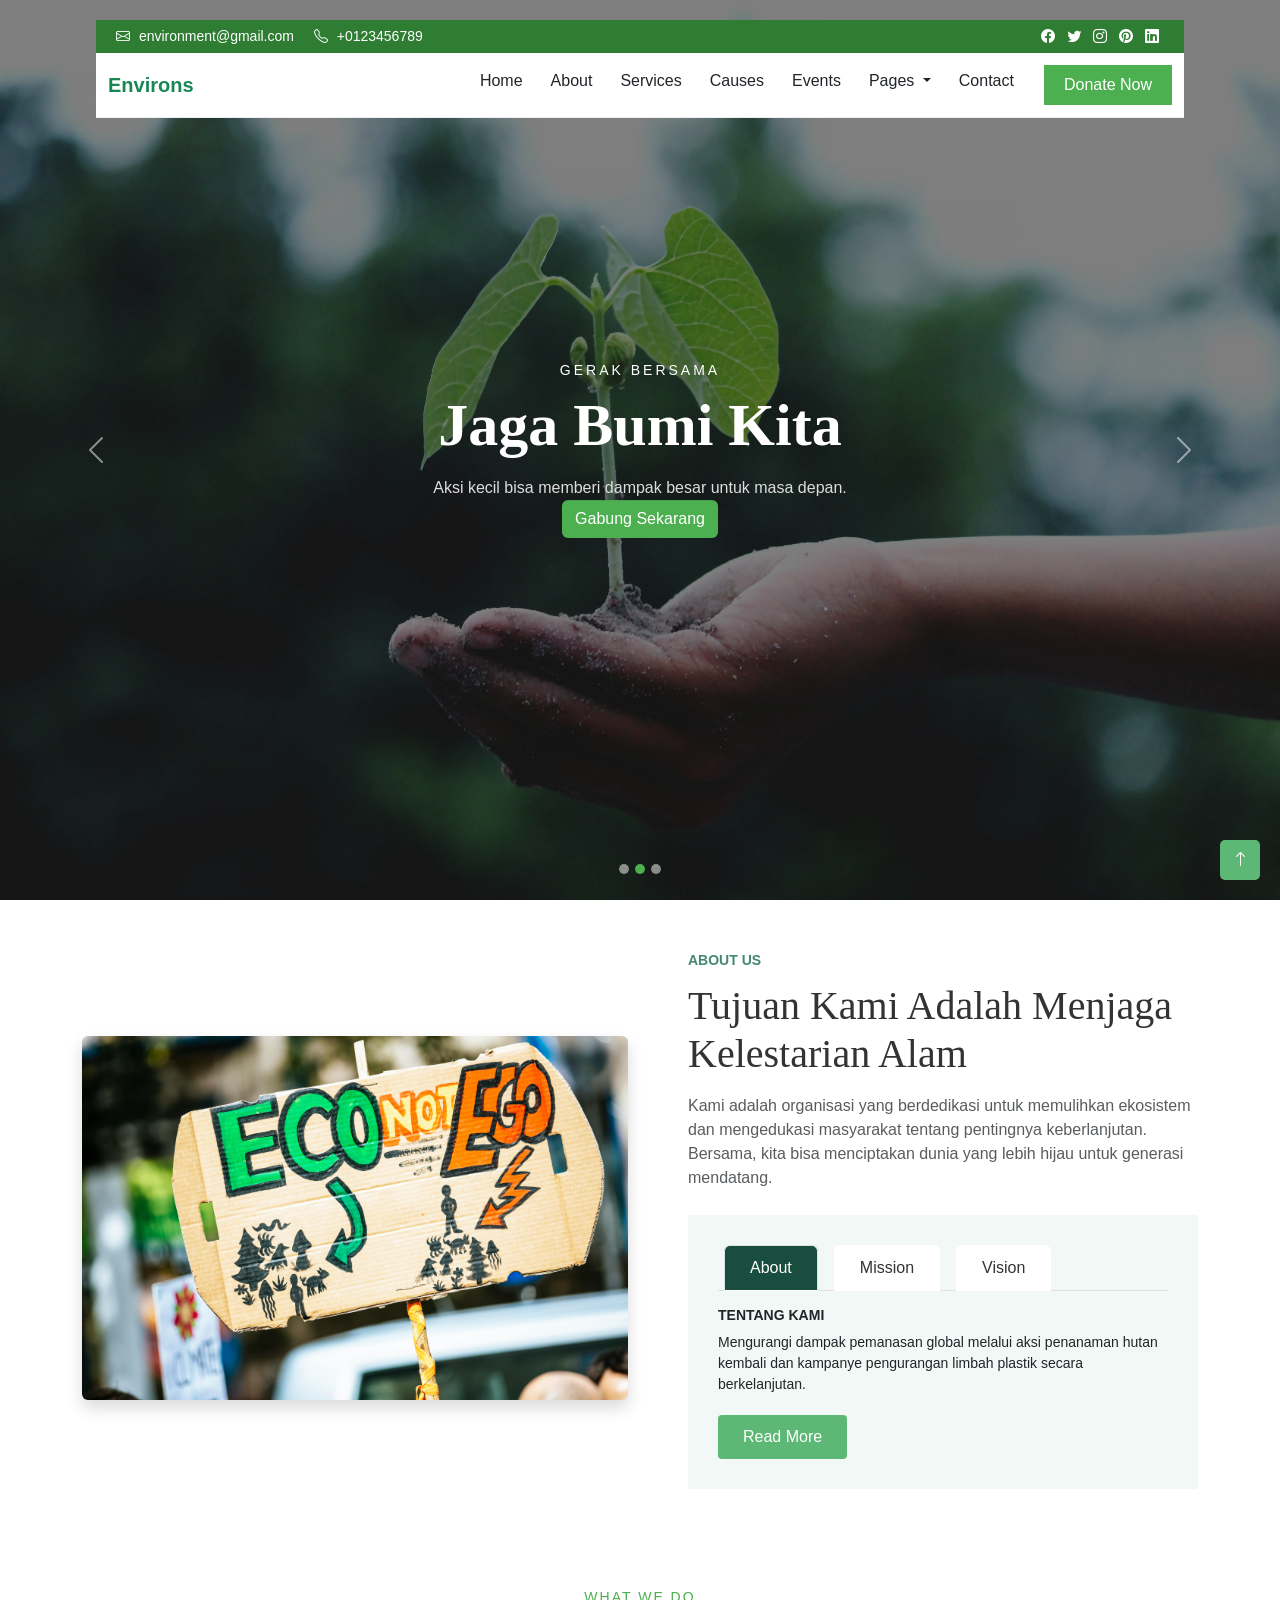
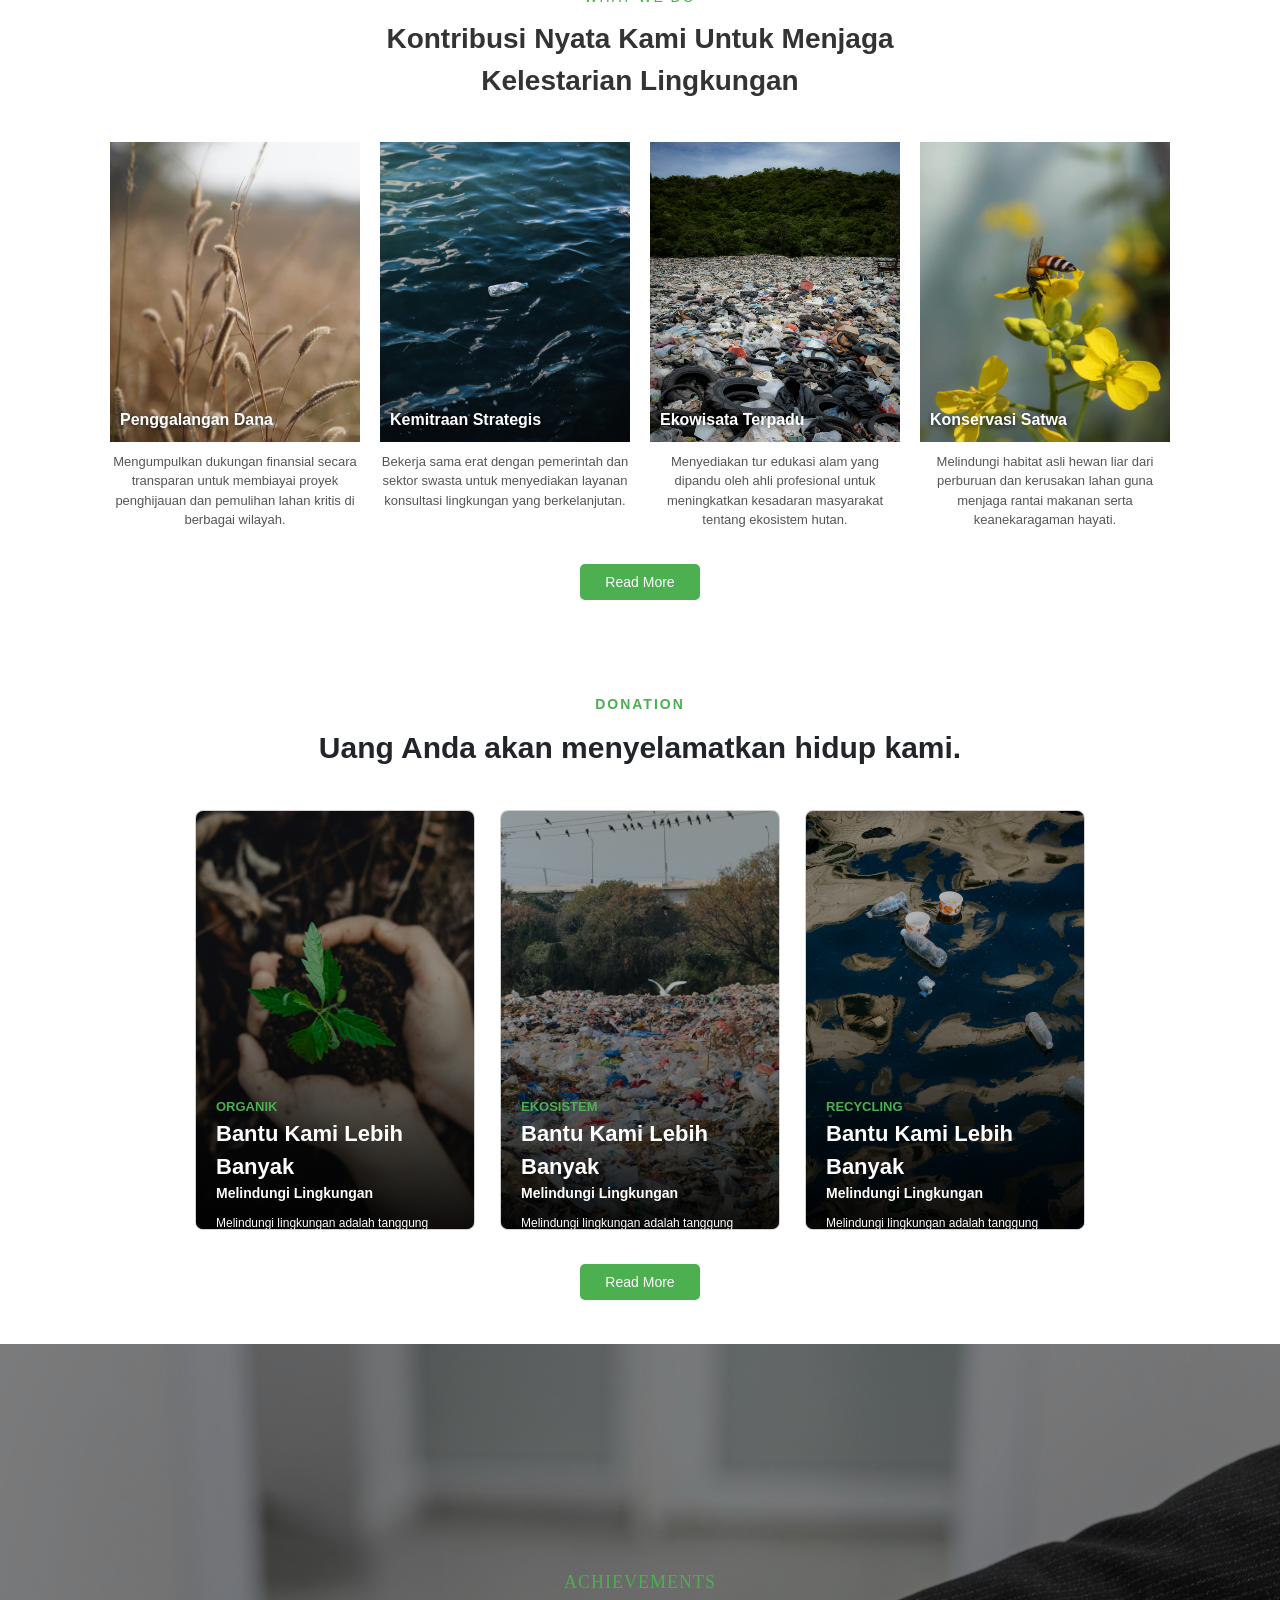
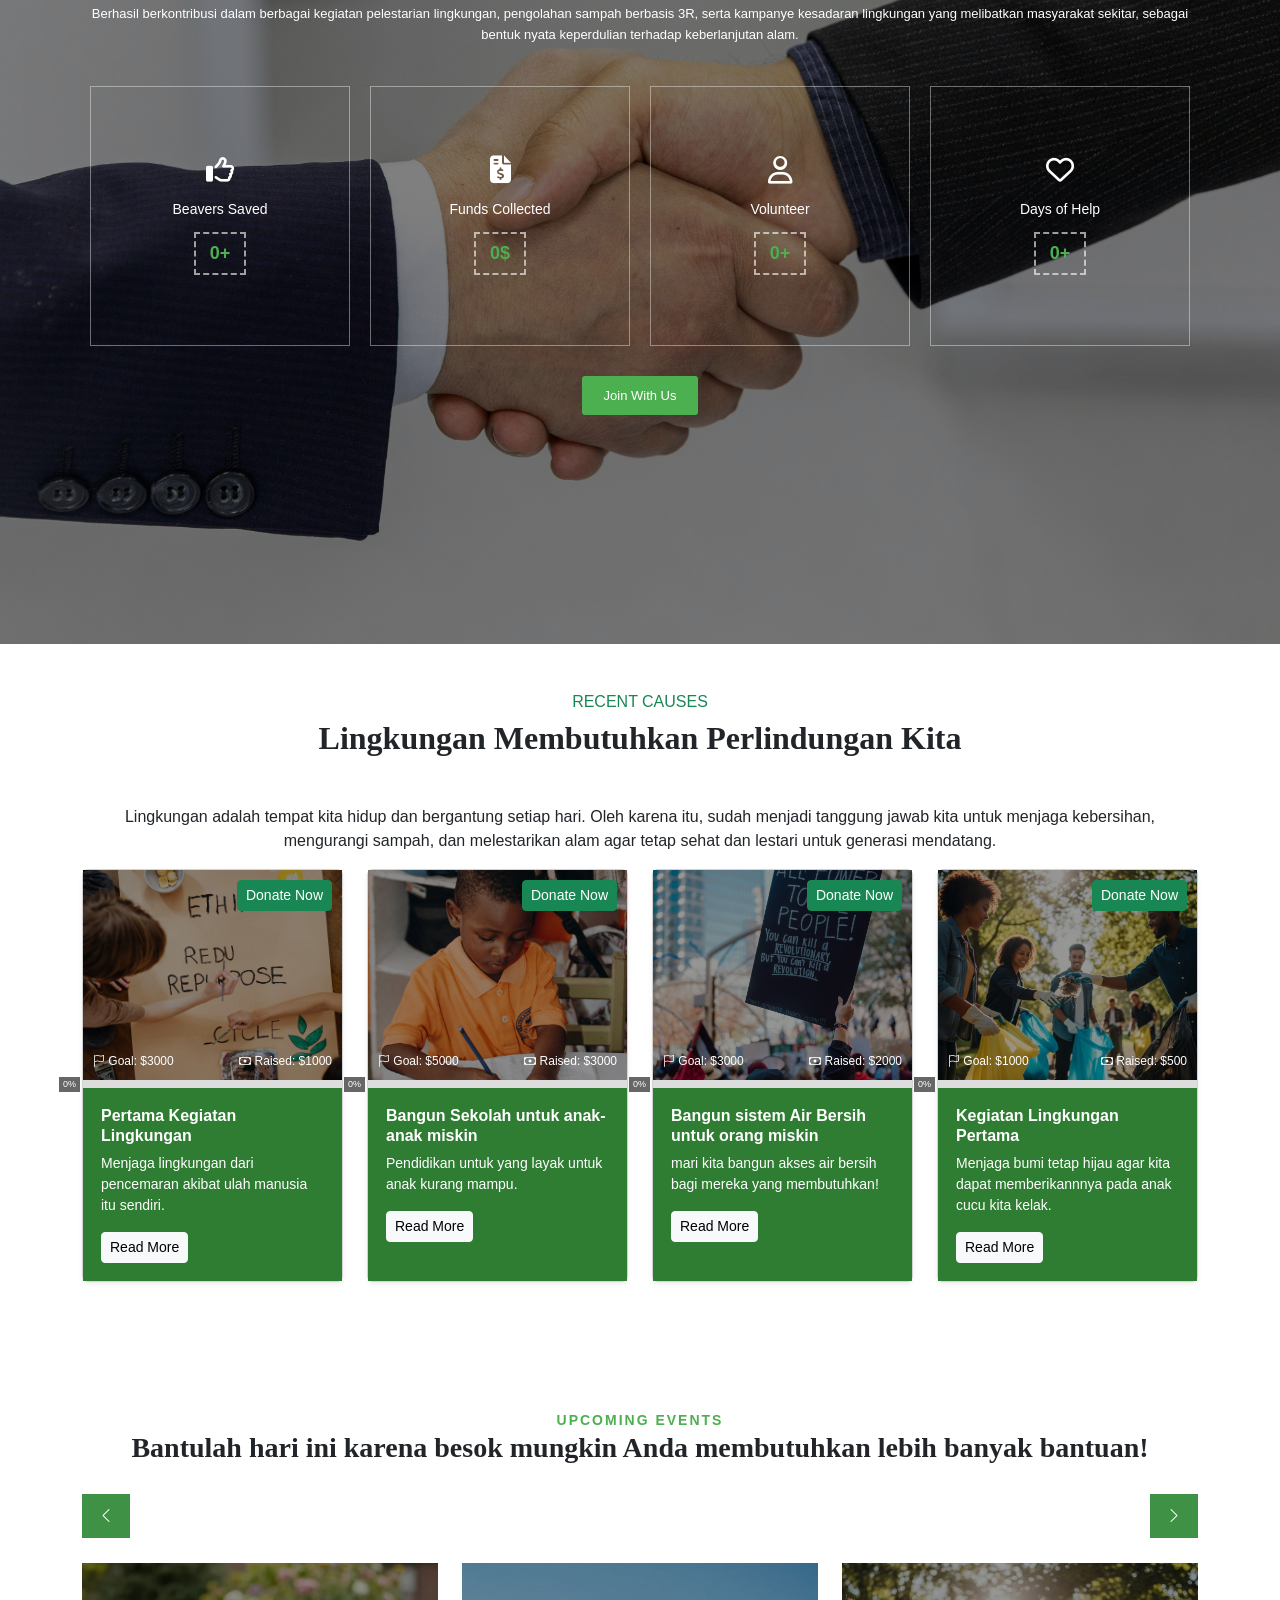
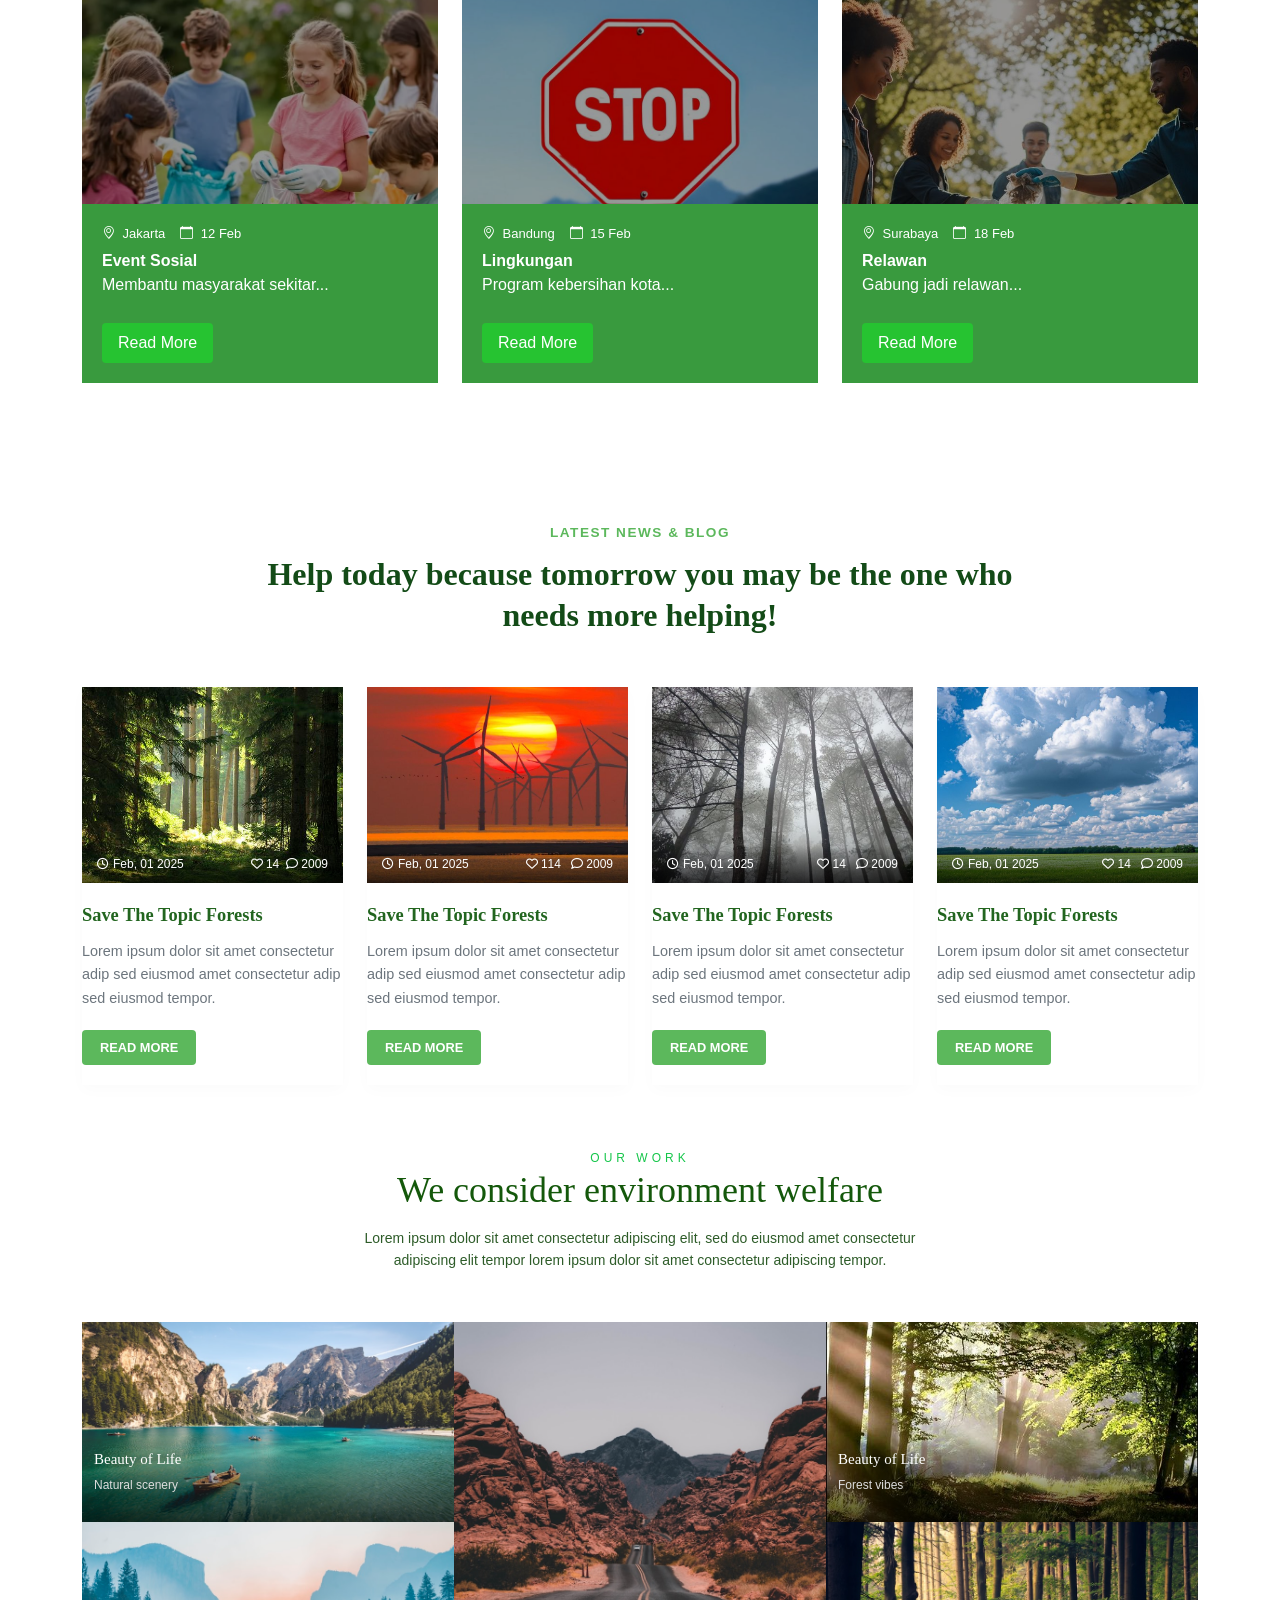
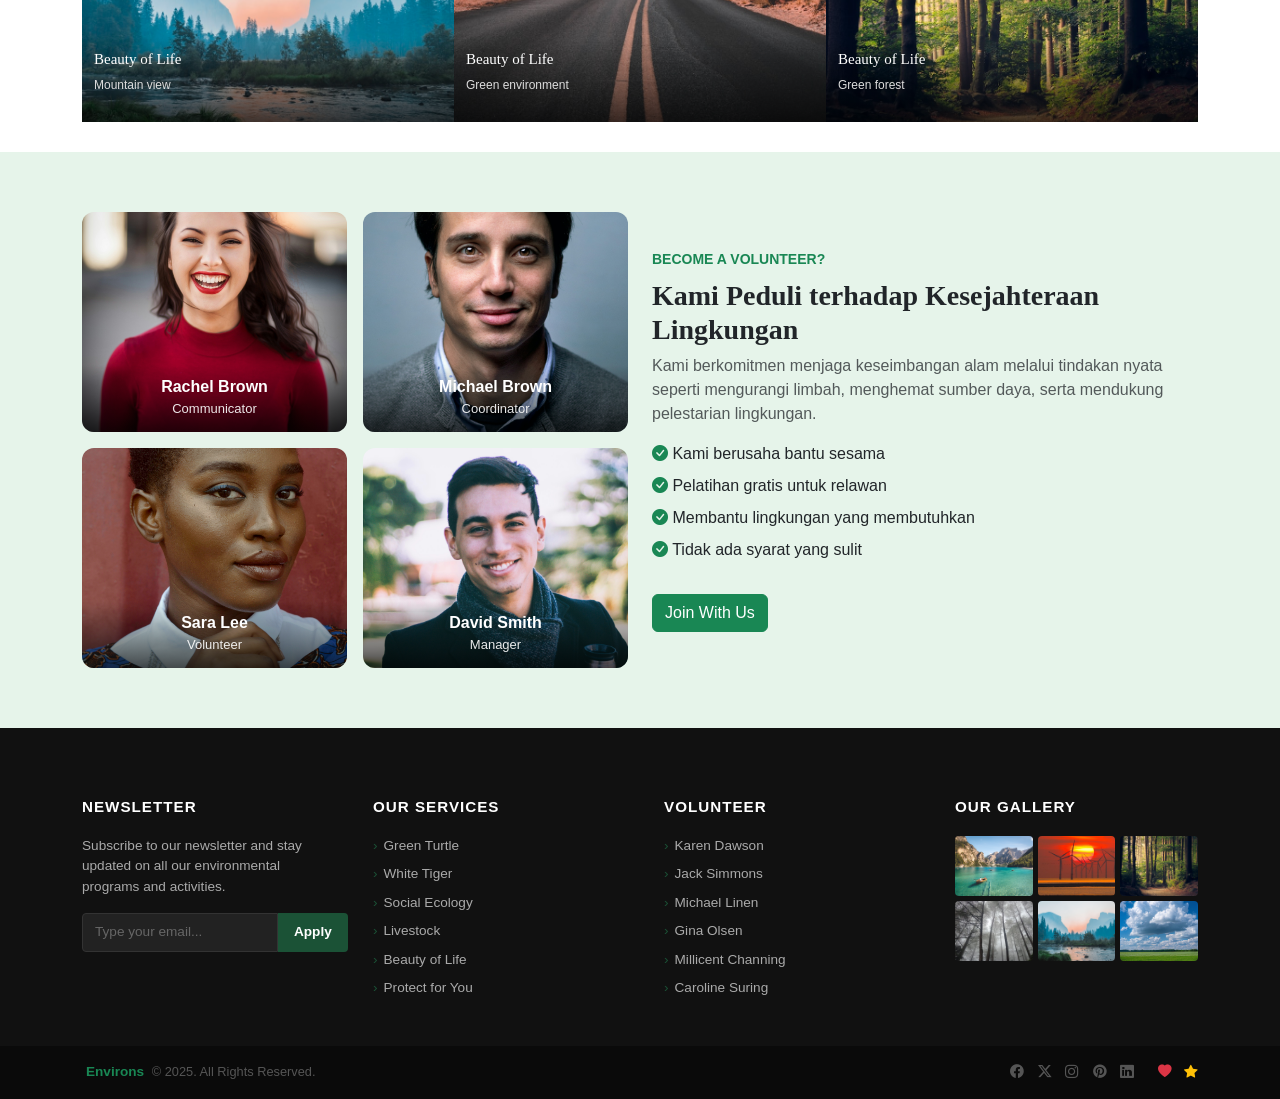
<file: index.html>
<!DOCTYPE html>
<html lang="en">
<head>
    <meta charset="UTF-8">
    <meta name="viewport" content="width=device-width, initial-scale=1.0">
    <title>environment</title>
    <link rel="stylesheet" href="style.css">
    <link href="https://cdn.jsdelivr.net/npm/bootstrap@5.3.0/dist/css/bootstrap.min.css" rel="stylesheet">
    <link rel="stylesheet" href="https://cdnjs.cloudflare.com/ajax/libs/font-awesome/6.5.0/css/all.min.css">
    <link href="https://cdn.jsdelivr.net/npm/bootstrap-icons@1.11.3/font/bootstrap-icons.css" rel="stylesheet">
    <script src="https://cdn.jsdelivr.net/npm/bootstrap@5.3.2/dist/js/bootstrap.bundle.min.js"></script>
</head>
<body>
    <div class="hero">
        <div id="navWrap" class="nav-wrapper">
            
        <!-- TOPBAR -->
         <div class="topbar d-flex justify-content-between align-items-center">
        <!-- KIRI -->
         <div>
            <i class="bi bi-envelope"></i> environment@gmail.com
            <i class="bi bi-telephone ms-3"></i> +0123456789
        </div>
        <!-- KANAN -->
         <div>
            <i class="bi bi-facebook me-2"></i>
            <i class="bi bi-twitter me-2"></i>
            <i class="bi bi-instagram me-2"></i>
            <i class="bi bi-pinterest me-2"></i>
            <i class="bi bi-linkedin"></i>
        </div>
    </div>

    <!-- NAVBAR -->
    <nav class="navbar navbar-expand-lg navbar-custom">
      <div class="container-fluid">

        <!-- LOGO -->
        <a href="index.html" class="navbar-brand fw-bold text-success">Environs</a>
        <button class="navbar-toggler" data-bs-toggle="collapse" data-bs-target="#menu">
          <span class="navbar-toggler-icon"></span>
        </button>

        <div class="collapse navbar-collapse" id="menu">

          <!-- MENU -->
          <ul class="navbar-nav ms-auto me-3">
            <li class="nav-item">
              <a href="index.html" class="nav-link text-dark">Home</a>
            </li>
            <li class="nav-item">
              <a href="about.html" class="nav-link text-dark">About</a>
            </li>
            <li class="nav-item">
              <a href="services.html" class="nav-link text-dark">Services</a>
            </li>
            <li class="nav-item">
              <a href="causes.html" class="nav-link text-dark">Causes</a>
            </li>
            <li class="nav-item">
              <a href="events.html" class="nav-link text-dark">Events</a>
            </li>

            <!-- DROPDOWN -->
            <li class="nav-item dropdown">
              <a class="nav-link dropdown-toggle text-dark" href="#" data-bs-toggle="dropdown">
                Pages
              </a>
              <ul class="dropdown-menu">
                <li><a class="dropdown-item" href="blog.html">Blog</a></li>
                <li><a class="dropdown-item" href="gallery.html">Gallery</a></li>
                <li><a class="dropdown-item" href="volunteer.html">Volunteer</a></li>
                <li><a class="dropdown-item" href="donation.html">Donation</a></li>
                <li><a class="dropdown-item" href="error.html">404 Error</a></li>
              </ul>
            </li>

            <li class="nav-item">
              <a href="contact.html" class="nav-link text-dark">Contact</a>
            </li>
          </ul>

          <!-- BUTTON -->
          <a href="#" class="btn-donate">Donate Now</a>

        </div>
      </div>
    </nav>
  </div>
</div>

  <!-- CAROUSEL -->
  <div id="carouselExampleCaptions" class="carousel slide" data-bs-ride="carousel">

  <!--indicator-->
  <div class="carousel-indicators">
    <button type="button" data-bs-target="#carouselExampleCaptions" data-bs-slide-to="0" class="active"></button>
    <button type="button" data-bs-target="#carouselExampleCaptions" data-bs-slide-to="1"></button>
    <button type="button" data-bs-target="#carouselExampleCaptions" data-bs-slide-to="2"></button>
  </div>

  <!--slide-->
  <div class="carousel-inner">

    <div class="carousel-item active">
      <img src="asset/environs1.jpg">

      <div class="carousel-caption">
        <h6>WARISAN MASA DEPAN</h6>
        <h1>Edukasi Untuk<br>Perubahan</h1>
        <p>Membangun kesadaran lingkungan sejak dini melalui workshop dan kelas alam. Jadilah mentor bagi para calon bumi.</p>
        <a href="#" class="btn btn-hero">Daftar Relawan</a>
      </div>
    </div>

    <div class="carousel-item">
      <img src="asset/environs2.jpg">

      <div class="carousel-caption">
        <h6>GERAK BERSAMA</h6>
        <h1>Jaga Bumi Kita</h1>
        <p>Aksi kecil bisa memberi dampak besar untuk masa depan.</p>
        <a href="#" class="btn btn-hero">Gabung Sekarang</a>
      </div>
    </div>

    <div class="carousel-item">
      <img src="asset/environs3.jpg">

      <div class="carousel-caption">
        <h6>LINDUNGI LAUTAN</h6>
        <h1>Jaga Laut Kita</h1>
        <p>Langkah kecil hari ini menentukan masa depan bumi.</p>
        <a href="#" class="btn btn-hero">Ikut Aksi</a>
      </div>
    </div>
  </div>

  <!--button-->
  <button class="carousel-control-prev" type="button" data-bs-target="#carouselExampleCaptions" data-bs-slide="prev">
    <span class="carousel-control-prev-icon"></span>
  </button>

  <button class="carousel-control-next" type="button" data-bs-target="#carouselExampleCaptions" data-bs-slide="next">
    <span class="carousel-control-next-icon"></span>
  </button>
</div>
<script>
window.addEventListener("scroll", function() {
  let nav = document.getElementById("navWrap");

  if (window.scrollY > 100) {
    nav.classList.add("scrolled");
  } else {
    nav.classList.remove("scrolled");
  }
});
</script> 

<section class="about-section py-5" id="about">
        <div class="container">
            <div class="row align-items-center">
                <div class="col-lg-6">
                    <img src="asset/econotego.jpg" class="img-fluid rounded shadow" alt="Eco Sign">
                </div>
                <div class="col-lg-6 ps-lg-5">
                    <span class="about-badge">About Us</span>
                    <h2 class="about-title display-6">Tujuan Kami Adalah Menjaga Kelestarian Alam</h2>
                    <p class="text-muted mt-3">Kami adalah organisasi yang berdedikasi untuk memulihkan ekosistem dan mengedukasi masyarakat tentang pentingnya keberlanjutan. Bersama, kita bisa menciptakan dunia yang lebih hijau untuk generasi mendatang.</p>
                    
                    <div class="tab-box">
                        <nav class="nav nav-tabs nav-tabs-custom mb-3" id="nav-tab" role="tablist">
                            <button class="nav-link active" data-bs-toggle="tab" data-bs-target="#tab-about">About</button>
                            <button class="nav-link" data-bs-toggle="tab" data-bs-target="#tab-mission">Mission</button>
                            <button class="nav-link" data-bs-toggle="tab" data-bs-target="#tab-vision">Vision</button>
                        </nav>
                        <div class="tab-content" id="nav-tabContent">
                          <div class="tab-pane fade show active" id="tab-about">
                            <h6 class="fw-bold text-uppercase small">Tentang Kami</h6>
                            <p class="small mb-0">
                              Mengurangi dampak pemanasan global melalui aksi penanaman hutan kembali dan kampanye pengurangan limbah plastik secara berkelanjutan.
                            </p>
                          </div>
                          <div class="tab-pane fade" id="tab-mission">
                            <h6 class="fw-bold text-uppercase small">Misi Kami</h6>
                            <p class="small mb-0">
                              Mendorong aksi nyata dalam pelestarian lingkungan melalui program penanaman pohon.
                            </p>
                          </div>
                          <div class="tab-pane fade" id="tab-vision">
                            <h6 class="fw-bold text-uppercase small">Visi Kami</h6>
                            <p class="small mb-0">
                              Mewujudkan dunia yang lebih hijau, bersih, dan berkelanjutan untuk generasi mendatang.
                            </p>
                          </div>
                        </div>
                        <button class="btn-readmore">Read More</button>
                    </div>
                </div>
            </div>
        </div>
    </section>

    <div class="wwd-container">
  <div class="wwd-subtitle">WHAT WE DO</div>
  <div class="wwd-title">
    Kontribusi Nyata Kami Untuk Menjaga<br>
    Kelestarian Lingkungan
  </div>

  <div class="wwd-grid">

    <!-- Card 1 -->
    <div class="wwd-card">
      <div class="wwd-img">
        <img src="asset/environs4.jpg" alt="">
        <div class="wwd-overlay">Penggalangan Dana</div>
      </div>
      <div class="wwd-desc">
        Mengumpulkan dukungan finansial secara transparan untuk membiayai proyek penghijauan dan pemulihan lahan kritis di berbagai wilayah.
      </div>
    </div>
    <!-- Card 2 -->
    <div class="wwd-card">
      <div class="wwd-img">
        <img src="asset/environs5.jpg" alt="">
        <div class="wwd-overlay">Kemitraan Strategis</div>
      </div>
      <div class="wwd-desc">
        Bekerja sama erat dengan pemerintah dan sektor swasta untuk menyediakan layanan konsultasi lingkungan yang berkelanjutan.
      </div>
    </div>
    <!-- Card 3 -->
    <div class="wwd-card">
      <div class="wwd-img">
        <img src="asset/environs6.jpg" alt="">
        <div class="wwd-overlay">Ekowisata Terpadu</div>
      </div>
      <div class="wwd-desc">
        Menyediakan tur edukasi alam yang dipandu oleh ahli profesional untuk meningkatkan kesadaran masyarakat tentang ekosistem hutan.
      </div>
    </div>
    <!-- Card 4 -->
    <div class="wwd-card">
      <div class="wwd-img">
        <img src="asset/environs7.jpg" alt="">
        <div class="wwd-overlay">Konservasi Satwa</div>
      </div>
      <div class="wwd-desc">
        Melindungi habitat asli hewan liar dari perburuan dan kerusakan lahan guna menjaga rantai makanan serta keanekaragaman hayati.
      </div>
    </div>
  </div>

  <div class="wwd-btn">
    <a href="#">Read More</a>
  </div>
</div>

<section class="donation">

  <div class="judul-atas">DONATION</div>
  <div class="judul">Uang Anda akan menyelamatkan hidup kami.</div>

  <div class="container">

    <div class="card">
      <img src="asset/environs8.jpg">
      <div class="overlay">
        <div class="text">
          <div class="small-title">ORGANIK</div>
          <div class="big-title">Bantu Kami Lebih Banyak</div>
          <div class="subtitle">Melindungi Lingkungan</div>
          <div class="desc">Melindungi lingkungan adalah tanggung jawab kita bersama.</div>
        </div>
        <div class="btn-card">
          <button>Donasi Sekarang</button>
        </div>
      </div>
    </div>

    <div class="card">
      <img src="asset/environs9.jpg">
      <div class="overlay">
        <div class="text">
          <div class="small-title">EKOSISTEM</div>
          <div class="big-title">Bantu Kami Lebih Banyak</div>
          <div class="subtitle">Melindungi Lingkungan</div>
          <div class="desc">Melindungi lingkungan adalah tanggung jawab kita bersama.</div>
        </div>
        <div class="btn-card">
          <button>Donasi Sekarang</button>
        </div>
      </div>
    </div>

    <div class="card">
      <img src="asset/environs10.jpg">
      <div class="overlay">
        <div class="text">
          <div class="small-title">RECYCLING</div>
          <div class="big-title">Bantu Kami Lebih Banyak</div>
          <div class="subtitle">Melindungi Lingkungan</div>
          <div class="desc">Melindungi lingkungan adalah tanggung jawab kita bersama.</div>
        </div>
        <div class="btn-card">
          <button>Donasi Sekarang</button>
        </div>
      </div>
    </div>

  </div>
<div class="wwd-btn">
    <a href="#">Read More</a>
  </div>
</section>

<div id="salam"></div>
<section class="achievement">
  <div class="content">

    <h2>ACHIEVEMENTS</h2>
    <p>
      Berhasil berkontribusi dalam berbagai kegiatan pelestarian lingkungan,
      pengolahan sampah berbasis 3R, serta kampanye kesadaran lingkungan yang melibatkan masyarakat sekitar, sebagai bentuk nyata keperdulian terhadap keberlanjutan alam.
    </p>

    <div class="box-container">

      <div class="box">
        <div class="icon"><i class="fa-regular fa-thumbs-up"></i></div>
        <div class="box-title">Beavers Saved</div>
        <div class="number-box"><span id="num1">0</span>+</div>
      </div>

      <div class="box">
        <div class="icon"><i class="fa-solid fa-file-invoice-dollar"></i></div>
        <div class="box-title">Funds Collected</div>
        <div class="number-box"><span id="num2">0</span>$</div>
      </div>

      <div class="box">
        <div class="icon"><i class="fa-regular fa-user"></i></div>
        <div class="box-title">Volunteer</div>
        <div class="number-box"><span id="num3">0</span>+</div>
      </div>

      <div class="box">
        <div class="icon"><i class="fa-regular fa-heart"></i></div>
        <div class="box-title">Days of Help</div>
        <div class="number-box"><span id="num4">0</span>+</div>
      </div>

    </div>

    <a href="#" class="join-btn">Join With Us</a>

  </div>
</section>

<script>
let started = false;

function animateNumber(id, start, end, duration) {
  let obj = document.getElementById(id);
  let range = end - start;
  let current = start;
  let increment = end > start ? 1 : -1;
  let stepTime = Math.abs(Math.floor(duration / range));

  let timer = setInterval(function () {
    current += increment;
    obj.innerHTML = current;
    if (current == end) clearInterval(timer);
  }, stepTime);
}

window.addEventListener("scroll", function () {
  let section = document.querySelector(".achievement");
  let position = section.getBoundingClientRect().top;
  let screenPosition = window.innerHeight / 1.3;

  if (position < screenPosition && !started) {
    animateNumber("num1", 0, 1600, 2000);
    animateNumber("num2", 0, 513, 2000);
    animateNumber("num3", 0, 713, 2000);
    animateNumber("num4", 0, 487, 2000);
    started = true;
  }
});
</script>

<section class="py-5 text-center causes">
<div class="container">

<h6 class="text-success">RECENT CAUSES</h6>
<h2 class="fw-bold mb-5">Lingkungan Membutuhkan Perlindungan Kita</h2>
<p>Lingkungan adalah tempat kita hidup dan bergantung setiap hari. Oleh karena itu, sudah menjadi tanggung jawab kita untuk menjaga kebersihan, mengurangi sampah, dan melestarikan alam agar tetap sehat dan lestari untuk generasi mendatang.</p>

<div class="row g-4">

<!-- CARD -->
<div class="col-md-3">
<div class="card cause-card shadow-sm">

<div class="img-wrap">
<img src="asset/environs11.jpg" class="cause-img">

<button class="btn btn-success btn-sm donate-btn">Donate Now</button>

<div class="overlay-info">
<span><i class="bi bi-flag"></i> Goal: $3000</span>
<span><i class="bi bi-cash"></i> Raised: $1000</span>
</div>
</div>

<div class="bar-container">
  <div class="bar" data-progress="47">
    <div class="label">0%</div>
  </div>
</div>

<div class="cause-body text-start">
<h6 class="fw-bold">Pertama Kegiatan Lingkungan</h6>
<p class="small">Menjaga lingkungan dari pencemaran akibat ulah manusia itu sendiri.</p>
<button class="btn btn-light btn-sm">Read More</button>
</div>

</div>
</div>

<!-- CARD 2 -->
<div class="col-md-3">
<div class="card cause-card shadow-sm">

<div class="img-wrap">
<img src="asset/child.jpg" class="cause-img">

<button class="btn btn-success btn-sm donate-btn">Donate Now</button>

<div class="overlay-info">
<span><i class="bi bi-flag"></i> Goal: $5000</span>
<span><i class="bi bi-cash"></i> Raised: $3000</span>
</div>
</div>

<div class="bar-container">
  <div class="bar" data-progress="60">
    <div class="label">0%</div>
  </div>
</div>

<div class="cause-body text-start">
<h6 class="fw-bold">Bangun Sekolah untuk anak-anak miskin</h6>
<p class="small">Pendidikan untuk yang layak untuk anak kurang mampu.</p>
<button class="btn btn-light btn-sm">Read More</button>
</div>

</div>
</div>

<!-- CARD 3 -->
<div class="col-md-3">
<div class="card cause-card shadow-sm">

<div class="img-wrap">
<img src="asset/demo1.jpg" class="cause-img">

<button class="btn btn-success btn-sm donate-btn">Donate Now</button>

<div class="overlay-info">
<span><i class="bi bi-flag"></i> Goal: $3000</span>
<span><i class="bi bi-cash"></i> Raised: $2000</span>
</div>
</div>

<div class="bar-container">
  <div class="bar" data-progress="70">
    <div class="label">0%</div>
  </div>
</div>

<div class="cause-body text-start">
<h6 class="fw-bold">Bangun sistem Air Bersih untuk orang miskin</h6>
<p class="small">mari kita bangun akses air bersih bagi mereka yang membutuhkan!</p>
<button class="btn btn-light btn-sm">Read More</button>
</div>

</div>
</div>

<!-- CARD 4 -->
<div class="col-md-3">
<div class="card cause-card shadow-sm">

<div class="img-wrap">
<img src="asset/environs13.jpg" class="cause-img">

<button class="btn btn-success btn-sm donate-btn">Donate Now</button>

<div class="overlay-info">
<span><i class="bi bi-flag"></i> Goal: $1000</span>
<span><i class="bi bi-cash"></i> Raised: $500</span>
</div>
</div>

<div class="bar-container">
  <div class="bar" data-progress="50">
    <div class="label">0%</div>
  </div>
</div>

<div class="cause-body text-start">
<h6 class="fw-bold">Kegiatan Lingkungan Pertama</h6>
<p class="small">Menjaga bumi tetap hijau agar kita dapat memberikannnya pada anak cucu kita kelak.</p>
<button class="btn btn-light btn-sm">Read More</button>
</div>

</div>
</div>

</div>
</div>
</section>

<script>
const bars = document.querySelectorAll(".bar");

function animateBars(){
  bars.forEach(bar=>{
    let val = bar.getAttribute("data-progress");
    let label = bar.querySelector(".label");

    let percent = 0;

    let interval = setInterval(()=>{
      if(percent >= val){
        clearInterval(interval);
      } else {
        percent++;
        bar.style.width = percent + "%";
        label.innerText = percent + "%";
      }
    }, 15);
  });
}

window.addEventListener("scroll", function(){
  let sec = document.querySelector(".causes");
  let pos = sec.getBoundingClientRect().top;
  let screen = window.innerHeight;

  if(pos < screen - 100){
    animateBars();
  }
});
</script>

<section id="events">
<div class="container">


<div class="header-text">
  <div class="section-label">UPCOMING EVENTS</div>
  <h3>Bantulah hari ini karena besok mungkin Anda membutuhkan lebih banyak bantuan!</h3>
</div>

<div class="icha-nav">
  <button onclick="prevSlide()">
    <i class="bi bi-chevron-left"></i>
  </button>
  <button onclick="nextSlide()">
    <i class="bi bi-chevron-right"></i>
  </button>
</div>


<div class="icha-container">
<div class="icha-track" id="track">

<div class="icha-slide">
<div class="row g-4">

<div class="col-md-4">
<div class="event-card">
<img src="asset/environs12.jpg">
<div class="event-overlay">
<div class="meta">
<span><i class="bi bi-geo-alt"></i> Jakarta</span>
<span><i class="bi bi-calendar"></i> 12 Feb</span>
</div>
<div class="event-title">Event Sosial</div>
<p>Membantu masyarakat sekitar...</p>
<button class="btn-read">Read More</button>
</div>
</div>
</div>

<div class="col-md-4">
<div class="event-card">
<img src="asset/stop.jpg">
<div class="event-overlay">
<div class="meta">
<span><i class="bi bi-geo-alt"></i> Bandung</span>
<span><i class="bi bi-calendar"></i> 15 Feb</span>
</div>
<div class="event-title">Lingkungan</div>
<p>Program kebersihan kota...</p>
<button class="btn-read">Read More</button>
</div>
</div>
</div>

<div class="col-md-4">
<div class="event-card">
<img src="asset/environs13.jpg">
<div class="event-overlay">
<div class="meta">
<span><i class="bi bi-geo-alt"></i> Surabaya</span>
<span><i class="bi bi-calendar"></i> 18 Feb</span>
</div>
<div class="event-title">Relawan</div>
<p>Gabung jadi relawan...</p>
<button class="btn-read">Read More</button>
</div>
</div>
</div>

</div>
</div>


<div class="icha-slide">
<div class="row g-4">

<div class="col-md-4">
<div class="event-card">
<img src="asset/environs12.jpg">
<div class="event-overlay">
<div class="meta">
<span><i class="bi bi-geo-alt"></i> Bali</span>
<span><i class="bi bi-calendar"></i> 20 Feb</span>
</div>
<div class="event-title">Donasi</div>
<p>Berbagi makanan...</p>
<button class="btn-read">Read More</button>
</div>
</div>
</div>

<div class="col-md-4">
<div class="event-card">
<img src="asset/environs10.jpg">
<div class="event-overlay">
<div class="meta">
<span><i class="bi bi-geo-alt"></i> Jogja</span>
<span><i class="bi bi-calendar"></i> 22 Feb</span>
</div>
<div class="event-title">Program Sosial</div>
<p>Kegiatan berbagi...</p>
<button class="btn-read">Read More</button>
</div>
</div>
</div>

<div class="col-md-4">
<div class="event-card">
<img src="asset/environs11.jpg">
<div class="event-overlay">
<div class="meta">
<span><i class="bi bi-geo-alt"></i> Medan</span>
<span><i class="bi bi-calendar"></i> 25 Feb</span>
</div>
<div class="event-title">Bantuan</div>
<p>Membantu yang membutuhkan...</p>
<button class="btn-read">Read More</button>
</div>
</div>
</div>

</div>
</div>

</div>
</div>

</div>
</section>

<script>
let index = 0;
const track = document.getElementById("track");
const slides = document.querySelectorAll(".icha-slide");

function updateSlide(){
  track.style.transform = "translateX(-" + (index * 100) + "%)";
}

function nextSlide(){
  index = (index + 1) % slides.length;
  updateSlide();
}

function prevSlide(){
  index = (index - 1 + slides.length) % slides.length;
  updateSlide();
}
</script>

<div class="ln-section-wrapper">
    <div class="container">
        
        <div class="ln-header-group">
            <span class="ln-tagline">LATEST NEWS & BLOG</span>
            <h2 class="ln-main-title">Help today because tomorrow you may be the one who needs more helping!</h2>
        </div>

        <div class="row g-4">
            
            <div class="col-lg-3 col-md-6">
                <div class="ln-card-item">
                    <div class="ln-img-container">
                        <img src="asset/forest1.jpg" alt="News">
                        <div class="ln-img-overlay">
                            <span><i class="far fa-clock me-1"></i>Feb, 01 2025</span>
                            <span>
                                <i class="far fa-heart"></i> 14&nbsp;
                                <i class="far fa-comment"></i> 2009
                            </span>
                        </div>
                    </div>
                    <div class="ln-content-body">
                        <h3 class="ln-post-title">Save The Topic Forests</h3>
                        <p class="ln-post-excerpt">Lorem ipsum dolor sit amet consectetur adip sed eiusmod amet consectetur adip sed eiusmod tempor.</p>
                        <a href="#" class="ln-btn-action">Read More</a>
                    </div>
                </div>
            </div>

            <div class="col-lg-3 col-md-6">
                <div class="ln-card-item">
                    <div class="ln-img-container">
                        <img src="asset/forest2.jpg" alt="News">
                        <div class="ln-img-overlay">
                            <span><i class="far fa-clock me-1"></i>Feb, 01 2025</span>
                            <span><i class="far fa-heart"></i> 114 &nbsp; 
                                <i class="far fa-comment"></i> 2009</span>
                        </div>
                    </div>
                    <div class="ln-content-body">
                        <h3 class="ln-post-title">Save The Topic Forests</h3>
                        <p class="ln-post-excerpt">Lorem ipsum dolor sit amet consectetur adip sed eiusmod amet consectetur adip sed eiusmod tempor.</p>
                        <a href="#" class="ln-btn-action">Read More</a>
                    </div>
                </div>
            </div>

            <div class="col-lg-3 col-md-6">
                <div class="ln-card-item">
                    <div class="ln-img-container">
                        <img src="asset/forest3.jpg" alt="News">
                        <div class="ln-img-overlay">
                            <span><i class="far fa-clock me-1"></i>Feb, 01 2025</span>
                            <span><i class="far fa-heart"></i> 14 &nbsp; 
                                <i class="far fa-comment"></i> 2009</span>
                        </div>
                    </div>
                    <div class="ln-content-body">
                        <h3 class="ln-post-title">Save The Topic Forests</h3>
                        <p class="ln-post-excerpt">Lorem ipsum dolor sit amet consectetur adip sed eiusmod amet consectetur adip sed eiusmod tempor.</p>
                        <a href="#" class="ln-btn-action">Read More</a>
                    </div>
                </div>
            </div>

            <div class="col-lg-3 col-md-6">
                <div class="ln-card-item">
                    <div class="ln-img-container">
                        <img src="asset/forest4.jpg" alt="News">
                        <div class="ln-img-overlay">
                            <span><i class="far fa-clock me-1"></i>Feb, 01 2025</span>
                            <span><i class="far fa-heart"></i> 14 &nbsp; 
                                <i class="far fa-comment"></i> 2009</span>
                        </div>
                    </div>
                    <div class="ln-content-body">
                        <h3 class="ln-post-title">Save The Topic Forests</h3>
                        <p class="ln-post-excerpt">Lorem ipsum dolor sit amet consectetur adip sed eiusmod amet consectetur adip sed eiusmod tempor.</p>
                        <a href="#" class="ln-btn-action">Read More</a>
                    </div>
                </div>
            </div>

        </div>
    </div>
</div> 

<div class="gallery-header">
  <span class="sub">OUR WORK</span>
  <h2>We consider environment welfare</h2>
  <p class="desc">
    Lorem ipsum dolor sit amet consectetur adipiscing elit, sed do eiusmod amet
    consectetur adipiscing elit tempor lorem ipsum dolor sit amet consectetur adipiscing
    tempor.
  </p>
</div>
<section id="gallery">
  <div class="container">

    <div class="gallery-grid">

      <!-- 1 -->
      <div class="gallery-item">
        <img src="asset/gallery1.jpg">
        <div class="gallery-overlay"><i class="bi bi-plus"></i></div>
        <div class="gallery-text">
          <h4>Beauty of Life</h4>
          <p>Natural scenery</p>
        </div>
      </div>

      <!-- 2 (TENGAH PANJANG) -->
      <div class="gallery-item">
        <img src="asset/gallery4.jpg">
        <div class="gallery-overlay"><i class="bi bi-plus"></i></div>
        <div class="gallery-text">
          <h4>Beauty of Life</h4>
          <p>Green environment</p>
        </div>
      </div>

      <!-- 3 -->
      <div class="gallery-item">
        <img src="asset/gallery5.jpg">
        <div class="gallery-overlay"><i class="bi bi-plus"></i></div>
        <div class="gallery-text">
          <h4>Beauty of Life</h4>
          <p>Forest vibes</p>
        </div>
      </div>

      <!-- 4 -->
      <div class="gallery-item">
        <img src="asset/gallery3.jpg">
        <div class="gallery-overlay"><i class="bi bi-plus"></i></div>
        <div class="gallery-text">
          <h4>Beauty of Life</h4>
          <p>Mountain view</p>
        </div>
      </div>

      <!-- 5 -->
      <div class="gallery-item">
        <img src="asset/gallery2.jpg">
        <div class="gallery-overlay"><i class="bi bi-plus"></i></div>
        <div class="gallery-text">
          <h4>Beauty of Life</h4>
          <p>Green forest</p>
        </div>
      </div>

    </div>

  </div>
</section>


<section class="section-bg">
  <div class="container">
    <div class="row align-items-center">

      <!-- GRID FOTO -->
      <div class="col-md-6">
        <div class="row g-3">

          <!-- CARD 1 -->
          <div class="col-6">
            <div class="team-card">
              <img src="asset/rachel.jpg">

              <div class="overlay">
                <div class="social-icons">
                  <i class="bi bi-facebook"></i>
                  <i class="bi bi-instagram"></i>
                  <i class="bi bi-twitter"></i>
                </div>
              </div>

              <div class="team-info">
                <h6>Rachel Brown</h6>
                <small>Communicator</small>
              </div>
            </div>
          </div>

          <!-- CARD 2 -->
          <div class="col-6">
            <div class="team-card">
              <img src="asset/michael.jpg">

              <div class="overlay">
                <div class="social-icons">
                  <i class="bi bi-facebook"></i>
                  <i class="bi bi-instagram"></i>
                  <i class="bi bi-twitter"></i>
                </div>
              </div>

              <div class="team-info">
                <h6>Michael Brown</h6>
                <small>Coordinator</small>
              </div>
            </div>
          </div>

          <!-- CARD 3 -->
          <div class="col-6">
            <div class="team-card">
              <img src="asset/sara.jpg">

              <div class="overlay">
                <div class="social-icons">
                  <i class="bi bi-facebook"></i>
                  <i class="bi bi-instagram"></i>
                  <i class="bi bi-twitter"></i>
                </div>
              </div>

              <div class="team-info">
                <h6>Sara Lee</h6>
                <small>Volunteer</small>
              </div>
            </div>
          </div>

          <!-- CARD 4 -->
          <div class="col-6">
            <div class="team-card">
              <img src="asset/david.jpg">

              <div class="overlay">
                <div class="social-icons">
                  <i class="bi bi-facebook"></i>
                  <i class="bi bi-instagram"></i>
                  <i class="bi bi-twitter"></i>
                </div>
              </div>

              <div class="team-info">
                <h6>David Smith</h6>
                <small>Manager</small>
              </div>
            </div>
          </div>

        </div>
      </div>

      <!-- TEXT -->
      <div class="col-md-6">
        <small class="text-success fw-bold">BECOME A VOLUNTEER?</small>
        <h3 class="fw-bold mt-2">Kami Peduli terhadap Kesejahteraan Lingkungan</h3>
        <p class="text-muted">
          Kami berkomitmen menjaga keseimbangan alam melalui tindakan nyata seperti mengurangi limbah,
          menghemat sumber daya, serta mendukung pelestarian lingkungan.
        </p>

        <ul class="list-unstyled">
          <li><i class="bi bi-check-circle-fill text-success"></i> Kami berusaha bantu sesama</li>
          <li><i class="bi bi-check-circle-fill text-success"></i> Pelatihan gratis untuk relawan</li>
          <li><i class="bi bi-check-circle-fill text-success"></i> Membantu lingkungan yang membutuhkan</li>
          <li><i class="bi bi-check-circle-fill text-success"></i> Tidak ada syarat yang sulit</li>
        </ul>

        <button class="btn btn-success mt-3">Join With Us</button>
      </div>

    </div>
  </div>
</section>

<footer id="footer">
  <div id="footer-main">
    <div class="container">
      <div class="row g-5">
       
        <div class="col-md-3">
          <h6>Newsletter</h6>
          <p>Subscribe to our newsletter and stay updated on all our environmental programs and activities.</p>
          <div class="footer-newsletter d-flex mt-3">
            <input type="email" placeholder="Type your email..." />
            <button>Apply</button>
          </div>
        </div>
        
        <div class="col-md-3">
          <h6>Our Services</h6>
          <ul>
            <li><a href="#">Green Turtle</a></li>
            <li><a href="#">White Tiger</a></li>
            <li><a href="#">Social Ecology</a></li>
            <li><a href="#">Livestock</a></li>
            <li><a href="#">Beauty of Life</a></li>
            <li><a href="#">Protect for You</a></li>
          </ul>
        </div>
        
        <div class="col-md-3">
          <h6>Volunteer</h6>
          <ul>
            <li><a href="#">Karen Dawson</a></li>
            <li><a href="#">Jack Simmons</a></li>
            <li><a href="#">Michael Linen</a></li>
            <li><a href="#">Gina Olsen</a></li>
            <li><a href="#">Millicent Channing</a></li>
            <li><a href="#">Caroline Suring</a></li>
          </ul>
        </div>
        
        <div class="col-md-3">
          <h6>Our Gallery</h6>
          <div class="footer-gallery">
            <img src="asset/gallery1.jpg" alt="g1" />
            <img src="asset/forest2.jpg" alt="g2" />
            <img src="asset/gallery2.jpg" alt="g3" />
            <img src="asset/forest3.jpg" alt="g4" />
            <img src="asset/gallery3.jpg" alt="g5" />
            <img src="asset/forest4.jpg" alt="g6" />
          </div>
        </div>
      </div>
    </div>
  </div>

  <div id="footer-bottom">
    <div class="container d-flex justify-content-between align-items-center flex-wrap gap-2">
      <div>
        <a href="#" class="text-success fw-bold text-decoration-none me-1"><i class="bi bi-leaf-fill me-1"></i>Environs</a>
        &copy; 2025. All Rights Reserved.
      </div>
      <div class="d-flex align-items-center">
        <div class="footer-social">
          <a href="#"><i class="bi bi-facebook"></i></a>
          <a href="#"><i class="bi bi-twitter-x"></i></a>
          <a href="#"><i class="bi bi-instagram"></i></a>
          <a href="#"><i class="bi bi-pinterest"></i></a>
          <a href="#"><i class="bi bi-linkedin"></i></a>
        </div>
        <div class="ms-4">
          <a href="#" class="me-2"><i class="bi bi-heart-fill text-danger"></i></a>
          <a href="#"><i class="bi bi-star-fill text-warning"></i></a>
        </div>
      </div>
    </div>
  </div>
</footer>

    <a href="#" class="btn-up"><i class="bi bi-arrow-up"></i></a>

    <script src="https://cdn.jsdelivr.net/npm/bootstrap@5.3.0/dist/js/bootstrap.bundle.min.js"></script>
    <script>
        window.onscroll = function() {
            var header = document.getElementById("mainHeader");
            if (window.pageYOffset > 80) {
                header.classList.add("scrolled");
            } else {
                header.classList.remove("scrolled");
            }
        };
    </script>



<script src="https://cdn.jsdelivr.net/npm/bootstrap@5.3.2/dist/js/bootstrap.bundle.min.js"></script>


</body>
</html>
</file>
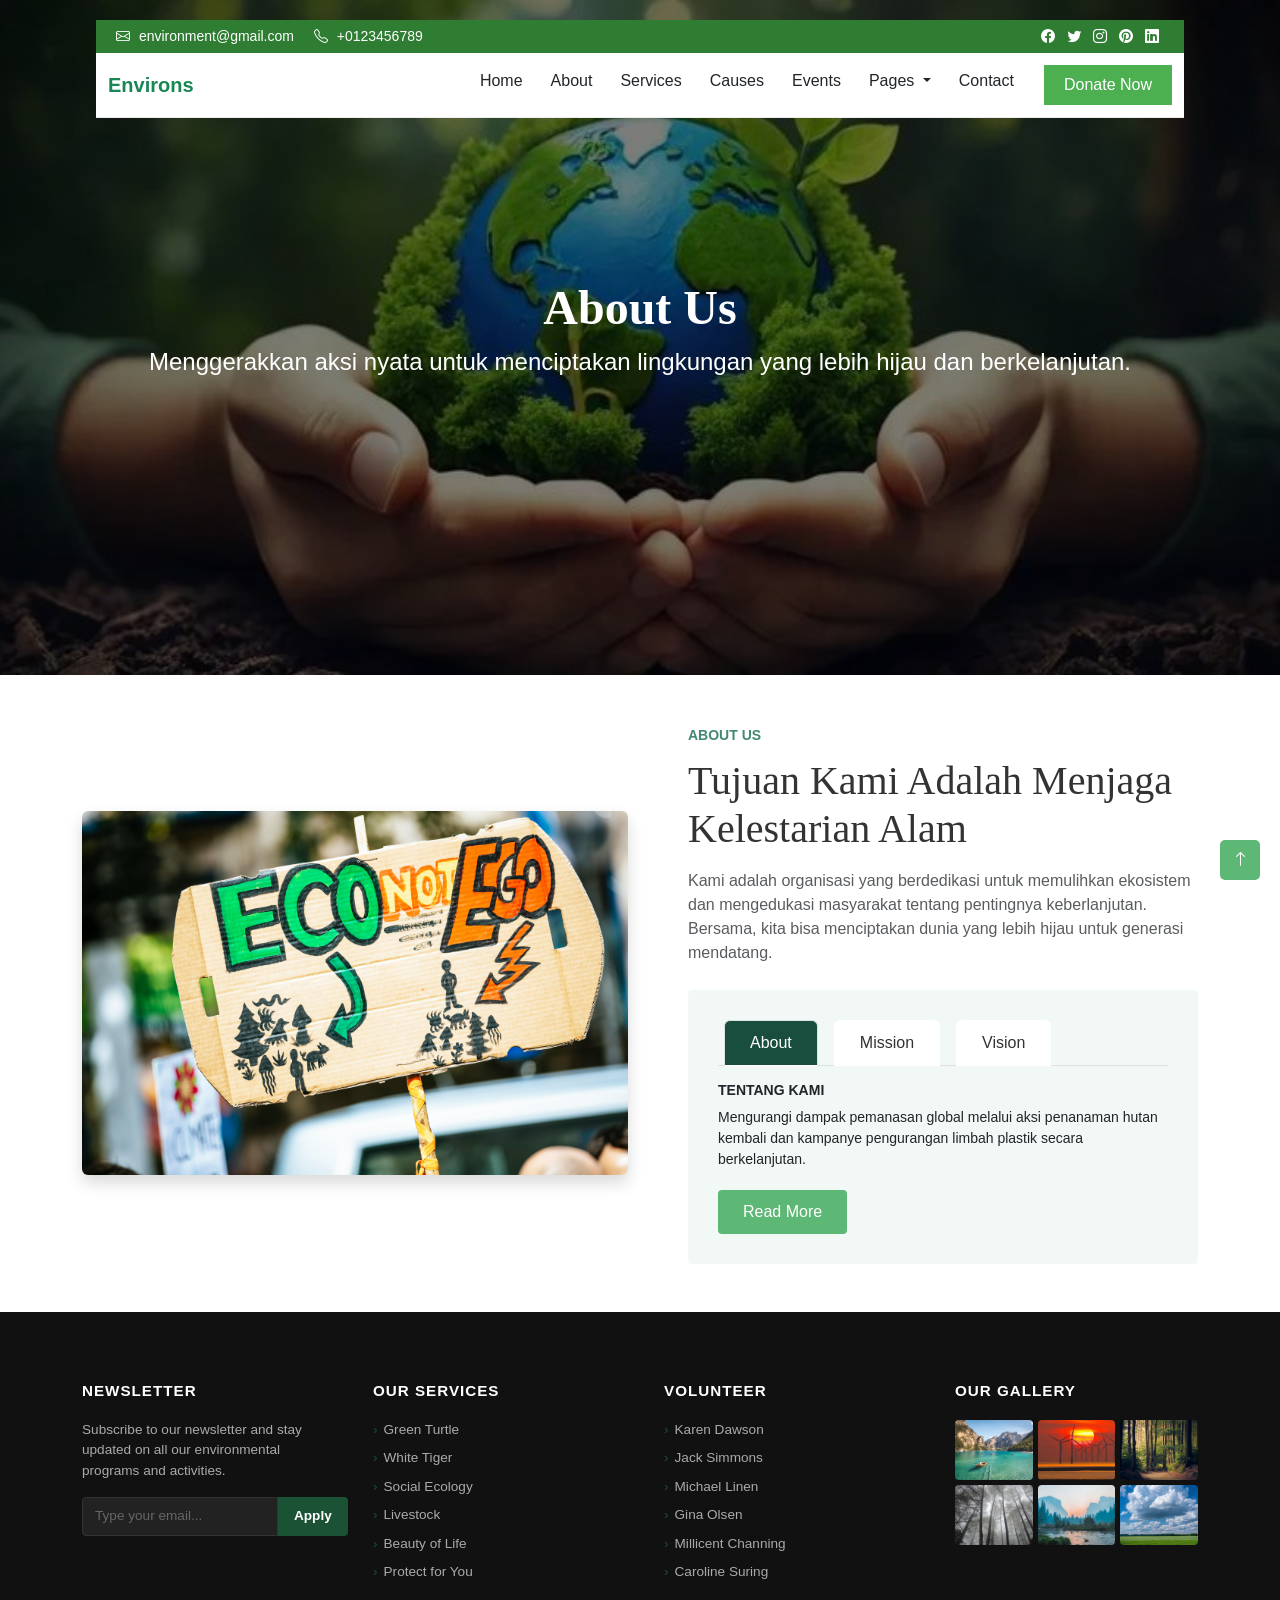
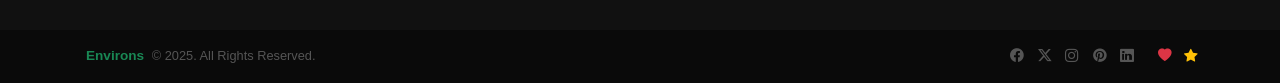
<file: about.html>
<!DOCTYPE html>
<html lang="en">
<head>
    <meta charset="UTF-8">
    <meta name="viewport" content="width=device-width, initial-scale=1.0">
    <title>about</title>
    <link rel="stylesheet" href="style.css">
    <link href="https://cdn.jsdelivr.net/npm/bootstrap@5.3.0/dist/css/bootstrap.min.css" rel="stylesheet">
    <link rel="stylesheet" href="https://cdnjs.cloudflare.com/ajax/libs/font-awesome/6.5.0/css/all.min.css">
    <link href="https://cdn.jsdelivr.net/npm/bootstrap-icons@1.11.3/font/bootstrap-icons.css" rel="stylesheet">
    <script src="https://cdn.jsdelivr.net/npm/bootstrap@5.3.2/dist/js/bootstrap.bundle.min.js"></script>
    <style>
        .hero.section {
            background-image: url(asset/earth.jpg);
            background-size: cover;
            background-position: center;
            min-height: 75vh;
        }

        .overlay {
            background-color: rgba(0, 0, 0, 0.5);
            min-height: 75vh;
        }
    </style>
</head>
<body>
    <div class="hero">
        <div id="navWrap" class="nav-wrapper">
            
        <!-- TOPBAR -->
         <div class="topbar d-flex justify-content-between align-items-center">
        <!-- KIRI -->
         <div>
            <i class="bi bi-envelope"></i> environment@gmail.com
            <i class="bi bi-telephone ms-3"></i> +0123456789
        </div>
        <!-- KANAN -->
         <div>
            <i class="bi bi-facebook me-2"></i>
            <i class="bi bi-twitter me-2"></i>
            <i class="bi bi-instagram me-2"></i>
            <i class="bi bi-pinterest me-2"></i>
            <i class="bi bi-linkedin"></i>
        </div>
    </div>

    <!-- NAVBAR -->
    <nav class="navbar navbar-expand-lg navbar-custom">
      <div class="container-fluid">

        <!-- LOGO -->
        <a href="index.html" class="navbar-brand fw-bold text-success">Environs</a>
        <button class="navbar-toggler" data-bs-toggle="collapse" data-bs-target="#menu">
          <span class="navbar-toggler-icon"></span>
        </button>

        <div class="collapse navbar-collapse" id="menu">

          <!-- MENU -->
          <ul class="navbar-nav ms-auto me-3">
            <li class="nav-item">
              <a href="index.html" class="nav-link text-dark">Home</a>
            </li>
            <li class="nav-item">
              <a href="about.html" class="nav-link text-dark">About</a>
            </li>
            <li class="nav-item">
              <a href="services.html" class="nav-link text-dark">Services</a>
            </li>
            <li class="nav-item">
              <a href="causes.html" class="nav-link text-dark">Causes</a>
            </li>
            <li class="nav-item">
              <a href="events.html" class="nav-link text-dark">Events</a>
            </li>

            <!-- DROPDOWN -->
            <li class="nav-item dropdown">
              <a class="nav-link dropdown-toggle text-dark" href="#" data-bs-toggle="dropdown">
                Pages
              </a>
              <ul class="dropdown-menu">
                <li><a class="dropdown-item" href="blog.html">Blog</a></li>
                <li><a class="dropdown-item" href="gallery.html">Gallery</a></li>
                <li><a class="dropdown-item" href="volunteer.html">Volunteer</a></li>
                <li><a class="dropdown-item" href="donation.html">Donation</a></li>
                <li><a class="dropdown-item" href="error.html">404 Error</a></li>
              </ul>
            </li>

            <li class="nav-item">
              <a href="contact.html" class="nav-link text-dark">Contact</a>
            </li>
          </ul>

          <!-- BUTTON -->
          <a href="#" class="btn-donate">Donate Now</a>

        </div>
      </div>
    </nav>
  </div>
</div>

    <div class="hero section" id="beranda">
        <div class="overlay d-flex justify-content-center align-items-center text-center">
            <div class="text-white">
                <h1 class="display-5 fw-bold">About Us</h1>
                <p class="fs-4">Menggerakkan aksi nyata untuk menciptakan lingkungan yang lebih hijau dan berkelanjutan.</p>
            </div>
        </div> 
    </div>
    <script>
window.addEventListener("scroll", function() {
  let nav = document.getElementById("navWrap");

  if (window.scrollY > 100) {
    nav.classList.add("scrolled");
  } else {
    nav.classList.remove("scrolled");
  }
});
</script>

<section class="about-section py-5" id="about">
        <div class="container">
            <div class="row align-items-center">
                <div class="col-lg-6">
                    <img src="asset/econotego.jpg" class="img-fluid rounded shadow" alt="Eco Sign">
                </div>
                <div class="col-lg-6 ps-lg-5">
                    <span class="about-badge">About Us</span>
                    <h2 class="about-title display-6">Tujuan Kami Adalah Menjaga Kelestarian Alam</h2>
                    <p class="text-muted mt-3">Kami adalah organisasi yang berdedikasi untuk memulihkan ekosistem dan mengedukasi masyarakat tentang pentingnya keberlanjutan. Bersama, kita bisa menciptakan dunia yang lebih hijau untuk generasi mendatang.</p>
                    
                    <div class="tab-box">
                        <nav class="nav nav-tabs nav-tabs-custom mb-3" id="nav-tab" role="tablist">
                            <button class="nav-link active" data-bs-toggle="tab" data-bs-target="#tab-about">About</button>
                            <button class="nav-link" data-bs-toggle="tab" data-bs-target="#tab-mission">Mission</button>
                            <button class="nav-link" data-bs-toggle="tab" data-bs-target="#tab-vision">Vision</button>
                        </nav>
                        <div class="tab-content" id="nav-tabContent">
                          <div class="tab-pane fade show active" id="tab-about">
                            <h6 class="fw-bold text-uppercase small">Tentang Kami</h6>
                            <p class="small mb-0">
                              Mengurangi dampak pemanasan global melalui aksi penanaman hutan kembali dan kampanye pengurangan limbah plastik secara berkelanjutan.
                            </p>
                          </div>
                          <div class="tab-pane fade" id="tab-mission">
                            <h6 class="fw-bold text-uppercase small">Misi Kami</h6>
                            <p class="small mb-0">
                              Mendorong aksi nyata dalam pelestarian lingkungan melalui program penanaman pohon.
                            </p>
                          </div>
                          <div class="tab-pane fade" id="tab-vision">
                            <h6 class="fw-bold text-uppercase small">Visi Kami</h6>
                            <p class="small mb-0">
                              Mewujudkan dunia yang lebih hijau, bersih, dan berkelanjutan untuk generasi mendatang.
                            </p>
                          </div>
                        </div>
                        <button class="btn-readmore">Read More</button>
                    </div>
                </div>
            </div>
        </div>
    </section>

<footer id="footer">
  <div id="footer-main">
    <div class="container">
      <div class="row g-5">
       
        <div class="col-md-3">
          <h6>Newsletter</h6>
          <p>Subscribe to our newsletter and stay updated on all our environmental programs and activities.</p>
          <div class="footer-newsletter d-flex mt-3">
            <input type="email" placeholder="Type your email..." />
            <button>Apply</button>
          </div>
        </div>
        
        <div class="col-md-3">
          <h6>Our Services</h6>
          <ul>
            <li><a href="#">Green Turtle</a></li>
            <li><a href="#">White Tiger</a></li>
            <li><a href="#">Social Ecology</a></li>
            <li><a href="#">Livestock</a></li>
            <li><a href="#">Beauty of Life</a></li>
            <li><a href="#">Protect for You</a></li>
          </ul>
        </div>
        
        <div class="col-md-3">
          <h6>Volunteer</h6>
          <ul>
            <li><a href="#">Karen Dawson</a></li>
            <li><a href="#">Jack Simmons</a></li>
            <li><a href="#">Michael Linen</a></li>
            <li><a href="#">Gina Olsen</a></li>
            <li><a href="#">Millicent Channing</a></li>
            <li><a href="#">Caroline Suring</a></li>
          </ul>
        </div>
        
        <div class="col-md-3">
          <h6>Our Gallery</h6>
          <div class="footer-gallery">
            <img src="asset/gallery1.jpg" alt="g1" />
            <img src="asset/forest2.jpg" alt="g2" />
            <img src="asset/gallery2.jpg" alt="g3" />
            <img src="asset/forest3.jpg" alt="g4" />
            <img src="asset/gallery3.jpg" alt="g5" />
            <img src="asset/forest4.jpg" alt="g6" />
          </div>
        </div>
      </div>
    </div>
  </div>

  <div id="footer-bottom">
    <div class="container d-flex justify-content-between align-items-center flex-wrap gap-2">
      <div>
        <a href="#" class="text-success fw-bold text-decoration-none me-1"><i class="bi bi-leaf-fill me-1"></i>Environs</a>
        &copy; 2025. All Rights Reserved.
      </div>
      <div class="d-flex align-items-center">
        <div class="footer-social">
          <a href="#"><i class="bi bi-facebook"></i></a>
          <a href="#"><i class="bi bi-twitter-x"></i></a>
          <a href="#"><i class="bi bi-instagram"></i></a>
          <a href="#"><i class="bi bi-pinterest"></i></a>
          <a href="#"><i class="bi bi-linkedin"></i></a>
        </div>
        <div class="ms-4">
          <a href="#" class="me-2"><i class="bi bi-heart-fill text-danger"></i></a>
          <a href="#"><i class="bi bi-star-fill text-warning"></i></a>
        </div>
      </div>
    </div>
  </div>
</footer>

    <a href="#" class="btn-up"><i class="bi bi-arrow-up"></i></a>

    <script src="https://cdn.jsdelivr.net/npm/bootstrap@5.3.0/dist/js/bootstrap.bundle.min.js"></script>
    <script>
        window.onscroll = function() {
            var header = document.getElementById("mainHeader");
            if (window.pageYOffset > 80) {
                header.classList.add("scrolled");
            } else {
                header.classList.remove("scrolled");
            }
        };
    </script>

<script src="https://cdn.jsdelivr.net/npm/bootstrap@5.3.2/dist/js/bootstrap.bundle.min.js"></script>

</body>
</html>
</file>
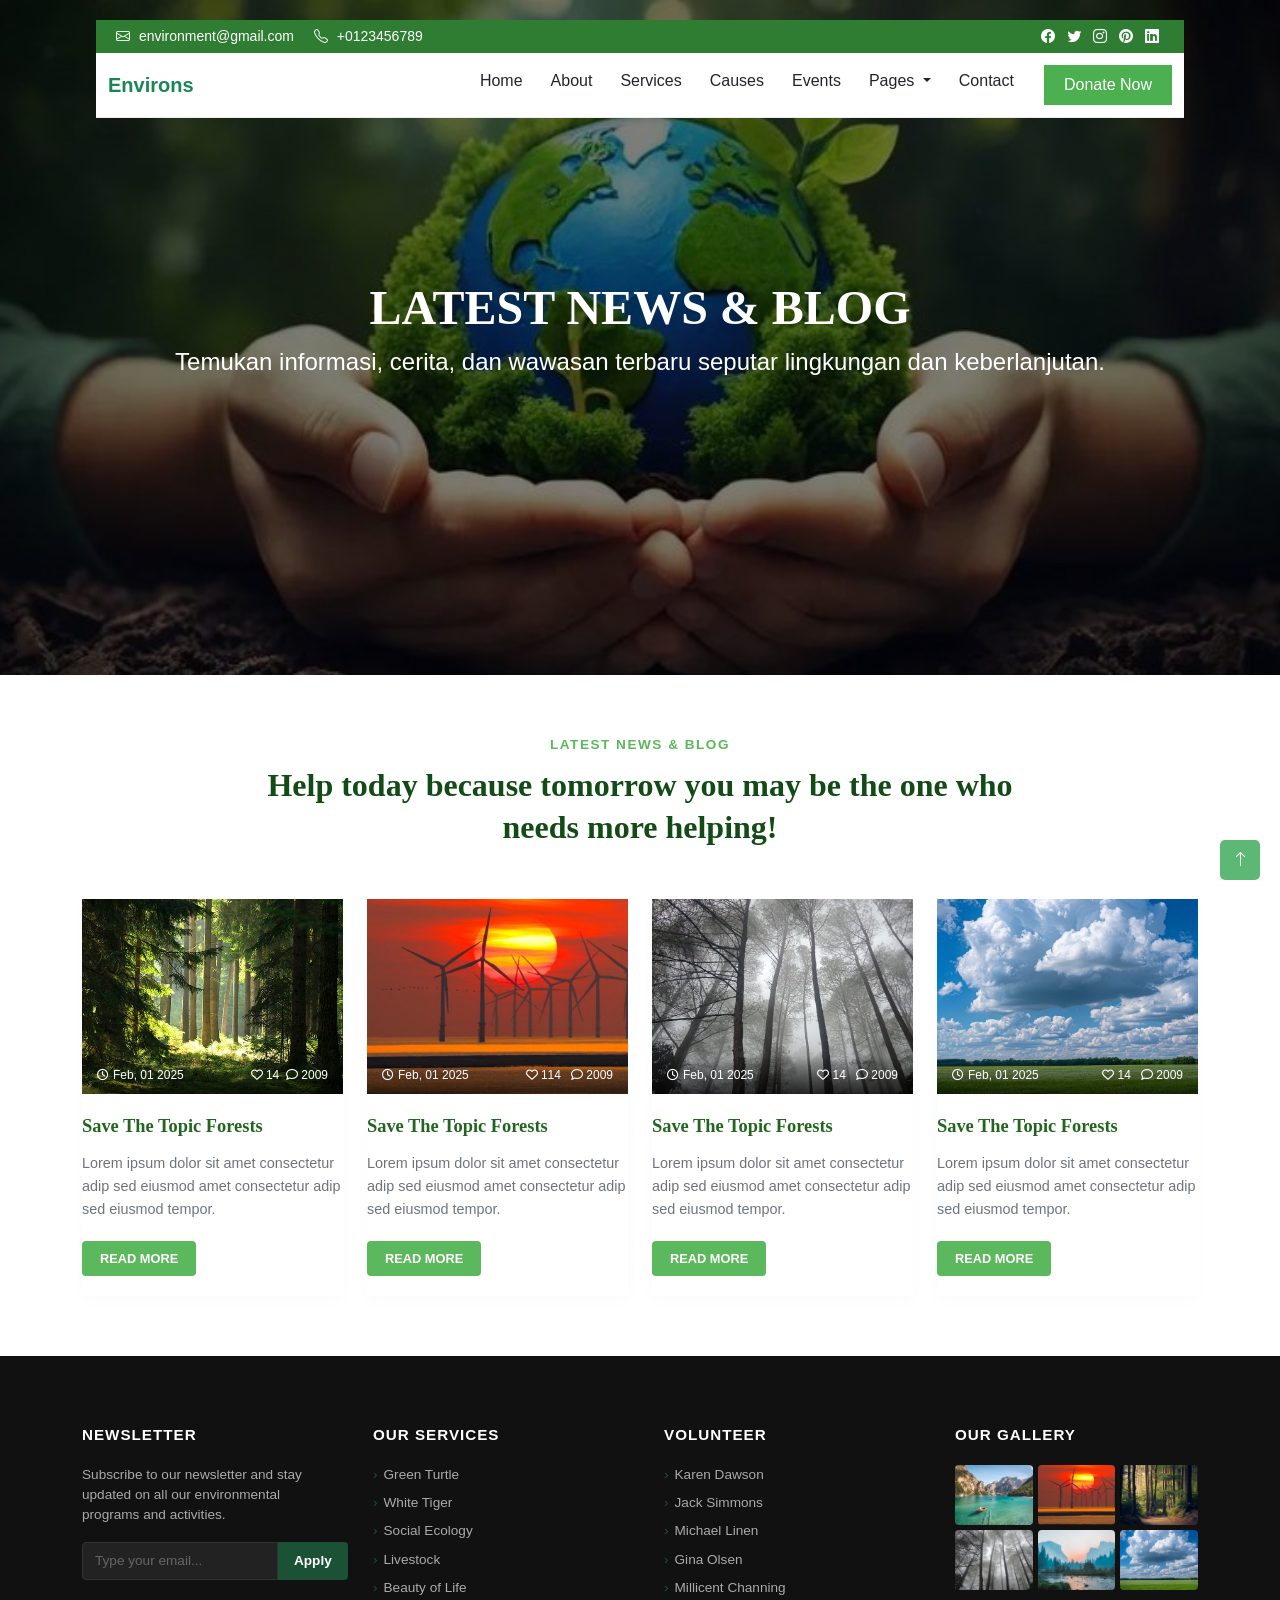
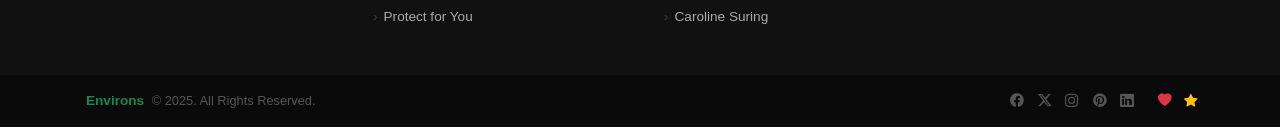
<file: blog.html>
<!DOCTYPE html>
<html lang="en">
<head>
    <meta charset="UTF-8">
    <meta name="viewport" content="width=device-width, initial-scale=1.0">
    <title>blog</title>
    <link rel="stylesheet" href="style.css">
    <link href="https://cdn.jsdelivr.net/npm/bootstrap@5.3.0/dist/css/bootstrap.min.css" rel="stylesheet">
    <link rel="stylesheet" href="https://cdnjs.cloudflare.com/ajax/libs/font-awesome/6.5.0/css/all.min.css">
    <link href="https://cdn.jsdelivr.net/npm/bootstrap-icons@1.11.3/font/bootstrap-icons.css" rel="stylesheet">
    <script src="https://cdn.jsdelivr.net/npm/bootstrap@5.3.2/dist/js/bootstrap.bundle.min.js"></script>
    <style>
        .hero.section {
            background-image: url(asset/earth.jpg);
            background-size: cover;
            background-position: center;
            min-height: 75vh;
        }

        .overlay {
            background-color: rgba(0, 0, 0, 0.5);
            min-height: 75vh;
        }
    </style>
</head>
<body>
    <div class="hero">
        <div id="navWrap" class="nav-wrapper">
            
        <!-- TOPBAR -->
         <div class="topbar d-flex justify-content-between align-items-center">
        <!-- KIRI -->
         <div>
            <i class="bi bi-envelope"></i> environment@gmail.com
            <i class="bi bi-telephone ms-3"></i> +0123456789
        </div>
        <!-- KANAN -->
         <div>
            <i class="bi bi-facebook me-2"></i>
            <i class="bi bi-twitter me-2"></i>
            <i class="bi bi-instagram me-2"></i>
            <i class="bi bi-pinterest me-2"></i>
            <i class="bi bi-linkedin"></i>
        </div>
    </div>

    <!-- NAVBAR -->
    <nav class="navbar navbar-expand-lg navbar-custom">
      <div class="container-fluid">

        <!-- LOGO -->
        <a href="index.html" class="navbar-brand fw-bold text-success">Environs</a>
        <button class="navbar-toggler" data-bs-toggle="collapse" data-bs-target="#menu">
          <span class="navbar-toggler-icon"></span>
        </button>

        <div class="collapse navbar-collapse" id="menu">

          <!-- MENU -->
          <ul class="navbar-nav ms-auto me-3">
            <li class="nav-item">
              <a href="index.html" class="nav-link text-dark">Home</a>
            </li>
            <li class="nav-item">
              <a href="about.html" class="nav-link text-dark">About</a>
            </li>
            <li class="nav-item">
              <a href="services.html" class="nav-link text-dark">Services</a>
            </li>
            <li class="nav-item">
              <a href="causes.html" class="nav-link text-dark">Causes</a>
            </li>
            <li class="nav-item">
              <a href="events.html" class="nav-link text-dark">Events</a>
            </li>

            <!-- DROPDOWN -->
            <li class="nav-item dropdown">
              <a class="nav-link dropdown-toggle text-dark" href="#" data-bs-toggle="dropdown">
                Pages
              </a>
              <ul class="dropdown-menu">
                <li><a class="dropdown-item" href="blog.html">Blog</a></li>
                <li><a class="dropdown-item" href="gallery.html">Gallery</a></li>
                <li><a class="dropdown-item" href="volunteer.html">Volunteer</a></li>
                <li><a class="dropdown-item" href="donation.html">Donation</a></li>
                <li><a class="dropdown-item" href="error.html">404 Error</a></li>
              </ul>
            </li>

            <li class="nav-item">
              <a href="contact.html" class="nav-link text-dark">Contact</a>
            </li>
          </ul>

          <!-- BUTTON -->
          <a href="#" class="btn-donate">Donate Now</a>

        </div>
      </div>
    </nav>
  </div>
</div>

    <div class="hero section" id="beranda">
        <div class="overlay d-flex justify-content-center align-items-center text-center">
            <div class="text-white">
                <h1 class="display-5 fw-bold">LATEST NEWS & BLOG</h1>
                <p class="fs-4">Temukan informasi, cerita, dan wawasan terbaru seputar lingkungan dan keberlanjutan.</p>
            </div>
        </div> 
    </div>
    <script>
window.addEventListener("scroll", function() {
  let nav = document.getElementById("navWrap");

  if (window.scrollY > 100) {
    nav.classList.add("scrolled");
  } else {
    nav.classList.remove("scrolled");
  }
});
</script>

<div class="ln-section-wrapper">
    <div class="container">
        
        <div class="ln-header-group">
            <span class="ln-tagline">LATEST NEWS & BLOG</span>
            <h2 class="ln-main-title">Help today because tomorrow you may be the one who needs more helping!</h2>
        </div>

        <div class="row g-4">
            
            <div class="col-lg-3 col-md-6">
                <div class="ln-card-item">
                    <div class="ln-img-container">
                        <img src="asset/forest1.jpg" alt="News">
                        <div class="ln-img-overlay">
                            <span><i class="far fa-clock me-1"></i>Feb, 01 2025</span>
                            <span>
                                <i class="far fa-heart"></i> 14&nbsp;
                                <i class="far fa-comment"></i> 2009
                            </span>
                        </div>
                    </div>
                    <div class="ln-content-body">
                        <h3 class="ln-post-title">Save The Topic Forests</h3>
                        <p class="ln-post-excerpt">Lorem ipsum dolor sit amet consectetur adip sed eiusmod amet consectetur adip sed eiusmod tempor.</p>
                        <a href="#" class="ln-btn-action">Read More</a>
                    </div>
                </div>
            </div>

            <div class="col-lg-3 col-md-6">
                <div class="ln-card-item">
                    <div class="ln-img-container">
                        <img src="asset/forest2.jpg" alt="News">
                        <div class="ln-img-overlay">
                            <span><i class="far fa-clock me-1"></i>Feb, 01 2025</span>
                            <span><i class="far fa-heart"></i> 114 &nbsp; 
                                <i class="far fa-comment"></i> 2009</span>
                        </div>
                    </div>
                    <div class="ln-content-body">
                        <h3 class="ln-post-title">Save The Topic Forests</h3>
                        <p class="ln-post-excerpt">Lorem ipsum dolor sit amet consectetur adip sed eiusmod amet consectetur adip sed eiusmod tempor.</p>
                        <a href="#" class="ln-btn-action">Read More</a>
                    </div>
                </div>
            </div>

            <div class="col-lg-3 col-md-6">
                <div class="ln-card-item">
                    <div class="ln-img-container">
                        <img src="asset/forest3.jpg" alt="News">
                        <div class="ln-img-overlay">
                            <span><i class="far fa-clock me-1"></i>Feb, 01 2025</span>
                            <span><i class="far fa-heart"></i> 14 &nbsp; 
                                <i class="far fa-comment"></i> 2009</span>
                        </div>
                    </div>
                    <div class="ln-content-body">
                        <h3 class="ln-post-title">Save The Topic Forests</h3>
                        <p class="ln-post-excerpt">Lorem ipsum dolor sit amet consectetur adip sed eiusmod amet consectetur adip sed eiusmod tempor.</p>
                        <a href="#" class="ln-btn-action">Read More</a>
                    </div>
                </div>
            </div>

            <div class="col-lg-3 col-md-6">
                <div class="ln-card-item">
                    <div class="ln-img-container">
                        <img src="asset/forest4.jpg" alt="News">
                        <div class="ln-img-overlay">
                            <span><i class="far fa-clock me-1"></i>Feb, 01 2025</span>
                            <span><i class="far fa-heart"></i> 14 &nbsp; 
                                <i class="far fa-comment"></i> 2009</span>
                        </div>
                    </div>
                    <div class="ln-content-body">
                        <h3 class="ln-post-title">Save The Topic Forests</h3>
                        <p class="ln-post-excerpt">Lorem ipsum dolor sit amet consectetur adip sed eiusmod amet consectetur adip sed eiusmod tempor.</p>
                        <a href="#" class="ln-btn-action">Read More</a>
                    </div>
                </div>
            </div>

        </div>
    </div>
</div>

<footer id="footer">
  <div id="footer-main">
    <div class="container">
      <div class="row g-5">
       
        <div class="col-md-3">
          <h6>Newsletter</h6>
          <p>Subscribe to our newsletter and stay updated on all our environmental programs and activities.</p>
          <div class="footer-newsletter d-flex mt-3">
            <input type="email" placeholder="Type your email..." />
            <button>Apply</button>
          </div>
        </div>
        
        <div class="col-md-3">
          <h6>Our Services</h6>
          <ul>
            <li><a href="#">Green Turtle</a></li>
            <li><a href="#">White Tiger</a></li>
            <li><a href="#">Social Ecology</a></li>
            <li><a href="#">Livestock</a></li>
            <li><a href="#">Beauty of Life</a></li>
            <li><a href="#">Protect for You</a></li>
          </ul>
        </div>
        
        <div class="col-md-3">
          <h6>Volunteer</h6>
          <ul>
            <li><a href="#">Karen Dawson</a></li>
            <li><a href="#">Jack Simmons</a></li>
            <li><a href="#">Michael Linen</a></li>
            <li><a href="#">Gina Olsen</a></li>
            <li><a href="#">Millicent Channing</a></li>
            <li><a href="#">Caroline Suring</a></li>
          </ul>
        </div>
        
        <div class="col-md-3">
          <h6>Our Gallery</h6>
          <div class="footer-gallery">
            <img src="asset/gallery1.jpg" alt="g1" />
            <img src="asset/forest2.jpg" alt="g2" />
            <img src="asset/gallery2.jpg" alt="g3" />
            <img src="asset/forest3.jpg" alt="g4" />
            <img src="asset/gallery3.jpg" alt="g5" />
            <img src="asset/forest4.jpg" alt="g6" />
          </div>
        </div>
      </div>
    </div>
  </div>

  <div id="footer-bottom">
    <div class="container d-flex justify-content-between align-items-center flex-wrap gap-2">
      <div>
        <a href="#" class="text-success fw-bold text-decoration-none me-1"><i class="bi bi-leaf-fill me-1"></i>Environs</a>
        &copy; 2025. All Rights Reserved.
      </div>
      <div class="d-flex align-items-center">
        <div class="footer-social">
          <a href="#"><i class="bi bi-facebook"></i></a>
          <a href="#"><i class="bi bi-twitter-x"></i></a>
          <a href="#"><i class="bi bi-instagram"></i></a>
          <a href="#"><i class="bi bi-pinterest"></i></a>
          <a href="#"><i class="bi bi-linkedin"></i></a>
        </div>
        <div class="ms-4">
          <a href="#" class="me-2"><i class="bi bi-heart-fill text-danger"></i></a>
          <a href="#"><i class="bi bi-star-fill text-warning"></i></a>
        </div>
      </div>
    </div>
  </div>
</footer>

    <a href="#" class="btn-up"><i class="bi bi-arrow-up"></i></a>

    <script src="https://cdn.jsdelivr.net/npm/bootstrap@5.3.0/dist/js/bootstrap.bundle.min.js"></script>
    <script>
        window.onscroll = function() {
            var header = document.getElementById("mainHeader");
            if (window.pageYOffset > 80) {
                header.classList.add("scrolled");
            } else {
                header.classList.remove("scrolled");
            }
        };
    </script>

<script src="https://cdn.jsdelivr.net/npm/bootstrap@5.3.2/dist/js/bootstrap.bundle.min.js"></script>

</body>
</html>
</file>
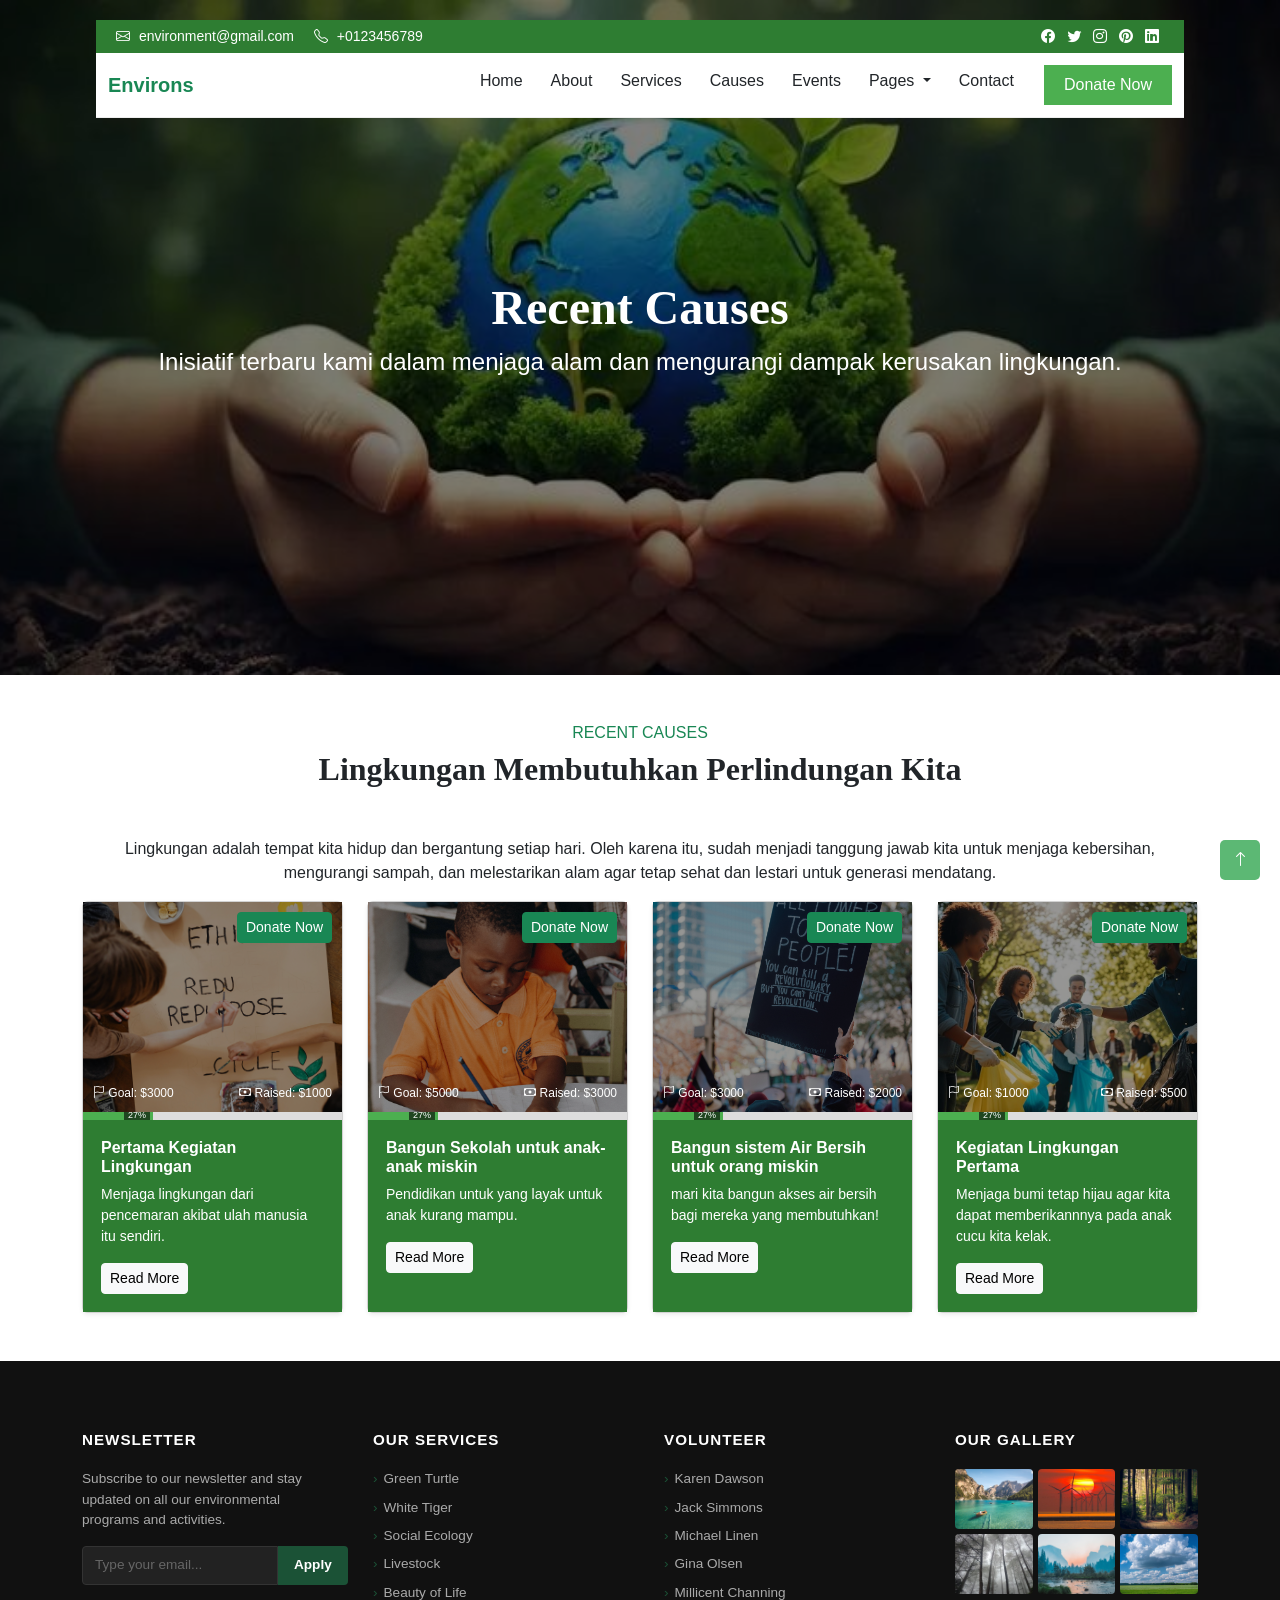
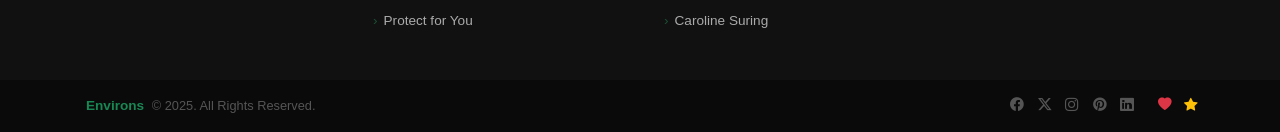
<file: causes.html>
<!DOCTYPE html>
<html lang="en">
<head>
    <meta charset="UTF-8">
    <meta name="viewport" content="width=device-width, initial-scale=1.0">
    <title>causes</title>
    <link rel="stylesheet" href="style.css">
    <link href="https://cdn.jsdelivr.net/npm/bootstrap@5.3.0/dist/css/bootstrap.min.css" rel="stylesheet">
    <link rel="stylesheet" href="https://cdnjs.cloudflare.com/ajax/libs/font-awesome/6.5.0/css/all.min.css">
    <link href="https://cdn.jsdelivr.net/npm/bootstrap-icons@1.11.3/font/bootstrap-icons.css" rel="stylesheet">
    <script src="https://cdn.jsdelivr.net/npm/bootstrap@5.3.2/dist/js/bootstrap.bundle.min.js"></script>
    <style>
        .hero.section {
            background-image: url(asset/earth.jpg);
            background-size: cover;
            background-position: center;
            min-height: 75vh;
        }

        .overlay {
            background-color: rgba(0, 0, 0, 0.5);
            min-height: 75vh;
        }
    </style>
</head>
<body>
    <div class="hero">
        <div id="navWrap" class="nav-wrapper">
            
        <!-- TOPBAR -->
         <div class="topbar d-flex justify-content-between align-items-center">
        <!-- KIRI -->
         <div>
            <i class="bi bi-envelope"></i> environment@gmail.com
            <i class="bi bi-telephone ms-3"></i> +0123456789
        </div>
        <!-- KANAN -->
         <div>
            <i class="bi bi-facebook me-2"></i>
            <i class="bi bi-twitter me-2"></i>
            <i class="bi bi-instagram me-2"></i>
            <i class="bi bi-pinterest me-2"></i>
            <i class="bi bi-linkedin"></i>
        </div>
    </div>

    <!-- NAVBAR -->
    <nav class="navbar navbar-expand-lg navbar-custom">
      <div class="container-fluid">

        <!-- LOGO -->
        <a href="index.html" class="navbar-brand fw-bold text-success">Environs</a>
        <button class="navbar-toggler" data-bs-toggle="collapse" data-bs-target="#menu">
          <span class="navbar-toggler-icon"></span>
        </button>

        <div class="collapse navbar-collapse" id="menu">

          <!-- MENU -->
          <ul class="navbar-nav ms-auto me-3">
            <li class="nav-item">
              <a href="index.html" class="nav-link text-dark">Home</a>
            </li>
            <li class="nav-item">
              <a href="about.html" class="nav-link text-dark">About</a>
            </li>
            <li class="nav-item">
              <a href="services.html" class="nav-link text-dark">Services</a>
            </li>
            <li class="nav-item">
              <a href="causes.html" class="nav-link text-dark">Causes</a>
            </li>
            <li class="nav-item">
              <a href="events.html" class="nav-link text-dark">Events</a>
            </li>

            <!-- DROPDOWN -->
            <li class="nav-item dropdown">
              <a class="nav-link dropdown-toggle text-dark" href="#" data-bs-toggle="dropdown">
                Pages
              </a>
              <ul class="dropdown-menu">
                <li><a class="dropdown-item" href="blog.html">Blog</a></li>
                <li><a class="dropdown-item" href="gallery.html">Gallery</a></li>
                <li><a class="dropdown-item" href="volunteer.html">Volunteer</a></li>
                <li><a class="dropdown-item" href="donation.html">Donation</a></li>
                <li><a class="dropdown-item" href="error.html">404 Error</a></li>
              </ul>
            </li>

            <li class="nav-item">
              <a href="contact.html" class="nav-link text-dark">Contact</a>
            </li>
          </ul>

          <!-- BUTTON -->
          <a href="#" class="btn-donate">Donate Now</a>

        </div>
      </div>
    </nav>
  </div>
</div>

    <div class="hero section" id="beranda">
        <div class="overlay d-flex justify-content-center align-items-center text-center">
            <div class="text-white">
                <h1 class="display-5 fw-bold">Recent Causes</h1>
                <p class="fs-4">Inisiatif terbaru kami dalam menjaga alam dan mengurangi dampak kerusakan lingkungan.</p>
            </div>
        </div> 
    </div>
    <script>
window.addEventListener("scroll", function() {
  let nav = document.getElementById("navWrap");

  if (window.scrollY > 100) {
    nav.classList.add("scrolled");
  } else {
    nav.classList.remove("scrolled");
  }
});
</script>

<section class="py-5 text-center causes">
<div class="container">

<h6 class="text-success">RECENT CAUSES</h6>
<h2 class="fw-bold mb-5">Lingkungan Membutuhkan Perlindungan Kita</h2>
<p>Lingkungan adalah tempat kita hidup dan bergantung setiap hari. Oleh karena itu, sudah menjadi tanggung jawab kita untuk menjaga kebersihan, mengurangi sampah, dan melestarikan alam agar tetap sehat dan lestari untuk generasi mendatang.</p>

<div class="row g-4">

<!-- CARD -->
<div class="col-md-3">
<div class="card cause-card shadow-sm">

<div class="img-wrap">
<img src="asset/environs11.jpg" class="cause-img">

<button class="btn btn-success btn-sm donate-btn">Donate Now</button>

<div class="overlay-info">
<span><i class="bi bi-flag"></i> Goal: $3000</span>
<span><i class="bi bi-cash"></i> Raised: $1000</span>
</div>
</div>

<div class="bar-container">
  <div class="bar" data-progress="47">
    <div class="label">0%</div>
  </div>
</div>

<div class="cause-body text-start">
<h6 class="fw-bold">Pertama Kegiatan Lingkungan</h6>
<p class="small">Menjaga lingkungan dari pencemaran akibat ulah manusia itu sendiri.</p>
<button class="btn btn-light btn-sm">Read More</button>
</div>

</div>
</div>

<!-- CARD 2 -->
<div class="col-md-3">
<div class="card cause-card shadow-sm">

<div class="img-wrap">
<img src="asset/child.jpg" class="cause-img">

<button class="btn btn-success btn-sm donate-btn">Donate Now</button>

<div class="overlay-info">
<span><i class="bi bi-flag"></i> Goal: $5000</span>
<span><i class="bi bi-cash"></i> Raised: $3000</span>
</div>
</div>

<div class="bar-container">
  <div class="bar" data-progress="60">
    <div class="label">0%</div>
  </div>
</div>

<div class="cause-body text-start">
<h6 class="fw-bold">Bangun Sekolah untuk anak-anak miskin</h6>
<p class="small">Pendidikan untuk yang layak untuk anak kurang mampu.</p>
<button class="btn btn-light btn-sm">Read More</button>
</div>

</div>
</div>

<!-- CARD 3 -->
<div class="col-md-3">
<div class="card cause-card shadow-sm">

<div class="img-wrap">
<img src="asset/demo1.jpg" class="cause-img">

<button class="btn btn-success btn-sm donate-btn">Donate Now</button>

<div class="overlay-info">
<span><i class="bi bi-flag"></i> Goal: $3000</span>
<span><i class="bi bi-cash"></i> Raised: $2000</span>
</div>
</div>

<div class="bar-container">
  <div class="bar" data-progress="70">
    <div class="label">0%</div>
  </div>
</div>

<div class="cause-body text-start">
<h6 class="fw-bold">Bangun sistem Air Bersih untuk orang miskin</h6>
<p class="small">mari kita bangun akses air bersih bagi mereka yang membutuhkan!</p>
<button class="btn btn-light btn-sm">Read More</button>
</div>

</div>
</div>

<!-- CARD 4 -->
<div class="col-md-3">
<div class="card cause-card shadow-sm">

<div class="img-wrap">
<img src="asset/environs13.jpg" class="cause-img">

<button class="btn btn-success btn-sm donate-btn">Donate Now</button>

<div class="overlay-info">
<span><i class="bi bi-flag"></i> Goal: $1000</span>
<span><i class="bi bi-cash"></i> Raised: $500</span>
</div>
</div>

<div class="bar-container">
  <div class="bar" data-progress="50">
    <div class="label">0%</div>
  </div>
</div>

<div class="cause-body text-start">
<h6 class="fw-bold">Kegiatan Lingkungan Pertama</h6>
<p class="small">Menjaga bumi tetap hijau agar kita dapat memberikannnya pada anak cucu kita kelak.</p>
<button class="btn btn-light btn-sm">Read More</button>
</div>

</div>
</div>

</div>
</div>
</section>

<script>
const bars = document.querySelectorAll(".bar");

function animateBars(){
  bars.forEach(bar=>{
    let val = bar.getAttribute("data-progress");
    let label = bar.querySelector(".label");

    let percent = 0;

    let interval = setInterval(()=>{
      if(percent >= val){
        clearInterval(interval);
      } else {
        percent++;
        bar.style.width = percent + "%";
        label.innerText = percent + "%";
      }
    }, 15);
  });
}

window.addEventListener("scroll", function(){
  let sec = document.querySelector(".causes");
  let pos = sec.getBoundingClientRect().top;
  let screen = window.innerHeight;

  if(pos < screen - 100){
    animateBars();
  }
});
</script>

<footer id="footer">
  <div id="footer-main">
    <div class="container">
      <div class="row g-5">
       
        <div class="col-md-3">
          <h6>Newsletter</h6>
          <p>Subscribe to our newsletter and stay updated on all our environmental programs and activities.</p>
          <div class="footer-newsletter d-flex mt-3">
            <input type="email" placeholder="Type your email..." />
            <button>Apply</button>
          </div>
        </div>
        
        <div class="col-md-3">
          <h6>Our Services</h6>
          <ul>
            <li><a href="#">Green Turtle</a></li>
            <li><a href="#">White Tiger</a></li>
            <li><a href="#">Social Ecology</a></li>
            <li><a href="#">Livestock</a></li>
            <li><a href="#">Beauty of Life</a></li>
            <li><a href="#">Protect for You</a></li>
          </ul>
        </div>
        
        <div class="col-md-3">
          <h6>Volunteer</h6>
          <ul>
            <li><a href="#">Karen Dawson</a></li>
            <li><a href="#">Jack Simmons</a></li>
            <li><a href="#">Michael Linen</a></li>
            <li><a href="#">Gina Olsen</a></li>
            <li><a href="#">Millicent Channing</a></li>
            <li><a href="#">Caroline Suring</a></li>
          </ul>
        </div>
        
        <div class="col-md-3">
          <h6>Our Gallery</h6>
          <div class="footer-gallery">
            <img src="asset/gallery1.jpg" alt="g1" />
            <img src="asset/forest2.jpg" alt="g2" />
            <img src="asset/gallery2.jpg" alt="g3" />
            <img src="asset/forest3.jpg" alt="g4" />
            <img src="asset/gallery3.jpg" alt="g5" />
            <img src="asset/forest4.jpg" alt="g6" />
          </div>
        </div>
      </div>
    </div>
  </div>

  <div id="footer-bottom">
    <div class="container d-flex justify-content-between align-items-center flex-wrap gap-2">
      <div>
        <a href="#" class="text-success fw-bold text-decoration-none me-1"><i class="bi bi-leaf-fill me-1"></i>Environs</a>
        &copy; 2025. All Rights Reserved.
      </div>
      <div class="d-flex align-items-center">
        <div class="footer-social">
          <a href="#"><i class="bi bi-facebook"></i></a>
          <a href="#"><i class="bi bi-twitter-x"></i></a>
          <a href="#"><i class="bi bi-instagram"></i></a>
          <a href="#"><i class="bi bi-pinterest"></i></a>
          <a href="#"><i class="bi bi-linkedin"></i></a>
        </div>
        <div class="ms-4">
          <a href="#" class="me-2"><i class="bi bi-heart-fill text-danger"></i></a>
          <a href="#"><i class="bi bi-star-fill text-warning"></i></a>
        </div>
      </div>
    </div>
  </div>
</footer>

    <a href="#" class="btn-up"><i class="bi bi-arrow-up"></i></a>

    <script src="https://cdn.jsdelivr.net/npm/bootstrap@5.3.0/dist/js/bootstrap.bundle.min.js"></script>
    <script>
        window.onscroll = function() {
            var header = document.getElementById("mainHeader");
            if (window.pageYOffset > 80) {
                header.classList.add("scrolled");
            } else {
                header.classList.remove("scrolled");
            }
        };
    </script>

<script src="https://cdn.jsdelivr.net/npm/bootstrap@5.3.2/dist/js/bootstrap.bundle.min.js"></script>

</body>
</html>
</file>
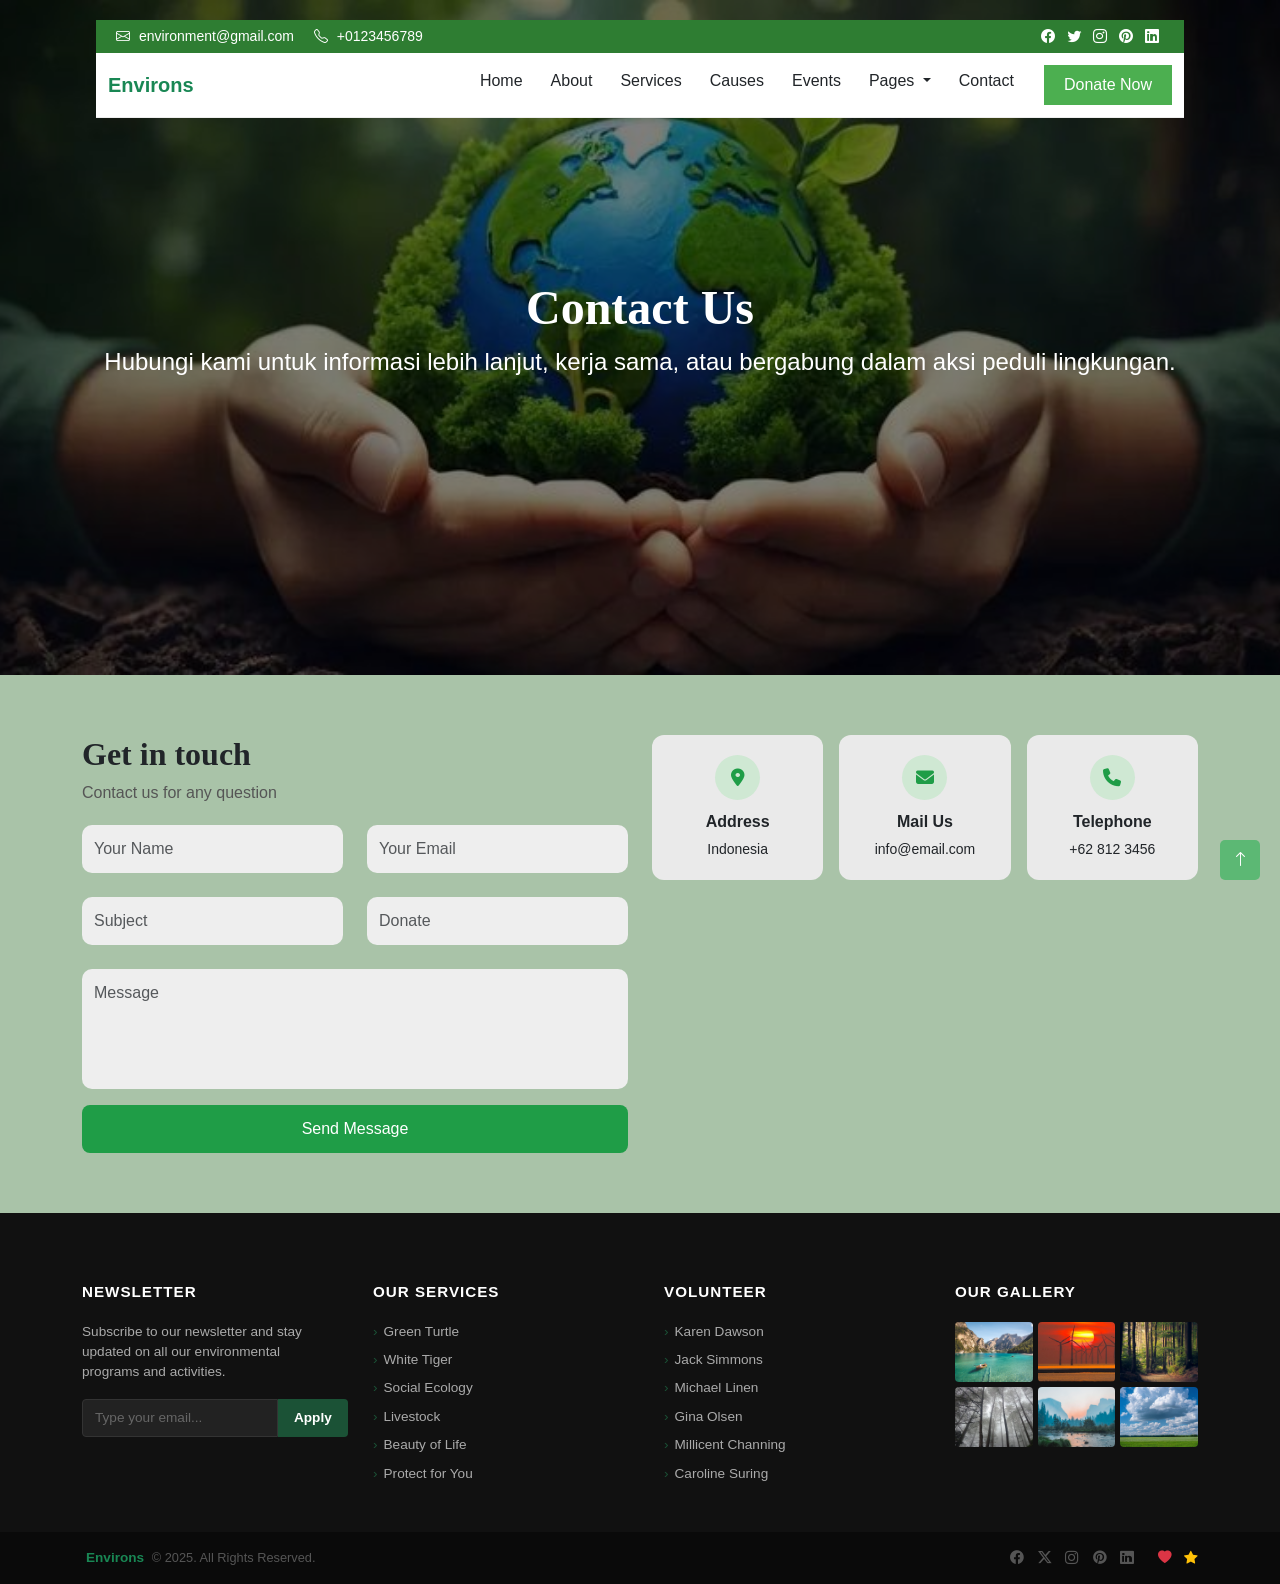
<file: contact.html>
<!DOCTYPE html>
<html lang="en">
<head>
    <meta charset="UTF-8">
    <meta name="viewport" content="width=device-width, initial-scale=1.0">
    <title>contact</title>
    <link rel="stylesheet" href="style.css">
    <link href="https://cdn.jsdelivr.net/npm/bootstrap@5.3.0/dist/css/bootstrap.min.css" rel="stylesheet">
    <link rel="stylesheet" href="https://cdnjs.cloudflare.com/ajax/libs/font-awesome/6.5.0/css/all.min.css">
    <link href="https://cdn.jsdelivr.net/npm/bootstrap-icons@1.11.3/font/bootstrap-icons.css" rel="stylesheet">
    <script src="https://cdn.jsdelivr.net/npm/bootstrap@5.3.2/dist/js/bootstrap.bundle.min.js"></script>
    <style>
        .hero.section {
            background-image: url(asset/earth.jpg);
            background-size: cover;
            background-position: center;
            min-height: 75vh;
        }

        .overlay {
            background-color: rgba(0, 0, 0, 0.5);
            min-height: 75vh;
        }
    </style>
</head>
<body>
    <div class="hero">
        <div id="navWrap" class="nav-wrapper">
            
        <!-- TOPBAR -->
         <div class="topbar d-flex justify-content-between align-items-center">
        <!-- KIRI -->
         <div>
            <i class="bi bi-envelope"></i> environment@gmail.com
            <i class="bi bi-telephone ms-3"></i> +0123456789
        </div>
        <!-- KANAN -->
         <div>
            <i class="bi bi-facebook me-2"></i>
            <i class="bi bi-twitter me-2"></i>
            <i class="bi bi-instagram me-2"></i>
            <i class="bi bi-pinterest me-2"></i>
            <i class="bi bi-linkedin"></i>
        </div>
    </div>

    <!-- NAVBAR -->
    <nav class="navbar navbar-expand-lg navbar-custom">
      <div class="container-fluid">

        <!-- LOGO -->
        <a href="index.html" class="navbar-brand fw-bold text-success">Environs</a>
        <button class="navbar-toggler" data-bs-toggle="collapse" data-bs-target="#menu">
          <span class="navbar-toggler-icon"></span>
        </button>

        <div class="collapse navbar-collapse" id="menu">

          <!-- MENU -->
          <ul class="navbar-nav ms-auto me-3">
            <li class="nav-item">
              <a href="index.html" class="nav-link text-dark">Home</a>
            </li>
            <li class="nav-item">
              <a href="about.html" class="nav-link text-dark">About</a>
            </li>
            <li class="nav-item">
              <a href="services.html" class="nav-link text-dark">Services</a>
            </li>
            <li class="nav-item">
              <a href="causes.html" class="nav-link text-dark">Causes</a>
            </li>
            <li class="nav-item">
              <a href="events.html" class="nav-link text-dark">Events</a>
            </li>

            <!-- DROPDOWN -->
            <li class="nav-item dropdown">
              <a class="nav-link dropdown-toggle text-dark" href="#" data-bs-toggle="dropdown">
                Pages
              </a>
              <ul class="dropdown-menu">
                <li><a class="dropdown-item" href="blog.html">Blog</a></li>
                <li><a class="dropdown-item" href="gallery.html">Gallery</a></li>
                <li><a class="dropdown-item" href="volunteer.html">Volunteer</a></li>
                <li><a class="dropdown-item" href="donation.html">Donation</a></li>
                <li><a class="dropdown-item" href="error.html">404 Error</a></li>
              </ul>
            </li>

            <li class="nav-item">
              <a href="contact.html" class="nav-link text-dark">Contact</a>
            </li>
          </ul>

          <!-- BUTTON -->
          <a href="#" class="btn-donate">Donate Now</a>

        </div>
      </div>
    </nav>
  </div>
</div>

    <div class="hero section" id="beranda">
        <div class="overlay d-flex justify-content-center align-items-center text-center">
            <div class="text-white">
                <h1 class="display-5 fw-bold">Contact Us</h1>
                <p class="fs-4">Hubungi kami untuk informasi lebih lanjut, kerja sama, atau bergabung dalam aksi peduli lingkungan.</p>
            </div>
        </div> 
    </div>
    <script>
window.addEventListener("scroll", function() {
  let nav = document.getElementById("navWrap");

  if (window.scrollY > 100) {
    nav.classList.add("scrolled");
  } else {
    nav.classList.remove("scrolled");
  }
});
</script>

<style>
    .contactx-section {
      background-color: #a9c3a8;
      padding: 60px 0;
      font-family: Arial, sans-serif;
    }

    .contactx-title {
      font-weight: 700;
      font-size: 32px;
    }

    .contactx-subtitle {
      color: #555;
      margin-bottom: 20px;
    }

    .contactx-input {
      border-radius: 10px !important;
      border: none !important;
      background-color: #eee !important;
      padding: 12px;
    }

    .contactx-textarea {
      height: 120px;
      resize: none;
    }

    .contactx-btn {
      background-color: #1f9d47;
      color: white;
      border-radius: 8px;
      padding: 12px;
      border: none;
    }

    .contactx-btn:hover {
      background-color: #16853b;
    }

    .contactx-card {
      background: #eaeaea;
      border-radius: 12px;
      padding: 20px;
      text-align: center;
      flex: 1;
    }

    .contactx-icon {
      width: 45px;
      height: 45px;
      background: #cfe8d3;
      border-radius: 50%;
      display: flex;
      align-items: center;
      justify-content: center;
      margin: 0 auto 10px;
      color: #1f9d47;
      font-size: 18px;
    }

    .contactx-card-title {
      font-weight: 600;
      margin-bottom: 5px;
    }

    .contactx-card-text {
      font-size: 14px;
    }

    .contactx-map iframe {
      width: 100%;
      height: 250px;
      border: none;
      border-radius: 10px;
    }

    @media (max-width: 768px) {
      .contactx-info-wrapper {
        flex-direction: column;
      }
    }
  </style>
</head>

<body>

<section class="contactx-section">
  <div class="container">
    <div class="row">

      <!-- LEFT -->
      <div class="col-lg-6">
        <h2 class="contactx-title">Get in touch</h2>
        <p class="contactx-subtitle">Contact us for any question</p>

        <form>
          <div class="row mb-3">
            <div class="col-md-6 mb-2">
              <input type="text" class="form-control contactx-input" placeholder="Your Name">
            </div>
            <div class="col-md-6 mb-2">
              <input type="email" class="form-control contactx-input" placeholder="Your Email">
            </div>
          </div>

          <div class="row mb-3">
            <div class="col-md-6 mb-2">
              <input type="text" class="form-control contactx-input" placeholder="Subject">
            </div>
            <div class="col-md-6 mb-2">
              <input type="text" class="form-control contactx-input" placeholder="Donate">
            </div>
          </div>

          <div class="mb-3">
            <textarea class="form-control contactx-input contactx-textarea" placeholder="Message"></textarea>
          </div>

          <button class="btn contactx-btn w-100">Send Message</button>
        </form>
      </div>

      <!-- RIGHT -->
      <div class="col-lg-6 mt-4 mt-lg-0">

        <div class="d-flex gap-3 contactx-info-wrapper mb-3">

          <div class="contactx-card">
            <div class="contactx-icon">
              <i class="fas fa-map-marker-alt"></i>
            </div>
            <div class="contactx-card-title">Address</div>
            <div class="contactx-card-text">Indonesia</div>
          </div>

          <div class="contactx-card">
            <div class="contactx-icon">
              <i class="fas fa-envelope"></i>
            </div>
            <div class="contactx-card-title">Mail Us</div>
            <div class="contactx-card-text">info@email.com</div>
          </div>

          <div class="contactx-card">
            <div class="contactx-icon">
              <i class="fas fa-phone"></i>
            </div>
            <div class="contactx-card-title">Telephone</div>
            <div class="contactx-card-text">+62 812 3456</div>
          </div>

        </div>

        <!-- MAP -->
        <div class="contactx-map">
        <iframe 
          src="https://www.google.com/maps?q=SMK+Negeri+1+Tengaran+Jawa+Tengah&output=embed"
          width="100%" 
          height="250" 
          style="border:0;">
        </iframe>
        </div>

      </div>

    </div>
  </div>
</section>

<footer id="footer">
  <div id="footer-main">
    <div class="container">
      <div class="row g-5">
       
        <div class="col-md-3">
          <h6>Newsletter</h6>
          <p>Subscribe to our newsletter and stay updated on all our environmental programs and activities.</p>
          <div class="footer-newsletter d-flex mt-3">
            <input type="email" placeholder="Type your email..." />
            <button>Apply</button>
          </div>
        </div>
        
        <div class="col-md-3">
          <h6>Our Services</h6>
          <ul>
            <li><a href="#">Green Turtle</a></li>
            <li><a href="#">White Tiger</a></li>
            <li><a href="#">Social Ecology</a></li>
            <li><a href="#">Livestock</a></li>
            <li><a href="#">Beauty of Life</a></li>
            <li><a href="#">Protect for You</a></li>
          </ul>
        </div>
        
        <div class="col-md-3">
          <h6>Volunteer</h6>
          <ul>
            <li><a href="#">Karen Dawson</a></li>
            <li><a href="#">Jack Simmons</a></li>
            <li><a href="#">Michael Linen</a></li>
            <li><a href="#">Gina Olsen</a></li>
            <li><a href="#">Millicent Channing</a></li>
            <li><a href="#">Caroline Suring</a></li>
          </ul>
        </div>
        
        <div class="col-md-3">
          <h6>Our Gallery</h6>
          <div class="footer-gallery">
            <img src="asset/gallery1.jpg" alt="g1" />
            <img src="asset/forest2.jpg" alt="g2" />
            <img src="asset/gallery2.jpg" alt="g3" />
            <img src="asset/forest3.jpg" alt="g4" />
            <img src="asset/gallery3.jpg" alt="g5" />
            <img src="asset/forest4.jpg" alt="g6" />
          </div>
        </div>
      </div>
    </div>
  </div>

  <div id="footer-bottom">
    <div class="container d-flex justify-content-between align-items-center flex-wrap gap-2">
      <div>
        <a href="#" class="text-success fw-bold text-decoration-none me-1"><i class="bi bi-leaf-fill me-1"></i>Environs</a>
        &copy; 2025. All Rights Reserved.
      </div>
      <div class="d-flex align-items-center">
        <div class="footer-social">
          <a href="#"><i class="bi bi-facebook"></i></a>
          <a href="#"><i class="bi bi-twitter-x"></i></a>
          <a href="#"><i class="bi bi-instagram"></i></a>
          <a href="#"><i class="bi bi-pinterest"></i></a>
          <a href="#"><i class="bi bi-linkedin"></i></a>
        </div>
        <div class="ms-4">
          <a href="#" class="me-2"><i class="bi bi-heart-fill text-danger"></i></a>
          <a href="#"><i class="bi bi-star-fill text-warning"></i></a>
        </div>
      </div>
    </div>
  </div>
</footer>

    <a href="#" class="btn-up"><i class="bi bi-arrow-up"></i></a>

    <script src="https://cdn.jsdelivr.net/npm/bootstrap@5.3.0/dist/js/bootstrap.bundle.min.js"></script>
    <script>
        window.onscroll = function() {
            var header = document.getElementById("mainHeader");
            if (window.pageYOffset > 80) {
                header.classList.add("scrolled");
            } else {
                header.classList.remove("scrolled");
            }
        };
    </script>

<script src="https://cdn.jsdelivr.net/npm/bootstrap@5.3.2/dist/js/bootstrap.bundle.min.js"></script>

</body>
</html>
</file>
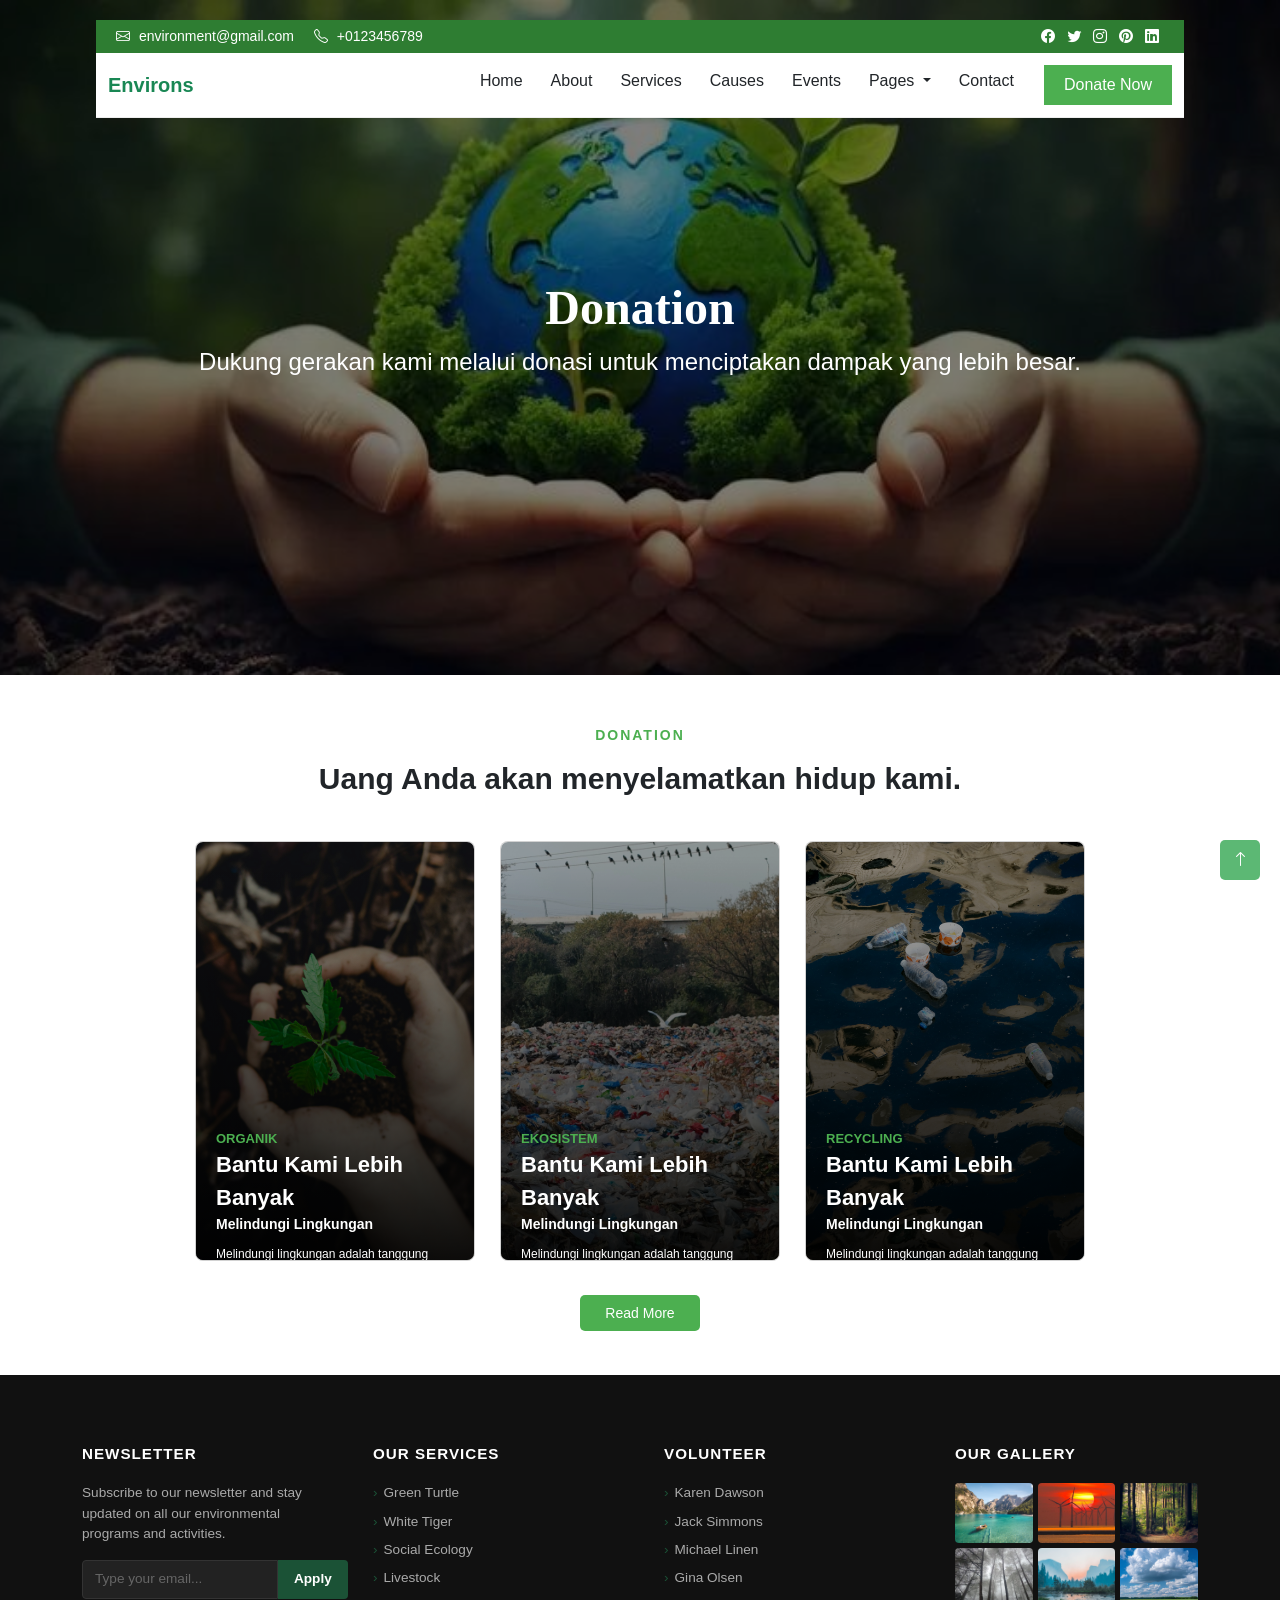
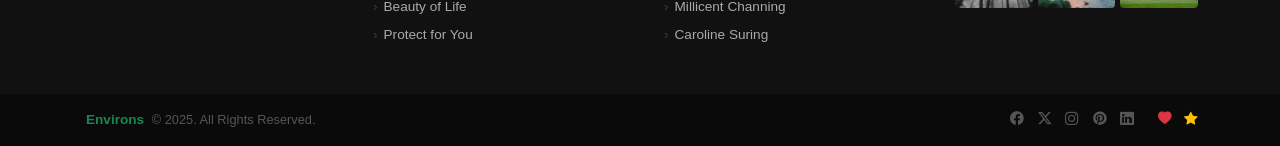
<file: donation.html>
<!DOCTYPE html>
<html lang="en">
<head>
    <meta charset="UTF-8">
    <meta name="viewport" content="width=device-width, initial-scale=1.0">
    <title>donation</title>
    <link rel="stylesheet" href="style.css">
    <link href="https://cdn.jsdelivr.net/npm/bootstrap@5.3.0/dist/css/bootstrap.min.css" rel="stylesheet">
    <link rel="stylesheet" href="https://cdnjs.cloudflare.com/ajax/libs/font-awesome/6.5.0/css/all.min.css">
    <link href="https://cdn.jsdelivr.net/npm/bootstrap-icons@1.11.3/font/bootstrap-icons.css" rel="stylesheet">
    <script src="https://cdn.jsdelivr.net/npm/bootstrap@5.3.2/dist/js/bootstrap.bundle.min.js"></script>
    <style>
        .hero.section {
            background-image: url(asset/earth.jpg);
            background-size: cover;
            background-position: center;
            min-height: 75vh;
        }

        .overlay {
            background-color: rgba(0, 0, 0, 0.5);
            min-height: 75vh;
        }
    </style>
</head>
<body>
    <div class="hero">
        <div id="navWrap" class="nav-wrapper">
            
        <!-- TOPBAR -->
         <div class="topbar d-flex justify-content-between align-items-center">
        <!-- KIRI -->
         <div>
            <i class="bi bi-envelope"></i> environment@gmail.com
            <i class="bi bi-telephone ms-3"></i> +0123456789
        </div>
        <!-- KANAN -->
         <div>
            <i class="bi bi-facebook me-2"></i>
            <i class="bi bi-twitter me-2"></i>
            <i class="bi bi-instagram me-2"></i>
            <i class="bi bi-pinterest me-2"></i>
            <i class="bi bi-linkedin"></i>
        </div>
    </div>

    <!-- NAVBAR -->
    <nav class="navbar navbar-expand-lg navbar-custom">
      <div class="container-fluid">

        <!-- LOGO -->
        <a href="index.html" class="navbar-brand fw-bold text-success">Environs</a>
        <button class="navbar-toggler" data-bs-toggle="collapse" data-bs-target="#menu">
          <span class="navbar-toggler-icon"></span>
        </button>

        <div class="collapse navbar-collapse" id="menu">

          <!-- MENU -->
          <ul class="navbar-nav ms-auto me-3">
            <li class="nav-item">
              <a href="index.html" class="nav-link text-dark">Home</a>
            </li>
            <li class="nav-item">
              <a href="about.html" class="nav-link text-dark">About</a>
            </li>
            <li class="nav-item">
              <a href="services.html" class="nav-link text-dark">Services</a>
            </li>
            <li class="nav-item">
              <a href="causes.html" class="nav-link text-dark">Causes</a>
            </li>
            <li class="nav-item">
              <a href="events.html" class="nav-link text-dark">Events</a>
            </li>

            <!-- DROPDOWN -->
            <li class="nav-item dropdown">
              <a class="nav-link dropdown-toggle text-dark" href="#" data-bs-toggle="dropdown">
                Pages
              </a>
              <ul class="dropdown-menu">
                <li><a class="dropdown-item" href="blog.html">Blog</a></li>
                <li><a class="dropdown-item" href="gallery.html">Gallery</a></li>
                <li><a class="dropdown-item" href="volunteer.html">Volunteer</a></li>
                <li><a class="dropdown-item" href="donation.html">Donation</a></li>
                <li><a class="dropdown-item" href="error.html">404 Error</a></li>
              </ul>
            </li>

            <li class="nav-item">
              <a href="contact.html" class="nav-link text-dark">Contact</a>
            </li>
          </ul>

          <!-- BUTTON -->
          <a href="#" class="btn-donate">Donate Now</a>

        </div>
      </div>
    </nav>
  </div>
</div>

    <div class="hero section" id="beranda">
        <div class="overlay d-flex justify-content-center align-items-center text-center">
            <div class="text-white">
                <h1 class="display-5 fw-bold">Donation</h1>
                <p class="fs-4">Dukung gerakan kami melalui donasi untuk menciptakan dampak yang lebih besar.</p>
            </div>
        </div> 
    </div>
    <script>
window.addEventListener("scroll", function() {
  let nav = document.getElementById("navWrap");

  if (window.scrollY > 100) {
    nav.classList.add("scrolled");
  } else {
    nav.classList.remove("scrolled");
  }
});
</script>

<section class="donation">

  <div class="judul-atas">DONATION</div>
  <div class="judul">Uang Anda akan menyelamatkan hidup kami.</div>

  <div class="container">

    <div class="card">
      <img src="asset/environs8.jpg">
      <div class="overlay">
        <div class="text">
          <div class="small-title">ORGANIK</div>
          <div class="big-title">Bantu Kami Lebih Banyak</div>
          <div class="subtitle">Melindungi Lingkungan</div>
          <div class="desc">Melindungi lingkungan adalah tanggung jawab kita bersama.</div>
        </div>
        <div class="btn-card">
          <button>Donasi Sekarang</button>
        </div>
      </div>
    </div>

    <div class="card">
      <img src="asset/environs9.jpg">
      <div class="overlay">
        <div class="text">
          <div class="small-title">EKOSISTEM</div>
          <div class="big-title">Bantu Kami Lebih Banyak</div>
          <div class="subtitle">Melindungi Lingkungan</div>
          <div class="desc">Melindungi lingkungan adalah tanggung jawab kita bersama.</div>
        </div>
        <div class="btn-card">
          <button>Donasi Sekarang</button>
        </div>
      </div>
    </div>

    <div class="card">
      <img src="asset/environs10.jpg">
      <div class="overlay">
        <div class="text">
          <div class="small-title">RECYCLING</div>
          <div class="big-title">Bantu Kami Lebih Banyak</div>
          <div class="subtitle">Melindungi Lingkungan</div>
          <div class="desc">Melindungi lingkungan adalah tanggung jawab kita bersama.</div>
        </div>
        <div class="btn-card">
          <button>Donasi Sekarang</button>
        </div>
      </div>
    </div>

  </div>
<div class="wwd-btn">
    <a href="#">Read More</a>
  </div>
</section>

<footer id="footer">
  <div id="footer-main">
    <div class="container">
      <div class="row g-5">
       
        <div class="col-md-3">
          <h6>Newsletter</h6>
          <p>Subscribe to our newsletter and stay updated on all our environmental programs and activities.</p>
          <div class="footer-newsletter d-flex mt-3">
            <input type="email" placeholder="Type your email..." />
            <button>Apply</button>
          </div>
        </div>
        
        <div class="col-md-3">
          <h6>Our Services</h6>
          <ul>
            <li><a href="#">Green Turtle</a></li>
            <li><a href="#">White Tiger</a></li>
            <li><a href="#">Social Ecology</a></li>
            <li><a href="#">Livestock</a></li>
            <li><a href="#">Beauty of Life</a></li>
            <li><a href="#">Protect for You</a></li>
          </ul>
        </div>
        
        <div class="col-md-3">
          <h6>Volunteer</h6>
          <ul>
            <li><a href="#">Karen Dawson</a></li>
            <li><a href="#">Jack Simmons</a></li>
            <li><a href="#">Michael Linen</a></li>
            <li><a href="#">Gina Olsen</a></li>
            <li><a href="#">Millicent Channing</a></li>
            <li><a href="#">Caroline Suring</a></li>
          </ul>
        </div>
        
        <div class="col-md-3">
          <h6>Our Gallery</h6>
          <div class="footer-gallery">
            <img src="asset/gallery1.jpg" alt="g1" />
            <img src="asset/forest2.jpg" alt="g2" />
            <img src="asset/gallery2.jpg" alt="g3" />
            <img src="asset/forest3.jpg" alt="g4" />
            <img src="asset/gallery3.jpg" alt="g5" />
            <img src="asset/forest4.jpg" alt="g6" />
          </div>
        </div>
      </div>
    </div>
  </div>

  <div id="footer-bottom">
    <div class="container d-flex justify-content-between align-items-center flex-wrap gap-2">
      <div>
        <a href="#" class="text-success fw-bold text-decoration-none me-1"><i class="bi bi-leaf-fill me-1"></i>Environs</a>
        &copy; 2025. All Rights Reserved.
      </div>
      <div class="d-flex align-items-center">
        <div class="footer-social">
          <a href="#"><i class="bi bi-facebook"></i></a>
          <a href="#"><i class="bi bi-twitter-x"></i></a>
          <a href="#"><i class="bi bi-instagram"></i></a>
          <a href="#"><i class="bi bi-pinterest"></i></a>
          <a href="#"><i class="bi bi-linkedin"></i></a>
        </div>
        <div class="ms-4">
          <a href="#" class="me-2"><i class="bi bi-heart-fill text-danger"></i></a>
          <a href="#"><i class="bi bi-star-fill text-warning"></i></a>
        </div>
      </div>
    </div>
  </div>
</footer>

    <a href="#" class="btn-up"><i class="bi bi-arrow-up"></i></a>

    <script src="https://cdn.jsdelivr.net/npm/bootstrap@5.3.0/dist/js/bootstrap.bundle.min.js"></script>
    <script>
        window.onscroll = function() {
            var header = document.getElementById("mainHeader");
            if (window.pageYOffset > 80) {
                header.classList.add("scrolled");
            } else {
                header.classList.remove("scrolled");
            }
        };
    </script>

<script src="https://cdn.jsdelivr.net/npm/bootstrap@5.3.2/dist/js/bootstrap.bundle.min.js"></script>

</body>
</html>
</file>
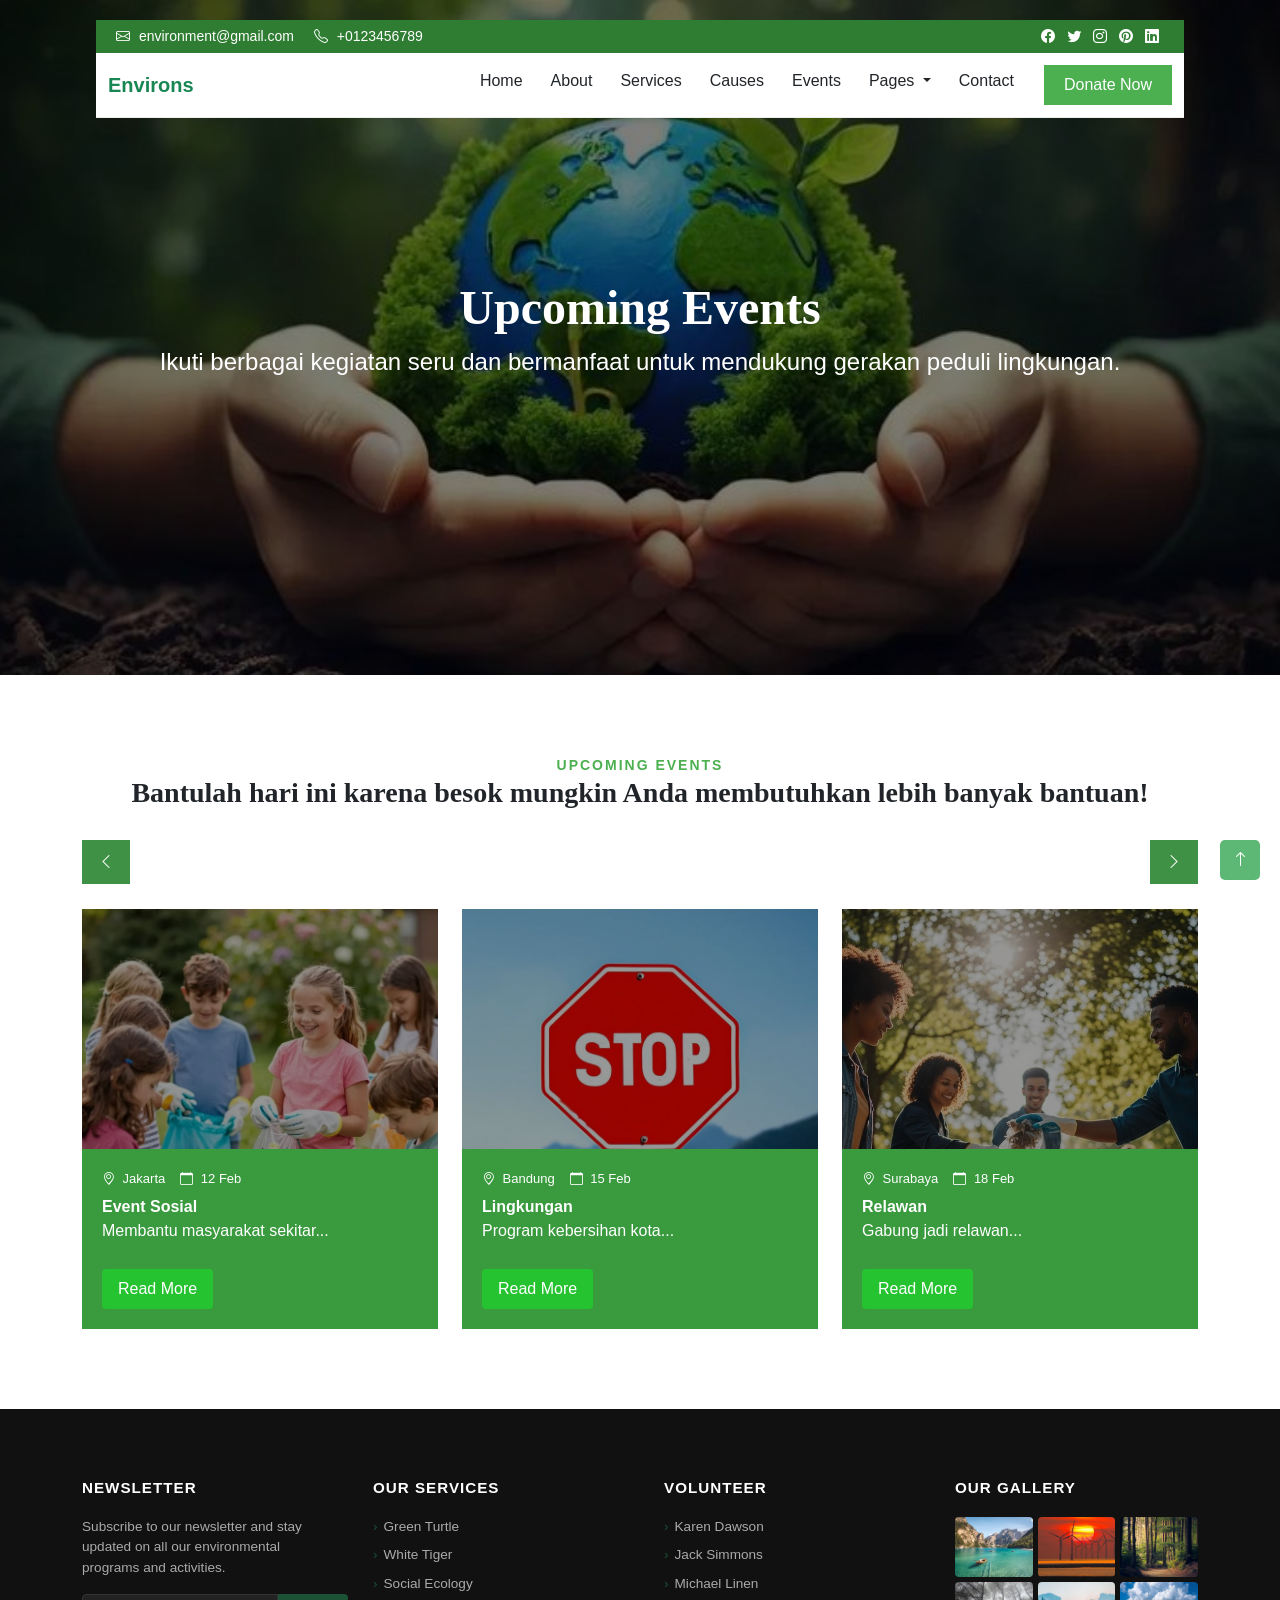
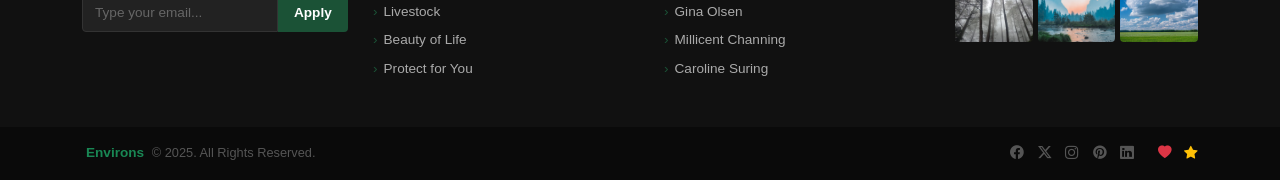
<file: events.html>
<!DOCTYPE html>
<html lang="en">
<head>
    <meta charset="UTF-8">
    <meta name="viewport" content="width=device-width, initial-scale=1.0">
    <title>events</title>
    <link rel="stylesheet" href="style.css">
    <link href="https://cdn.jsdelivr.net/npm/bootstrap@5.3.0/dist/css/bootstrap.min.css" rel="stylesheet">
    <link rel="stylesheet" href="https://cdnjs.cloudflare.com/ajax/libs/font-awesome/6.5.0/css/all.min.css">
    <link href="https://cdn.jsdelivr.net/npm/bootstrap-icons@1.11.3/font/bootstrap-icons.css" rel="stylesheet">
    <script src="https://cdn.jsdelivr.net/npm/bootstrap@5.3.2/dist/js/bootstrap.bundle.min.js"></script>
    <style>
        .hero.section {
            background-image: url(asset/earth.jpg);
            background-size: cover;
            background-position: center;
            min-height: 75vh;
        }

        .overlay {
            background-color: rgba(0, 0, 0, 0.5);
            min-height: 75vh;
        }
    </style>
</head>
<body>
    <div class="hero">
        <div id="navWrap" class="nav-wrapper">
            
        <!-- TOPBAR -->
         <div class="topbar d-flex justify-content-between align-items-center">
        <!-- KIRI -->
         <div>
            <i class="bi bi-envelope"></i> environment@gmail.com
            <i class="bi bi-telephone ms-3"></i> +0123456789
        </div>
        <!-- KANAN -->
         <div>
            <i class="bi bi-facebook me-2"></i>
            <i class="bi bi-twitter me-2"></i>
            <i class="bi bi-instagram me-2"></i>
            <i class="bi bi-pinterest me-2"></i>
            <i class="bi bi-linkedin"></i>
        </div>
    </div>

    <!-- NAVBAR -->
    <nav class="navbar navbar-expand-lg navbar-custom">
      <div class="container-fluid">

        <!-- LOGO -->
        <a href="index.html" class="navbar-brand fw-bold text-success">Environs</a>
        <button class="navbar-toggler" data-bs-toggle="collapse" data-bs-target="#menu">
          <span class="navbar-toggler-icon"></span>
        </button>

        <div class="collapse navbar-collapse" id="menu">

          <!-- MENU -->
          <ul class="navbar-nav ms-auto me-3">
            <li class="nav-item">
              <a href="index.html" class="nav-link text-dark">Home</a>
            </li>
            <li class="nav-item">
              <a href="about.html" class="nav-link text-dark">About</a>
            </li>
            <li class="nav-item">
              <a href="services.html" class="nav-link text-dark">Services</a>
            </li>
            <li class="nav-item">
              <a href="causes.html" class="nav-link text-dark">Causes</a>
            </li>
            <li class="nav-item">
              <a href="events.html" class="nav-link text-dark">Events</a>
            </li>

            <!-- DROPDOWN -->
            <li class="nav-item dropdown">
              <a class="nav-link dropdown-toggle text-dark" href="#" data-bs-toggle="dropdown">
                Pages
              </a>
              <ul class="dropdown-menu">
                <li><a class="dropdown-item" href="blog.html">Blog</a></li>
                <li><a class="dropdown-item" href="gallery.html">Gallery</a></li>
                <li><a class="dropdown-item" href="volunteer.html">Volunteer</a></li>
                <li><a class="dropdown-item" href="donation.html">Donation</a></li>
                <li><a class="dropdown-item" href="error.html">404 Error</a></li>
              </ul>
            </li>

            <li class="nav-item">
              <a href="contact.html" class="nav-link text-dark">Contact</a>
            </li>
          </ul>

          <!-- BUTTON -->
          <a href="#" class="btn-donate">Donate Now</a>

        </div>
      </div>
    </nav>
  </div>
</div>

    <div class="hero section" id="beranda">
        <div class="overlay d-flex justify-content-center align-items-center text-center">
            <div class="text-white">
                <h1 class="display-5 fw-bold">Upcoming Events</h1>
                <p class="fs-4">Ikuti berbagai kegiatan seru dan bermanfaat untuk mendukung gerakan peduli lingkungan.</p>
            </div>
        </div> 
    </div>
    <script>
window.addEventListener("scroll", function() {
  let nav = document.getElementById("navWrap");

  if (window.scrollY > 100) {
    nav.classList.add("scrolled");
  } else {
    nav.classList.remove("scrolled");
  }
});
</script>

<section id="events">
<div class="container">


<div class="header-text">
  <div class="section-label">UPCOMING EVENTS</div>
  <h3>Bantulah hari ini karena besok mungkin Anda membutuhkan lebih banyak bantuan!</h3>
</div>

<div class="icha-nav">
  <button onclick="prevSlide()">
    <i class="bi bi-chevron-left"></i>
  </button>
  <button onclick="nextSlide()">
    <i class="bi bi-chevron-right"></i>
  </button>
</div>


<div class="icha-container">
<div class="icha-track" id="track">

<div class="icha-slide">
<div class="row g-4">

<div class="col-md-4">
<div class="event-card">
<img src="asset/environs12.jpg">
<div class="event-overlay">
<div class="meta">
<span><i class="bi bi-geo-alt"></i> Jakarta</span>
<span><i class="bi bi-calendar"></i> 12 Feb</span>
</div>
<div class="event-title">Event Sosial</div>
<p>Membantu masyarakat sekitar...</p>
<button class="btn-read">Read More</button>
</div>
</div>
</div>

<div class="col-md-4">
<div class="event-card">
<img src="asset/stop.jpg">
<div class="event-overlay">
<div class="meta">
<span><i class="bi bi-geo-alt"></i> Bandung</span>
<span><i class="bi bi-calendar"></i> 15 Feb</span>
</div>
<div class="event-title">Lingkungan</div>
<p>Program kebersihan kota...</p>
<button class="btn-read">Read More</button>
</div>
</div>
</div>

<div class="col-md-4">
<div class="event-card">
<img src="asset/environs13.jpg">
<div class="event-overlay">
<div class="meta">
<span><i class="bi bi-geo-alt"></i> Surabaya</span>
<span><i class="bi bi-calendar"></i> 18 Feb</span>
</div>
<div class="event-title">Relawan</div>
<p>Gabung jadi relawan...</p>
<button class="btn-read">Read More</button>
</div>
</div>
</div>

</div>
</div>


<div class="icha-slide">
<div class="row g-4">

<div class="col-md-4">
<div class="event-card">
<img src="asset/environs12.jpg">
<div class="event-overlay">
<div class="meta">
<span><i class="bi bi-geo-alt"></i> Bali</span>
<span><i class="bi bi-calendar"></i> 20 Feb</span>
</div>
<div class="event-title">Donasi</div>
<p>Berbagi makanan...</p>
<button class="btn-read">Read More</button>
</div>
</div>
</div>

<div class="col-md-4">
<div class="event-card">
<img src="asset/environs10.jpg">
<div class="event-overlay">
<div class="meta">
<span><i class="bi bi-geo-alt"></i> Jogja</span>
<span><i class="bi bi-calendar"></i> 22 Feb</span>
</div>
<div class="event-title">Program Sosial</div>
<p>Kegiatan berbagi...</p>
<button class="btn-read">Read More</button>
</div>
</div>
</div>

<div class="col-md-4">
<div class="event-card">
<img src="asset/environs11.jpg">
<div class="event-overlay">
<div class="meta">
<span><i class="bi bi-geo-alt"></i> Medan</span>
<span><i class="bi bi-calendar"></i> 25 Feb</span>
</div>
<div class="event-title">Bantuan</div>
<p>Membantu yang membutuhkan...</p>
<button class="btn-read">Read More</button>
</div>
</div>
</div>

</div>
</div>

</div>
</div>

</div>
</section>

<script>
let index = 0;
const track = document.getElementById("track");
const slides = document.querySelectorAll(".icha-slide");

function updateSlide(){
  track.style.transform = "translateX(-" + (index * 100) + "%)";
}

function nextSlide(){
  index = (index + 1) % slides.length;
  updateSlide();
}

function prevSlide(){
  index = (index - 1 + slides.length) % slides.length;
  updateSlide();
}
</script>

<footer id="footer">
  <div id="footer-main">
    <div class="container">
      <div class="row g-5">
       
        <div class="col-md-3">
          <h6>Newsletter</h6>
          <p>Subscribe to our newsletter and stay updated on all our environmental programs and activities.</p>
          <div class="footer-newsletter d-flex mt-3">
            <input type="email" placeholder="Type your email..." />
            <button>Apply</button>
          </div>
        </div>
        
        <div class="col-md-3">
          <h6>Our Services</h6>
          <ul>
            <li><a href="#">Green Turtle</a></li>
            <li><a href="#">White Tiger</a></li>
            <li><a href="#">Social Ecology</a></li>
            <li><a href="#">Livestock</a></li>
            <li><a href="#">Beauty of Life</a></li>
            <li><a href="#">Protect for You</a></li>
          </ul>
        </div>
        
        <div class="col-md-3">
          <h6>Volunteer</h6>
          <ul>
            <li><a href="#">Karen Dawson</a></li>
            <li><a href="#">Jack Simmons</a></li>
            <li><a href="#">Michael Linen</a></li>
            <li><a href="#">Gina Olsen</a></li>
            <li><a href="#">Millicent Channing</a></li>
            <li><a href="#">Caroline Suring</a></li>
          </ul>
        </div>
        
        <div class="col-md-3">
          <h6>Our Gallery</h6>
          <div class="footer-gallery">
            <img src="asset/gallery1.jpg" alt="g1" />
            <img src="asset/forest2.jpg" alt="g2" />
            <img src="asset/gallery2.jpg" alt="g3" />
            <img src="asset/forest3.jpg" alt="g4" />
            <img src="asset/gallery3.jpg" alt="g5" />
            <img src="asset/forest4.jpg" alt="g6" />
          </div>
        </div>
      </div>
    </div>
  </div>

  <div id="footer-bottom">
    <div class="container d-flex justify-content-between align-items-center flex-wrap gap-2">
      <div>
        <a href="#" class="text-success fw-bold text-decoration-none me-1"><i class="bi bi-leaf-fill me-1"></i>Environs</a>
        &copy; 2025. All Rights Reserved.
      </div>
      <div class="d-flex align-items-center">
        <div class="footer-social">
          <a href="#"><i class="bi bi-facebook"></i></a>
          <a href="#"><i class="bi bi-twitter-x"></i></a>
          <a href="#"><i class="bi bi-instagram"></i></a>
          <a href="#"><i class="bi bi-pinterest"></i></a>
          <a href="#"><i class="bi bi-linkedin"></i></a>
        </div>
        <div class="ms-4">
          <a href="#" class="me-2"><i class="bi bi-heart-fill text-danger"></i></a>
          <a href="#"><i class="bi bi-star-fill text-warning"></i></a>
        </div>
      </div>
    </div>
  </div>
</footer>

    <a href="#" class="btn-up"><i class="bi bi-arrow-up"></i></a>

    <script src="https://cdn.jsdelivr.net/npm/bootstrap@5.3.0/dist/js/bootstrap.bundle.min.js"></script>
    <script>
        window.onscroll = function() {
            var header = document.getElementById("mainHeader");
            if (window.pageYOffset > 80) {
                header.classList.add("scrolled");
            } else {
                header.classList.remove("scrolled");
            }
        };
    </script>

<script src="https://cdn.jsdelivr.net/npm/bootstrap@5.3.2/dist/js/bootstrap.bundle.min.js"></script>

</body>
</html
</file>
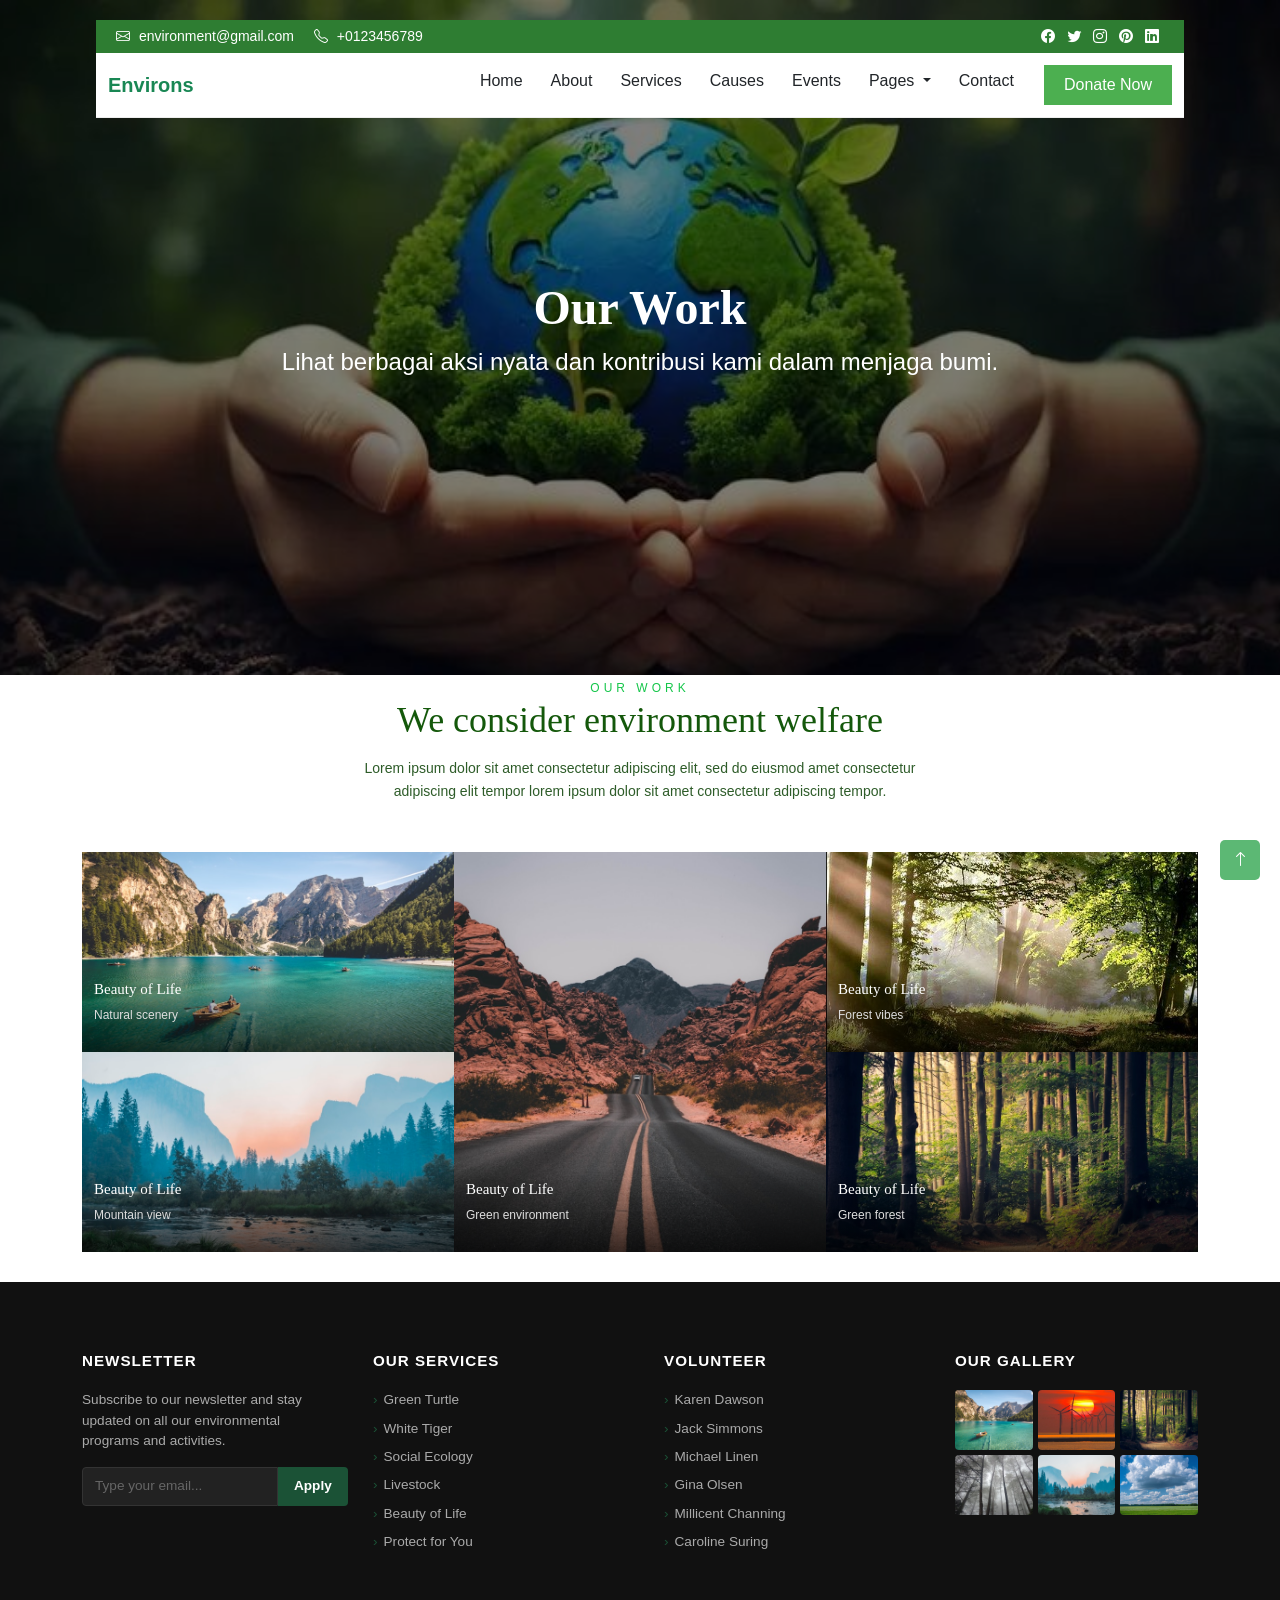
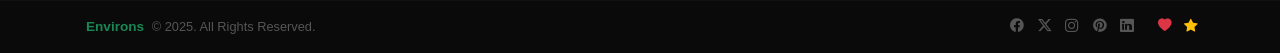
<file: gallery.html>
<!DOCTYPE html>
<html lang="en">
<head>
    <meta charset="UTF-8">
    <meta name="viewport" content="width=device-width, initial-scale=1.0">
    <title>gallery</title>
    <link rel="stylesheet" href="style.css">
    <link href="https://cdn.jsdelivr.net/npm/bootstrap@5.3.0/dist/css/bootstrap.min.css" rel="stylesheet">
    <link rel="stylesheet" href="https://cdnjs.cloudflare.com/ajax/libs/font-awesome/6.5.0/css/all.min.css">
    <link href="https://cdn.jsdelivr.net/npm/bootstrap-icons@1.11.3/font/bootstrap-icons.css" rel="stylesheet">
    <script src="https://cdn.jsdelivr.net/npm/bootstrap@5.3.2/dist/js/bootstrap.bundle.min.js"></script>
    <style>
        .hero.section {
            background-image: url(asset/earth.jpg);
            background-size: cover;
            background-position: center;
            min-height: 75vh;
        }

        .overlay {
            background-color: rgba(0, 0, 0, 0.5);
            min-height: 75vh;
        }
    </style>
</head>
<body>
    <div class="hero">
        <div id="navWrap" class="nav-wrapper">
            
        <!-- TOPBAR -->
         <div class="topbar d-flex justify-content-between align-items-center">
        <!-- KIRI -->
         <div>
            <i class="bi bi-envelope"></i> environment@gmail.com
            <i class="bi bi-telephone ms-3"></i> +0123456789
        </div>
        <!-- KANAN -->
         <div>
            <i class="bi bi-facebook me-2"></i>
            <i class="bi bi-twitter me-2"></i>
            <i class="bi bi-instagram me-2"></i>
            <i class="bi bi-pinterest me-2"></i>
            <i class="bi bi-linkedin"></i>
        </div>
    </div>

    <!-- NAVBAR -->
    <nav class="navbar navbar-expand-lg navbar-custom">
      <div class="container-fluid">

        <!-- LOGO -->
        <a href="index.html" class="navbar-brand fw-bold text-success">Environs</a>
        <button class="navbar-toggler" data-bs-toggle="collapse" data-bs-target="#menu">
          <span class="navbar-toggler-icon"></span>
        </button>

        <div class="collapse navbar-collapse" id="menu">

          <!-- MENU -->
          <ul class="navbar-nav ms-auto me-3">
            <li class="nav-item">
              <a href="index.html" class="nav-link text-dark">Home</a>
            </li>
            <li class="nav-item">
              <a href="about.html" class="nav-link text-dark">About</a>
            </li>
            <li class="nav-item">
              <a href="services.html" class="nav-link text-dark">Services</a>
            </li>
            <li class="nav-item">
              <a href="causes.html" class="nav-link text-dark">Causes</a>
            </li>
            <li class="nav-item">
              <a href="events.html" class="nav-link text-dark">Events</a>
            </li>

            <!-- DROPDOWN -->
            <li class="nav-item dropdown">
              <a class="nav-link dropdown-toggle text-dark" href="#" data-bs-toggle="dropdown">
                Pages
              </a>
              <ul class="dropdown-menu">
                <li><a class="dropdown-item" href="blog.html">Blog</a></li>
                <li><a class="dropdown-item" href="gallery.html">Gallery</a></li>
                <li><a class="dropdown-item" href="volunteer.html">Volunteer</a></li>
                <li><a class="dropdown-item" href="donation.html">Donation</a></li>
                <li><a class="dropdown-item" href="error.html">404 Error</a></li>
              </ul>
            </li>

            <li class="nav-item">
              <a href="contact.html" class="nav-link text-dark">Contact</a>
            </li>
          </ul>

          <!-- BUTTON -->
          <a href="#" class="btn-donate">Donate Now</a>

        </div>
      </div>
    </nav>
  </div>
</div>

    <div class="hero section" id="beranda">
        <div class="overlay d-flex justify-content-center align-items-center text-center">
            <div class="text-white">
                <h1 class="display-5 fw-bold">Our Work</h1>
                <p class="fs-4">Lihat berbagai aksi nyata dan kontribusi kami dalam menjaga bumi.</p>
            </div>
        </div> 
    </div>
    <script>
window.addEventListener("scroll", function() {
  let nav = document.getElementById("navWrap");

  if (window.scrollY > 100) {
    nav.classList.add("scrolled");
  } else {
    nav.classList.remove("scrolled");
  }
});
</script>

<div class="gallery-header">
  <span class="sub">OUR WORK</span>
  <h2>We consider environment welfare</h2>
  <p class="desc">
    Lorem ipsum dolor sit amet consectetur adipiscing elit, sed do eiusmod amet
    consectetur adipiscing elit tempor lorem ipsum dolor sit amet consectetur adipiscing
    tempor.
  </p>
</div>
<section id="gallery">
  <div class="container">

    <div class="gallery-grid">

      <!-- 1 -->
      <div class="gallery-item">
        <img src="asset/gallery1.jpg">
        <div class="gallery-overlay"><i class="bi bi-plus"></i></div>
        <div class="gallery-text">
          <h4>Beauty of Life</h4>
          <p>Natural scenery</p>
        </div>
      </div>

      <!-- 2 (TENGAH PANJANG) -->
      <div class="gallery-item">
        <img src="asset/gallery4.jpg">
        <div class="gallery-overlay"><i class="bi bi-plus"></i></div>
        <div class="gallery-text">
          <h4>Beauty of Life</h4>
          <p>Green environment</p>
        </div>
      </div>

      <!-- 3 -->
      <div class="gallery-item">
        <img src="asset/gallery5.jpg">
        <div class="gallery-overlay"><i class="bi bi-plus"></i></div>
        <div class="gallery-text">
          <h4>Beauty of Life</h4>
          <p>Forest vibes</p>
        </div>
      </div>

      <!-- 4 -->
      <div class="gallery-item">
        <img src="asset/gallery3.jpg">
        <div class="gallery-overlay"><i class="bi bi-plus"></i></div>
        <div class="gallery-text">
          <h4>Beauty of Life</h4>
          <p>Mountain view</p>
        </div>
      </div>

      <!-- 5 -->
      <div class="gallery-item">
        <img src="asset/gallery2.jpg">
        <div class="gallery-overlay"><i class="bi bi-plus"></i></div>
        <div class="gallery-text">
          <h4>Beauty of Life</h4>
          <p>Green forest</p>
        </div>
      </div>

    </div>

  </div>
</section>

<footer id="footer">
  <div id="footer-main">
    <div class="container">
      <div class="row g-5">
       
        <div class="col-md-3">
          <h6>Newsletter</h6>
          <p>Subscribe to our newsletter and stay updated on all our environmental programs and activities.</p>
          <div class="footer-newsletter d-flex mt-3">
            <input type="email" placeholder="Type your email..." />
            <button>Apply</button>
          </div>
        </div>
        
        <div class="col-md-3">
          <h6>Our Services</h6>
          <ul>
            <li><a href="#">Green Turtle</a></li>
            <li><a href="#">White Tiger</a></li>
            <li><a href="#">Social Ecology</a></li>
            <li><a href="#">Livestock</a></li>
            <li><a href="#">Beauty of Life</a></li>
            <li><a href="#">Protect for You</a></li>
          </ul>
        </div>
        
        <div class="col-md-3">
          <h6>Volunteer</h6>
          <ul>
            <li><a href="#">Karen Dawson</a></li>
            <li><a href="#">Jack Simmons</a></li>
            <li><a href="#">Michael Linen</a></li>
            <li><a href="#">Gina Olsen</a></li>
            <li><a href="#">Millicent Channing</a></li>
            <li><a href="#">Caroline Suring</a></li>
          </ul>
        </div>
        
        <div class="col-md-3">
          <h6>Our Gallery</h6>
          <div class="footer-gallery">
            <img src="asset/gallery1.jpg" alt="g1" />
            <img src="asset/forest2.jpg" alt="g2" />
            <img src="asset/gallery2.jpg" alt="g3" />
            <img src="asset/forest3.jpg" alt="g4" />
            <img src="asset/gallery3.jpg" alt="g5" />
            <img src="asset/forest4.jpg" alt="g6" />
          </div>
        </div>
      </div>
    </div>
  </div>

  <div id="footer-bottom">
    <div class="container d-flex justify-content-between align-items-center flex-wrap gap-2">
      <div>
        <a href="#" class="text-success fw-bold text-decoration-none me-1"><i class="bi bi-leaf-fill me-1"></i>Environs</a>
        &copy; 2025. All Rights Reserved.
      </div>
      <div class="d-flex align-items-center">
        <div class="footer-social">
          <a href="#"><i class="bi bi-facebook"></i></a>
          <a href="#"><i class="bi bi-twitter-x"></i></a>
          <a href="#"><i class="bi bi-instagram"></i></a>
          <a href="#"><i class="bi bi-pinterest"></i></a>
          <a href="#"><i class="bi bi-linkedin"></i></a>
        </div>
        <div class="ms-4">
          <a href="#" class="me-2"><i class="bi bi-heart-fill text-danger"></i></a>
          <a href="#"><i class="bi bi-star-fill text-warning"></i></a>
        </div>
      </div>
    </div>
  </div>
</footer>

    <a href="#" class="btn-up"><i class="bi bi-arrow-up"></i></a>

    <script src="https://cdn.jsdelivr.net/npm/bootstrap@5.3.0/dist/js/bootstrap.bundle.min.js"></script>
    <script>
        window.onscroll = function() {
            var header = document.getElementById("mainHeader");
            if (window.pageYOffset > 80) {
                header.classList.add("scrolled");
            } else {
                header.classList.remove("scrolled");
            }
        };
    </script>

<script src="https://cdn.jsdelivr.net/npm/bootstrap@5.3.2/dist/js/bootstrap.bundle.min.js"></script>

</body>
</html
</file>
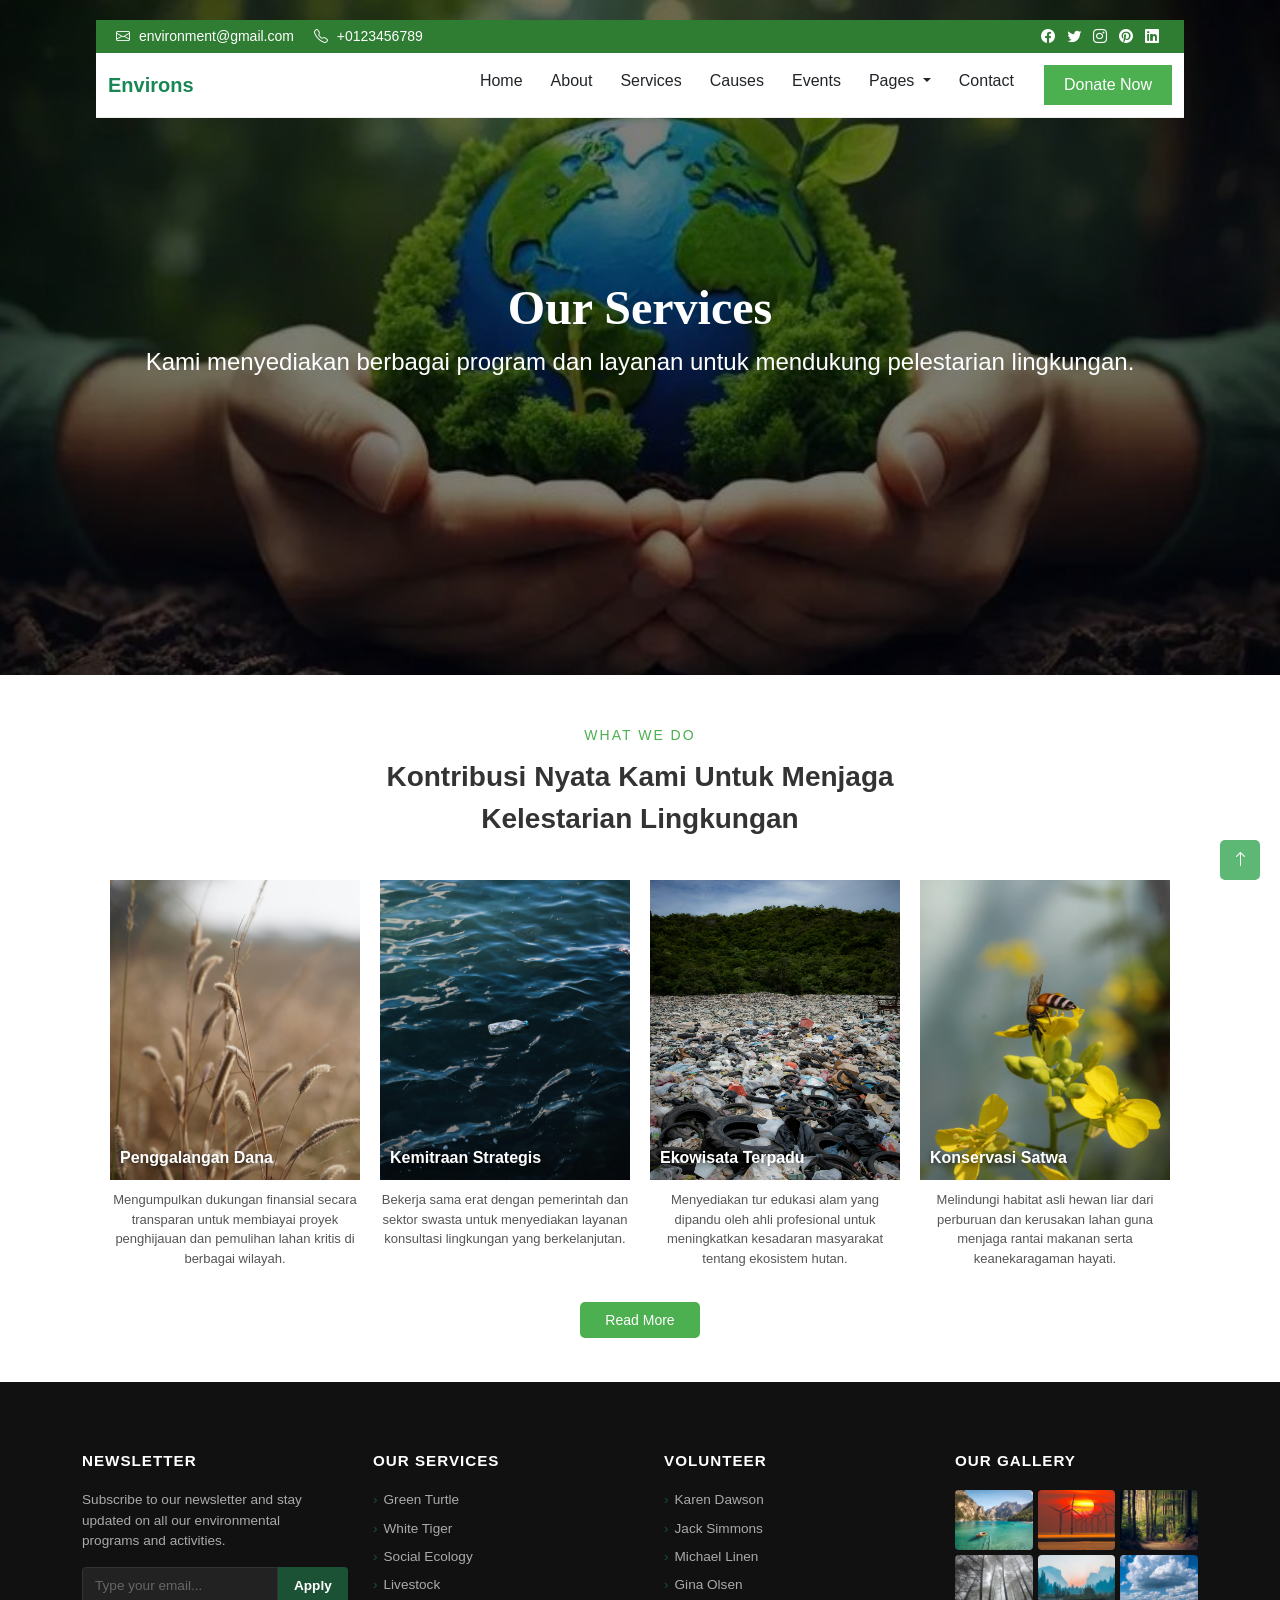
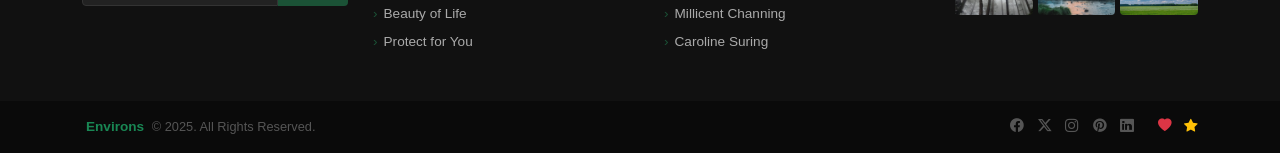
<file: services.html>
<!DOCTYPE html>
<html lang="en">
<head>
    <meta charset="UTF-8">
    <meta name="viewport" content="width=device-width, initial-scale=1.0">
    <title>services</title>
    <link rel="stylesheet" href="style.css">
    <link href="https://cdn.jsdelivr.net/npm/bootstrap@5.3.0/dist/css/bootstrap.min.css" rel="stylesheet">
    <link rel="stylesheet" href="https://cdnjs.cloudflare.com/ajax/libs/font-awesome/6.5.0/css/all.min.css">
    <link href="https://cdn.jsdelivr.net/npm/bootstrap-icons@1.11.3/font/bootstrap-icons.css" rel="stylesheet">
    <script src="https://cdn.jsdelivr.net/npm/bootstrap@5.3.2/dist/js/bootstrap.bundle.min.js"></script>
    <style>
        .hero.section {
            background-image: url(asset/earth.jpg);
            background-size: cover;
            background-position: center;
            min-height: 75vh;
        }

        .overlay {
            background-color: rgba(0, 0, 0, 0.5);
            min-height: 75vh;
        }
    </style>
</head>
<body>
    <div class="hero">
        <div id="navWrap" class="nav-wrapper">
            
        <!-- TOPBAR -->
         <div class="topbar d-flex justify-content-between align-items-center">
        <!-- KIRI -->
         <div>
            <i class="bi bi-envelope"></i> environment@gmail.com
            <i class="bi bi-telephone ms-3"></i> +0123456789
        </div>
        <!-- KANAN -->
         <div>
            <i class="bi bi-facebook me-2"></i>
            <i class="bi bi-twitter me-2"></i>
            <i class="bi bi-instagram me-2"></i>
            <i class="bi bi-pinterest me-2"></i>
            <i class="bi bi-linkedin"></i>
        </div>
    </div>

    <!-- NAVBAR -->
    <nav class="navbar navbar-expand-lg navbar-custom">
      <div class="container-fluid">

        <!-- LOGO -->
        <a href="index.html" class="navbar-brand fw-bold text-success">Environs</a>
        <button class="navbar-toggler" data-bs-toggle="collapse" data-bs-target="#menu">
          <span class="navbar-toggler-icon"></span>
        </button>

        <div class="collapse navbar-collapse" id="menu">

          <!-- MENU -->
          <ul class="navbar-nav ms-auto me-3">
            <li class="nav-item">
              <a href="index.html" class="nav-link text-dark">Home</a>
            </li>
            <li class="nav-item">
              <a href="about.html" class="nav-link text-dark">About</a>
            </li>
            <li class="nav-item">
              <a href="services.html" class="nav-link text-dark">Services</a>
            </li>
            <li class="nav-item">
              <a href="causes.html" class="nav-link text-dark">Causes</a>
            </li>
            <li class="nav-item">
              <a href="events.html" class="nav-link text-dark">Events</a>
            </li>

            <!-- DROPDOWN -->
            <li class="nav-item dropdown">
              <a class="nav-link dropdown-toggle text-dark" href="#" data-bs-toggle="dropdown">
                Pages
              </a>
              <ul class="dropdown-menu">
                <li><a class="dropdown-item" href="blog.html">Blog</a></li>
                <li><a class="dropdown-item" href="gallery.html">Gallery</a></li>
                <li><a class="dropdown-item" href="volunteer.html">Volunteer</a></li>
                <li><a class="dropdown-item" href="donation.html">Donation</a></li>
                <li><a class="dropdown-item" href="error.html">404 Error</a></li>
              </ul>
            </li>

            <li class="nav-item">
              <a href="contact.html" class="nav-link text-dark">Contact</a>
            </li>
          </ul>

          <!-- BUTTON -->
          <a href="#" class="btn-donate">Donate Now</a>

        </div>
      </div>
    </nav>
  </div>
</div>

    <div class="hero section" id="beranda">
        <div class="overlay d-flex justify-content-center align-items-center text-center">
            <div class="text-white">
                <h1 class="display-5 fw-bold">Our Services</h1>
                <p class="fs-4">Kami menyediakan berbagai program dan layanan untuk mendukung pelestarian lingkungan.</p>
            </div>
        </div> 
    </div>
    <script>
window.addEventListener("scroll", function() {
  let nav = document.getElementById("navWrap");

  if (window.scrollY > 100) {
    nav.classList.add("scrolled");
  } else {
    nav.classList.remove("scrolled");
  }
});
</script>

<div class="wwd-container">
  <div class="wwd-subtitle">WHAT WE DO</div>
  <div class="wwd-title">
    Kontribusi Nyata Kami Untuk Menjaga<br>
    Kelestarian Lingkungan
  </div>

  <div class="wwd-grid">

    <!-- Card 1 -->
    <div class="wwd-card">
      <div class="wwd-img">
        <img src="asset/environs4.jpg" alt="">
        <div class="wwd-overlay">Penggalangan Dana</div>
      </div>
      <div class="wwd-desc">
        Mengumpulkan dukungan finansial secara transparan untuk membiayai proyek penghijauan dan pemulihan lahan kritis di berbagai wilayah.
      </div>
    </div>
    <!-- Card 2 -->
    <div class="wwd-card">
      <div class="wwd-img">
        <img src="asset/environs5.jpg" alt="">
        <div class="wwd-overlay">Kemitraan Strategis</div>
      </div>
      <div class="wwd-desc">
        Bekerja sama erat dengan pemerintah dan sektor swasta untuk menyediakan layanan konsultasi lingkungan yang berkelanjutan.
      </div>
    </div>
    <!-- Card 3 -->
    <div class="wwd-card">
      <div class="wwd-img">
        <img src="asset/environs6.jpg" alt="">
        <div class="wwd-overlay">Ekowisata Terpadu</div>
      </div>
      <div class="wwd-desc">
        Menyediakan tur edukasi alam yang dipandu oleh ahli profesional untuk meningkatkan kesadaran masyarakat tentang ekosistem hutan.
      </div>
    </div>
    <!-- Card 4 -->
    <div class="wwd-card">
      <div class="wwd-img">
        <img src="asset/environs7.jpg" alt="">
        <div class="wwd-overlay">Konservasi Satwa</div>
      </div>
      <div class="wwd-desc">
        Melindungi habitat asli hewan liar dari perburuan dan kerusakan lahan guna menjaga rantai makanan serta keanekaragaman hayati.
      </div>
    </div>
  </div>

  <div class="wwd-btn">
    <a href="#">Read More</a>
  </div>
</div>

<footer id="footer">
  <div id="footer-main">
    <div class="container">
      <div class="row g-5">
       
        <div class="col-md-3">
          <h6>Newsletter</h6>
          <p>Subscribe to our newsletter and stay updated on all our environmental programs and activities.</p>
          <div class="footer-newsletter d-flex mt-3">
            <input type="email" placeholder="Type your email..." />
            <button>Apply</button>
          </div>
        </div>
        
        <div class="col-md-3">
          <h6>Our Services</h6>
          <ul>
            <li><a href="#">Green Turtle</a></li>
            <li><a href="#">White Tiger</a></li>
            <li><a href="#">Social Ecology</a></li>
            <li><a href="#">Livestock</a></li>
            <li><a href="#">Beauty of Life</a></li>
            <li><a href="#">Protect for You</a></li>
          </ul>
        </div>
        
        <div class="col-md-3">
          <h6>Volunteer</h6>
          <ul>
            <li><a href="#">Karen Dawson</a></li>
            <li><a href="#">Jack Simmons</a></li>
            <li><a href="#">Michael Linen</a></li>
            <li><a href="#">Gina Olsen</a></li>
            <li><a href="#">Millicent Channing</a></li>
            <li><a href="#">Caroline Suring</a></li>
          </ul>
        </div>
        
        <div class="col-md-3">
          <h6>Our Gallery</h6>
          <div class="footer-gallery">
            <img src="asset/gallery1.jpg" alt="g1" />
            <img src="asset/forest2.jpg" alt="g2" />
            <img src="asset/gallery2.jpg" alt="g3" />
            <img src="asset/forest3.jpg" alt="g4" />
            <img src="asset/gallery3.jpg" alt="g5" />
            <img src="asset/forest4.jpg" alt="g6" />
          </div>
        </div>
      </div>
    </div>
  </div>

  <div id="footer-bottom">
    <div class="container d-flex justify-content-between align-items-center flex-wrap gap-2">
      <div>
        <a href="#" class="text-success fw-bold text-decoration-none me-1"><i class="bi bi-leaf-fill me-1"></i>Environs</a>
        &copy; 2025. All Rights Reserved.
      </div>
      <div class="d-flex align-items-center">
        <div class="footer-social">
          <a href="#"><i class="bi bi-facebook"></i></a>
          <a href="#"><i class="bi bi-twitter-x"></i></a>
          <a href="#"><i class="bi bi-instagram"></i></a>
          <a href="#"><i class="bi bi-pinterest"></i></a>
          <a href="#"><i class="bi bi-linkedin"></i></a>
        </div>
        <div class="ms-4">
          <a href="#" class="me-2"><i class="bi bi-heart-fill text-danger"></i></a>
          <a href="#"><i class="bi bi-star-fill text-warning"></i></a>
        </div>
      </div>
    </div>
  </div>
</footer>

    <a href="#" class="btn-up"><i class="bi bi-arrow-up"></i></a>

    <script src="https://cdn.jsdelivr.net/npm/bootstrap@5.3.0/dist/js/bootstrap.bundle.min.js"></script>
    <script>
        window.onscroll = function() {
            var header = document.getElementById("mainHeader");
            if (window.pageYOffset > 80) {
                header.classList.add("scrolled");
            } else {
                header.classList.remove("scrolled");
            }
        };
    </script>

<script src="https://cdn.jsdelivr.net/npm/bootstrap@5.3.2/dist/js/bootstrap.bundle.min.js"></script>

</body>
</html
</file>
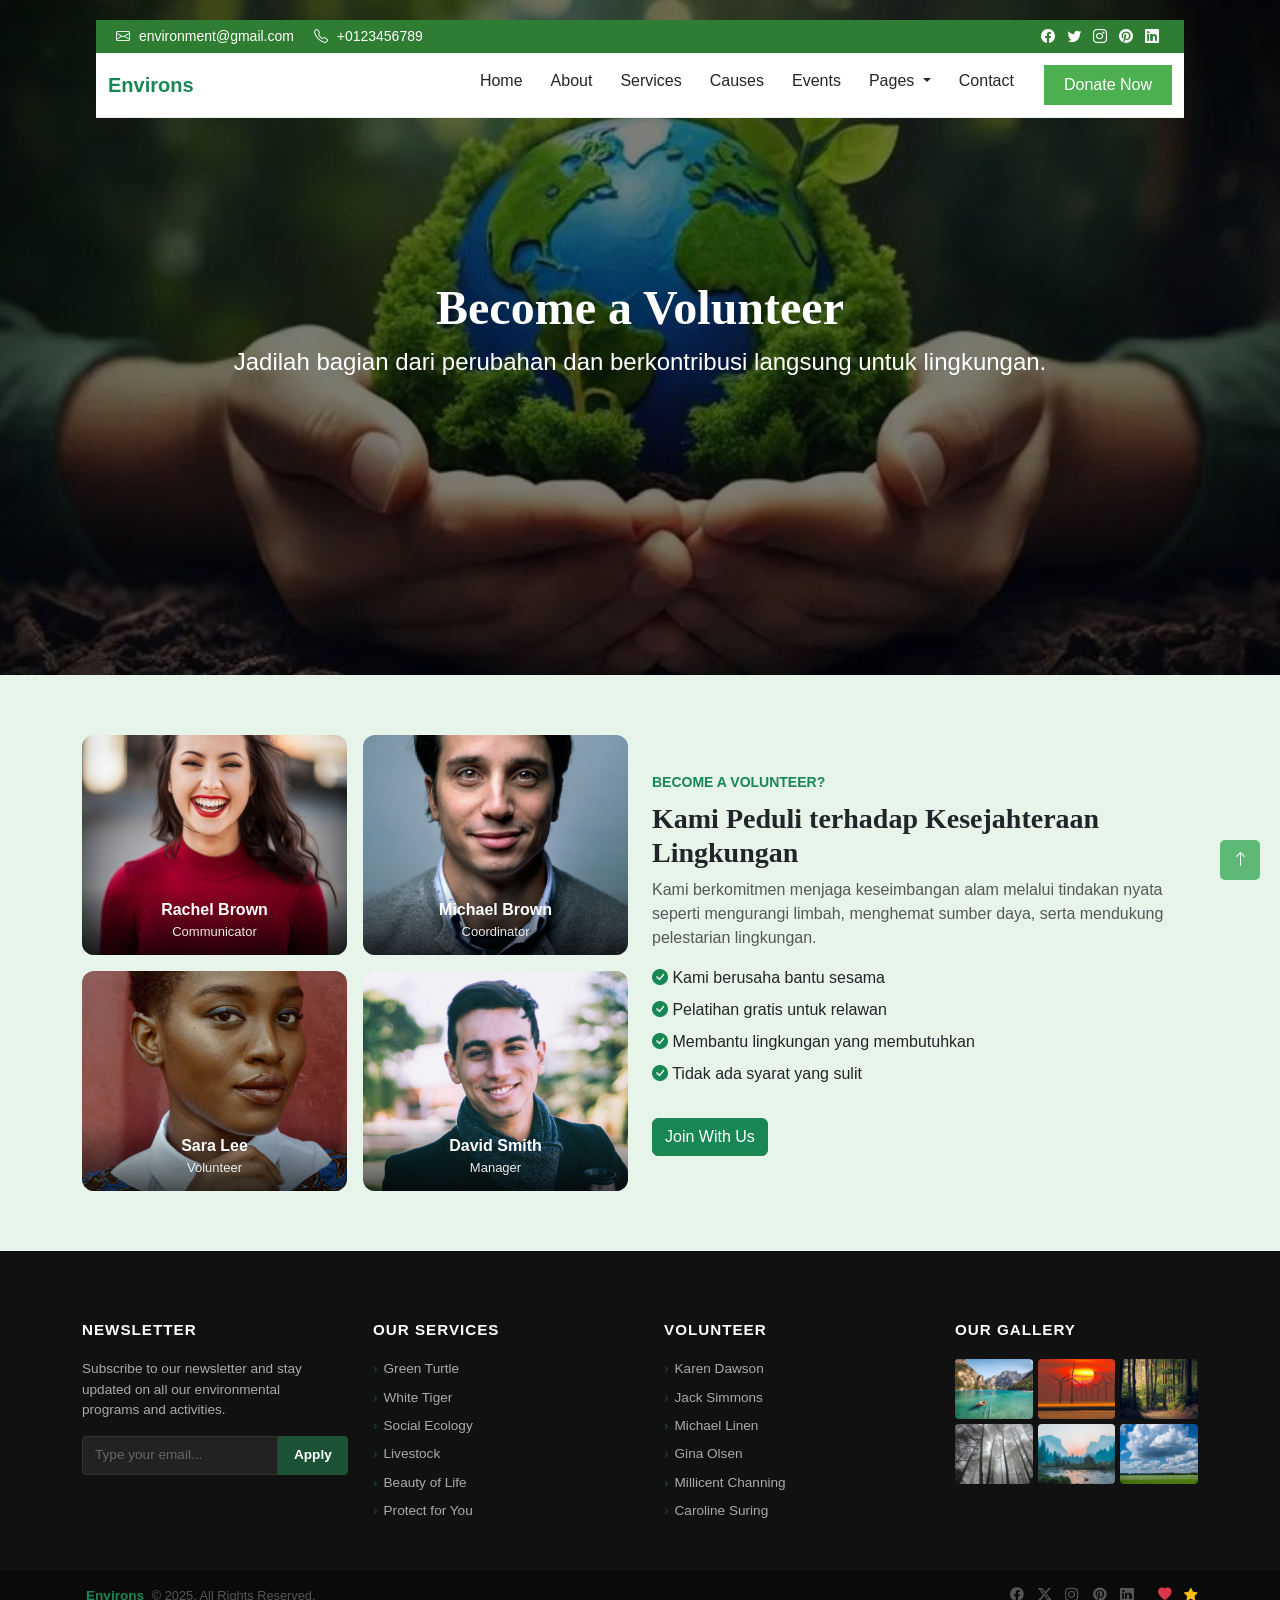
<file: volunteer.html>
<!DOCTYPE html>
<html lang="en">
<head>
    <meta charset="UTF-8">
    <meta name="viewport" content="width=device-width, initial-scale=1.0">
    <title>volunteer</title>
    <link rel="stylesheet" href="style.css">
    <link href="https://cdn.jsdelivr.net/npm/bootstrap@5.3.0/dist/css/bootstrap.min.css" rel="stylesheet">
    <link rel="stylesheet" href="https://cdnjs.cloudflare.com/ajax/libs/font-awesome/6.5.0/css/all.min.css">
    <link href="https://cdn.jsdelivr.net/npm/bootstrap-icons@1.11.3/font/bootstrap-icons.css" rel="stylesheet">
    <script src="https://cdn.jsdelivr.net/npm/bootstrap@5.3.2/dist/js/bootstrap.bundle.min.js"></script>
    <style>
        .hero.section {
            background-image: url(asset/earth.jpg);
            background-size: cover;
            background-position: center;
            min-height: 75vh;
        }

        .overlay {
            background-color: rgba(0, 0, 0, 0.5);
            min-height: 75vh;
        }
    </style>
</head>
<body>
    <div class="hero">
        <div id="navWrap" class="nav-wrapper">
            
        <!-- TOPBAR -->
         <div class="topbar d-flex justify-content-between align-items-center">
        <!-- KIRI -->
         <div>
            <i class="bi bi-envelope"></i> environment@gmail.com
            <i class="bi bi-telephone ms-3"></i> +0123456789
        </div>
        <!-- KANAN -->
         <div>
            <i class="bi bi-facebook me-2"></i>
            <i class="bi bi-twitter me-2"></i>
            <i class="bi bi-instagram me-2"></i>
            <i class="bi bi-pinterest me-2"></i>
            <i class="bi bi-linkedin"></i>
        </div>
    </div>

    <!-- NAVBAR -->
    <nav class="navbar navbar-expand-lg navbar-custom">
      <div class="container-fluid">

        <!-- LOGO -->
        <a href="index.html" class="navbar-brand fw-bold text-success">Environs</a>
        <button class="navbar-toggler" data-bs-toggle="collapse" data-bs-target="#menu">
          <span class="navbar-toggler-icon"></span>
        </button>

        <div class="collapse navbar-collapse" id="menu">

          <!-- MENU -->
          <ul class="navbar-nav ms-auto me-3">
            <li class="nav-item">
              <a href="index.html" class="nav-link text-dark">Home</a>
            </li>
            <li class="nav-item">
              <a href="about.html" class="nav-link text-dark">About</a>
            </li>
            <li class="nav-item">
              <a href="services.html" class="nav-link text-dark">Services</a>
            </li>
            <li class="nav-item">
              <a href="causes.html" class="nav-link text-dark">Causes</a>
            </li>
            <li class="nav-item">
              <a href="events.html" class="nav-link text-dark">Events</a>
            </li>

            <!-- DROPDOWN -->
            <li class="nav-item dropdown">
              <a class="nav-link dropdown-toggle text-dark" href="#" data-bs-toggle="dropdown">
                Pages
              </a>
              <ul class="dropdown-menu">
                <li><a class="dropdown-item" href="blog.html">Blog</a></li>
                <li><a class="dropdown-item" href="gallery.html">Gallery</a></li>
                <li><a class="dropdown-item" href="volunteer.html">Volunteer</a></li>
                <li><a class="dropdown-item" href="donation.html">Donation</a></li>
                <li><a class="dropdown-item" href="error.html">404 Error</a></li>
              </ul>
            </li>

            <li class="nav-item">
              <a href="contact.html" class="nav-link text-dark">Contact</a>
            </li>
          </ul>

          <!-- BUTTON -->
          <a href="#" class="btn-donate">Donate Now</a>

        </div>
      </div>
    </nav>
  </div>
</div>

    <div class="hero section" id="beranda">
        <div class="overlay d-flex justify-content-center align-items-center text-center">
            <div class="text-white">
                <h1 class="display-5 fw-bold">Become a Volunteer</h1>
                <p class="fs-4">Jadilah bagian dari perubahan dan berkontribusi langsung untuk lingkungan.</p>
            </div>
        </div> 
    </div>
    <script>
window.addEventListener("scroll", function() {
  let nav = document.getElementById("navWrap");

  if (window.scrollY > 100) {
    nav.classList.add("scrolled");
  } else {
    nav.classList.remove("scrolled");
  }
});
</script>

<section class="section-bg">
  <div class="container">
    <div class="row align-items-center">

      <!-- GRID FOTO -->
      <div class="col-md-6">
        <div class="row g-3">

          <!-- CARD 1 -->
          <div class="col-6">
            <div class="team-card">
              <img src="asset/rachel.jpg">

              <div class="overlay">
                <div class="social-icons">
                  <i class="bi bi-facebook"></i>
                  <i class="bi bi-instagram"></i>
                  <i class="bi bi-twitter"></i>
                </div>
              </div>

              <div class="team-info">
                <h6>Rachel Brown</h6>
                <small>Communicator</small>
              </div>
            </div>
          </div>

          <!-- CARD 2 -->
          <div class="col-6">
            <div class="team-card">
              <img src="asset/michael.jpg">

              <div class="overlay">
                <div class="social-icons">
                  <i class="bi bi-facebook"></i>
                  <i class="bi bi-instagram"></i>
                  <i class="bi bi-twitter"></i>
                </div>
              </div>

              <div class="team-info">
                <h6>Michael Brown</h6>
                <small>Coordinator</small>
              </div>
            </div>
          </div>

          <!-- CARD 3 -->
          <div class="col-6">
            <div class="team-card">
              <img src="asset/sara.jpg">

              <div class="overlay">
                <div class="social-icons">
                  <i class="bi bi-facebook"></i>
                  <i class="bi bi-instagram"></i>
                  <i class="bi bi-twitter"></i>
                </div>
              </div>

              <div class="team-info">
                <h6>Sara Lee</h6>
                <small>Volunteer</small>
              </div>
            </div>
          </div>

          <!-- CARD 4 -->
          <div class="col-6">
            <div class="team-card">
              <img src="asset/david.jpg">

              <div class="overlay">
                <div class="social-icons">
                  <i class="bi bi-facebook"></i>
                  <i class="bi bi-instagram"></i>
                  <i class="bi bi-twitter"></i>
                </div>
              </div>

              <div class="team-info">
                <h6>David Smith</h6>
                <small>Manager</small>
              </div>
            </div>
          </div>

        </div>
      </div>

      <!-- TEXT -->
      <div class="col-md-6">
        <small class="text-success fw-bold">BECOME A VOLUNTEER?</small>
        <h3 class="fw-bold mt-2">Kami Peduli terhadap Kesejahteraan Lingkungan</h3>
        <p class="text-muted">
          Kami berkomitmen menjaga keseimbangan alam melalui tindakan nyata seperti mengurangi limbah,
          menghemat sumber daya, serta mendukung pelestarian lingkungan.
        </p>

        <ul class="list-unstyled">
          <li><i class="bi bi-check-circle-fill text-success"></i> Kami berusaha bantu sesama</li>
          <li><i class="bi bi-check-circle-fill text-success"></i> Pelatihan gratis untuk relawan</li>
          <li><i class="bi bi-check-circle-fill text-success"></i> Membantu lingkungan yang membutuhkan</li>
          <li><i class="bi bi-check-circle-fill text-success"></i> Tidak ada syarat yang sulit</li>
        </ul>

        <button class="btn btn-success mt-3">Join With Us</button>
      </div>

    </div>
  </div>
</section>

<footer id="footer">
  <div id="footer-main">
    <div class="container">
      <div class="row g-5">
       
        <div class="col-md-3">
          <h6>Newsletter</h6>
          <p>Subscribe to our newsletter and stay updated on all our environmental programs and activities.</p>
          <div class="footer-newsletter d-flex mt-3">
            <input type="email" placeholder="Type your email..." />
            <button>Apply</button>
          </div>
        </div>
        
        <div class="col-md-3">
          <h6>Our Services</h6>
          <ul>
            <li><a href="#">Green Turtle</a></li>
            <li><a href="#">White Tiger</a></li>
            <li><a href="#">Social Ecology</a></li>
            <li><a href="#">Livestock</a></li>
            <li><a href="#">Beauty of Life</a></li>
            <li><a href="#">Protect for You</a></li>
          </ul>
        </div>
        
        <div class="col-md-3">
          <h6>Volunteer</h6>
          <ul>
            <li><a href="#">Karen Dawson</a></li>
            <li><a href="#">Jack Simmons</a></li>
            <li><a href="#">Michael Linen</a></li>
            <li><a href="#">Gina Olsen</a></li>
            <li><a href="#">Millicent Channing</a></li>
            <li><a href="#">Caroline Suring</a></li>
          </ul>
        </div>
        
        <div class="col-md-3">
          <h6>Our Gallery</h6>
          <div class="footer-gallery">
            <img src="asset/gallery1.jpg" alt="g1" />
            <img src="asset/forest2.jpg" alt="g2" />
            <img src="asset/gallery2.jpg" alt="g3" />
            <img src="asset/forest3.jpg" alt="g4" />
            <img src="asset/gallery3.jpg" alt="g5" />
            <img src="asset/forest4.jpg" alt="g6" />
          </div>
        </div>
      </div>
    </div>
  </div>

  <div id="footer-bottom">
    <div class="container d-flex justify-content-between align-items-center flex-wrap gap-2">
      <div>
        <a href="#" class="text-success fw-bold text-decoration-none me-1"><i class="bi bi-leaf-fill me-1"></i>Environs</a>
        &copy; 2025. All Rights Reserved.
      </div>
      <div class="d-flex align-items-center">
        <div class="footer-social">
          <a href="#"><i class="bi bi-facebook"></i></a>
          <a href="#"><i class="bi bi-twitter-x"></i></a>
          <a href="#"><i class="bi bi-instagram"></i></a>
          <a href="#"><i class="bi bi-pinterest"></i></a>
          <a href="#"><i class="bi bi-linkedin"></i></a>
        </div>
        <div class="ms-4">
          <a href="#" class="me-2"><i class="bi bi-heart-fill text-danger"></i></a>
          <a href="#"><i class="bi bi-star-fill text-warning"></i></a>
        </div>
      </div>
    </div>
  </div>
</footer>

    <a href="#" class="btn-up"><i class="bi bi-arrow-up"></i></a>

    <script src="https://cdn.jsdelivr.net/npm/bootstrap@5.3.0/dist/js/bootstrap.bundle.min.js"></script>
    <script>
        window.onscroll = function() {
            var header = document.getElementById("mainHeader");
            if (window.pageYOffset > 80) {
                header.classList.add("scrolled");
            } else {
                header.classList.remove("scrolled");
            }
        };
    </script>

<script src="https://cdn.jsdelivr.net/npm/bootstrap@5.3.2/dist/js/bootstrap.bundle.min.js"></script>

</body>
</html
</file>
<file: style.css>
.nav-wrapper {
  position: absolute;
  top: 20px;
  left: 50%;
  transform: translateX(-50%);
  width: 85%;
  transition: 0.4s;
  z-index: 999;
}

.nav-wrapper.scrolled {
  position: fixed;
  top: 0;
  left: 0;
  transform: none;
  width: 100%;
  box-shadow: 0 2px 10px rgba(0,0,0,0.1);
}

.topbar {
  background: #2e7d32;
  color: white;
  font-size: 14px;
  padding: 6px 20px;
  border-radius: 0;
}

.navbar-custom {
  background: white;
  border-radius: 0;
  padding: 15px;
  border-bottom: 1px solid #eee;
}

.nav-link {
  margin: 0 6px;
  font-weight: 500;
  transition: 0.3s;
}

.nav-link:hover {
  color: #4CAF50 !important;
}

.btn-donate {
  background: #4CAF50;
  color: white;
  padding: 8px 20px;
  text-decoration: none;
  border-radius: 0;
}

.topbar i {
  margin-right: 5px;
}

.carousel {
  position: relative;
}

.carousel-item {
  position: relative;
  height: 100vh; 
}

.carousel-item img {
  width: 100%;
  height: 100%;
  object-fit: cover;
}

.carousel-item::before {
  content: "";
  position: absolute;
  inset: 0;
  background: rgba(0,0,0,0.5);
  z-index: 1;
}

.carousel-caption {
  top: 50% !important;
  bottom: auto !important;
  transform: translateY(-50%);
  z-index: 2;
  text-align: center;
}

.carousel-caption {
  position: absolute !important;
  z-index: 10;
}

/* semua isi caption naik layer */
.carousel-caption * {
  position: relative;
  z-index: 11;
}


.btn-hero {
  position: relative;
  z-index: 999;
  background: #4CAF50 !important;
  color: #fff !important;
  opacity: 1 !important;
}

.carousel-caption h6 {
  letter-spacing: 3px;
  font-size: 14px;
  color: #fff;
  margin-bottom: 10px;
}

.carousel-caption h1 {
  font-size: 60px;
  font-weight: 700;
  color: #fff;
  margin-bottom: 15px;
}

.carousel-caption p {
  color: #ddd;
  font-size: 16px;
  max-width: 600px;
  margin: auto;
}

.carousel-indicators {
  bottom: 20px;
}

.carousel-indicators [data-bs-target] {
  width: 10px !important;
  height: 10px !important;
  border-radius: 50% !important;
  background-color: white;
  opacity: 0.5;
}

.carousel-indicators .active {
  background-color: #4CAF50 !important;
  opacity: 1;
}

.carousel-control-prev,
.carousel-control-next {
  width: 5%;
}

.carousel-control-prev-icon,
.carousel-control-next-icon {
  background-size: 100% 100%;
}

.carousel,
.carousel-inner,
.carousel-item {
  position: relative !important;
}


@media (max-width: 768px) {
  .carousel-caption h1 {
    font-size: 32px;
  }

  .carousel-caption p {
    font-size: 14px;
  }

  .btn-hero {
    padding: 10px 20px;
    font-size: 14px;
  }
}

body {
  font-family: 'Montserrat', sans-serif;
}

/* --- ABOUT SECTION --- */ 
.about-section { 
  padding: 80px 0; 
  background: white; 
} 
.about-badge { 
  color: #438a70; 
  font-weight: 600; 
  text-transform: uppercase; 
  font-size: 14px; 
} 
.about-title { 
  font-weight: 700; 
  color: #333; 
  margin-top: 10px; 
} 
.tab-box { 
  background-color: #f1f8f5; 
  padding: 30px; 
  border-radius: 4px; 
  margin-top: 25px; 
} 
.nav-tabs-custom .nav-link { 
  border: none; 
  background: white; 
  margin-right: 10px; 
  color: #333; 
  padding: 10px 25px; 
  font-weight: 500; 
} 
.nav-tabs-custom .nav-link.active {
    background-color: #194d3d !important;
    color: white !important;
}
.btn-readmore { 
  background-color: #5cb874; 
  color: white; 
  border: none; 
  padding: 10px 25px; 
  margin-top: 20px; 
  border-radius: 4px; 
} 
.btn-up { 
  position: fixed; 
  bottom: 20px; 
  right: 20px; 
  background: #5cb874; 
  color: white; 
  width: 40px; 
  height: 40px; 
  border-radius: 5px; 
  display: flex; 
  align-items: center; 
  justify-content: center; 
  z-index: 1000; 
} 
h1, h2, h3, h4 { font-family: 'Playfair Display', serif; }

    /* ── LABEL ── */
    .section-label {
      font-size: 0.7rem;
      font-weight: 600;
      letter-spacing: 0.25em;
      text-transform: uppercase;
      color: #5cb874;
    }

    .wwd-container {
  font-family: Arial, sans-serif;
  text-align: center;
  padding: 50px 20px;
}

.wwd-subtitle {
  color: #4CAF50;
  font-size: 14px;
  letter-spacing: 2px;
}

.wwd-title {
  font-size: 28px;
  font-weight: bold;
  margin: 10px 0 40px;
  color: #333;
}

.wwd-grid {
  display: flex;
  justify-content: center;
  gap: 20px;
  flex-wrap: wrap;
}

.wwd-card {
  width: 250px;
}

.wwd-img {
  position: relative;
  height: 300px;
  border-radius: 5px;
}

.wwd-img img {
  width: 100%;
  height: 300px;

}

.wwd-overlay {
  position: absolute;
  bottom: 10px;
  left: 10px;
  color: white;
  font-weight: bold;
  font-size: 16px;
  text-shadow: 0 2px 5px rgba(0,0,0,0.6);
}

.wwd-desc {
  font-size: 13px;
  color: #555;
  margin-top: 10px;
  line-height: 1.5;
}

.wwd-btn {
  margin-top: 40px;
}

.wwd-btn a {
  background-color: #4CAF50;
  color: white;
  padding: 10px 25px;
  text-decoration: none;
  border-radius: 5px;
  font-size: 14px;
  transition: 0.3s;
}

.wwd-btn a:hover {
  background-color: #3e8e41;
}

.donation {
  text-align: center;
  padding: 50px 20px;
  font-family: Arial, sans-serif;
}

.donation .judul-atas {
  color: #4CAF50;
  font-size: 14px;
  font-weight: bold;
  letter-spacing: 2px;
}

.donation .judul {
  font-size: 30px;
  font-weight: bold;
  margin: 10px 0 40px;
}

.donation .container {
  text-align: left;
  display: grid;
  grid-template-columns: repeat(3, 280px);
  justify-content: center;
  gap: 25px;
}

.donation .card {
  width: 280px;
  height: 420px; 
  position: relative;
  overflow: hidden;
  border-radius: 8px;
}

.donation .card img {
  width: 100%;
  height: 100%;
  object-fit: cover;
  filter: brightness(70%);
  transition: 0.5s;
}

.donation .card:hover img {
  transform: scale(1.1);
}

.donation .overlay {
  position: absolute;
  bottom: 0;
  width: 100%;
  height: 100%;
  padding: 20px;
  background: linear-gradient(to top, rgba(0,0,0,0.9), transparent 60%);
  color: white;
  display: flex;
  flex-direction: column;
  justify-content: flex-end;
}

.donation .text {
  transform: translateY(100px);
  transition: 0.5s;
}

.donation .card:hover .text {
  transform: translateY(0);
}

.donation .small-title {
  color: #4CAF50;
  font-size: 13px;
  font-weight: bold;
}

.donation .big-title {
  font-size: 22px;
  font-weight: bold;
}

.donation .subtitle {
  font-size: 14px;
  font-weight: bold;
}

.donation .desc {
  font-size: 12px;
  margin-top: 10px;
}

.donation .btn-card {
  margin-top: 15px;
  opacity: 0;
  transform: translateY(60px);
  transition: 0.5s;
}

.donation .card:hover .btn-card {
  opacity: 1;
  transform: translateY(0);
}

.donation .btn-card button {
  padding: 10px 20px;
  background: #4CAF50;
  border: none;
  color: #ffffff;
  border-radius: 4px;
  cursor: pointer;
}
  * {
  margin: 0;
  padding: 0;
  box-sizing: border-box;
  font-family: Arial, sans-serif;
}

body {
  background: white;
}

.achievement {
  position: relative;
  width: 100%;
  height: 100vh;
  background: url("asset/salaman.jpg") center/cover no-repeat;
  display: flex;
  justify-content: center;
  align-items: center;
}

.achievement::before {
  content: "";
  position: absolute;
  width: 100%;
  height: 100%;
  background: rgba(0, 0, 0, 0.5);
  top: 0;
  left: 0;
}

.content {
  position: relative;
  text-align: center;
  color: white;
  width: 90%;
  max-width: 1100px;
  z-index: 2;
}

.content h2 {
  color: #4CAF50;
  font-size: 18px;
  margin-bottom: 10px;
  letter-spacing: 1px;
}

.content p {
  font-size: 13px;
  margin-bottom: 40px;
  line-height: 1.6;
}

.box-container {
  display: grid;
  grid-template-columns: repeat(4, 1fr);
  gap: 20px;
}

.box {
  aspect-ratio: 1/1;
  border: 1px solid rgba(255,255,255,0.4);
  display: flex;
  flex-direction: column;
  justify-content: center;
  align-items: center;
  gap: 12px;
}

.icon i {
  font-size: 28px;
  color: white;
}

.box-title {
  font-size: 14px;
}

.number-box {
  border: 2px dashed rgba(255,255,255,0.6);
  padding: 6px 14px;
  font-size: 18px;
  font-weight: bold;
  color: #4CAF50;
}

.join-btn {
  margin-top: 30px;
  display: inline-block;
  background: #4CAF50;
  color: white;
  padding: 10px 22px;
  font-size: 13px;
  text-decoration: none;
  border-radius: 3px;
}

.causes .row > div{
  display: flex;
}

.cause-card{
  border: none;
  border-radius: 0;
  width: 100%;
  display: flex;
  flex-direction: column;
  transition: 0.2s;
}

.cause-card:active{
  transform: scale(0.97);
}
.img-wrap {
  position: relative;
}

.img-wrap::before {
  content: "";
  position: absolute;
  inset: 0;
  background: rgba(0,0,0,0.4);
  z-index: 1;
}

.overlay-info {
  position: absolute;
  z-index: 2;
}

.donate-btn {
  z-index: 2;
}

.cause-img{
  height: 210px;
  width: 100%;
  object-fit: cover;
}

.donate-btn{
  position: absolute;
  top: 10px;
  right: 10px;
}

.overlay-info{
  position: absolute;
  bottom: 10px;
  left: 10px;
  right: 10px;
  display: flex;
  justify-content: space-between;
  color: white;
  font-size: 12px;
  font-weight: 500;
}

.bar-container{
  width: 100%;
  height: 8px;
  background: #ddd;
}

.bar{
  height: 100%;
  width: 0%;
  background: #4CAF50;
  display: flex;
  align-items: center;
  justify-content: flex-end;
  transition: width 1.2s;
}

.label{
  font-size: 9px;
  padding: 1px 4px;
  margin-right: 3px;
  background: rgba(0, 0, 0, 0.598);
  color: white;
}

.cause-body{
  background: #2e7d32;
  color: white;
  padding: 18px;
  flex-grow: 1;
}

.cause-card:hover{
  transform: translateY(-5px);
}

#events {
  padding: 80px 0;
  background: #fff;
}

.header-text {
  text-align: center;
  margin-bottom: 30px;
}

.section-label {
  color: #4CAF50;
  font-weight: bold;
  letter-spacing: 2px;
  font-size: 14px;
}

.header-text h3 {
  font-weight: bold;
}

.icha-nav {
  display: flex;
  justify-content: space-between;
  margin-bottom: 25px;
}

.icha-nav button {
  background: #3f9146;
  border: none;
  color: white;
  padding: 10px 16px;
  cursor: pointer;
  transition: 0.3s;
}

.icha-nav button:hover {
  background: #2d8a34;
}

.icha-container {
  overflow: hidden;
}

.icha-track {
  display: flex;
  transition: 0.5s ease;
}

.icha-slide {
  min-width: 100%;
}

.event-card::before {
  content: "";
  position: absolute;
  inset: 0;
  background: rgba(0,0,0,0.4);
  z-index: 1;
}

.event-overlay {
  position: absolute;
  z-index: 2;
}

.event-card {
  position: relative;
  overflow: hidden;
}

.event-card img {
  width: 100%;
  height: 420px; 
  object-fit: cover;
  transition: 0.4s;
}

.event-card:hover img {
  transform: scale(1.1);
}

.event-overlay {
  position: absolute;
  bottom: 0;
  width: 100%;
  background: #399a3e;
  color: white;
  padding: 20px;
  z-index: 2;
}

.meta {
  font-size: 13px;
  display: flex;
  gap: 15px;
  margin-bottom: 6px;
}

.meta i {
  margin-right: 4px;
}

.event-title {
  font-weight: bold;
}

.btn-read {
  display: inline-block;
  margin-top: 10px;
  background: #26c331;
  color: white;
  border: none;
  padding: 8px 16px;
  border-radius: 4px;
  cursor: pointer;
  transition: 0.3s;
}

.ln-section {
  padding: 80px 0;
  background: #f5f5f5;
  font-family: 'Segoe UI', sans-serif;
}

 .ln-section-wrapper {
  padding: 60px 0;
  background-color: #ffffff;
  font-family: 'Segoe UI', Roboto, Helvetica, Arial, sans-serif;
}

 .ln-header-group {
  text-align: center;
  margin-bottom: 50px;
}

 .ln-tagline {
  color: #5cb85c;
  font-weight: 700;
  font-size: 0.85rem;
  letter-spacing: 1.5px;
  text-transform: uppercase;
  display: block;
  margin-bottom: 10px;
}

 .ln-main-title {
  font-weight: 800;
  font-size: 2rem;
  color: #134b17;
  max-width: 750px;
  margin: 0 auto;
  line-height: 1.3;
}

 .ln-card-item {
  border: none;
  background: #fff;
  height: 100%;
  display: flex;
  flex-direction: column;
  box-shadow: 0 5px 15px rgba(0,0,0,0.02);
  transition: transform 0.3s ease;
}

 .ln-card-item:hover {
  transform: translateY(-5px);
}

 .ln-img-container {
  position: relative;
  width: 100%;
  padding-top: 75%; 
  overflow: hidden;
}

 .ln-img-container img {
  position: absolute;
  top: 0;
  left: 0;
  width: 100%;
  height: 100%;
  object-fit: cover;
}

 .ln-img-overlay {
 position: absolute;
  bottom: 0;
  left: 0;
  right: 0;
  background: linear-gradient(to top, rgba(0,0,0,0.7), transparent);
  color: #ffffff;
  padding: 10px 15px;
  display: flex;
  justify-content: space-between;
  font-size: 0.75rem;
  align-items: center;
}

 .ln-content-body {
  padding: 20px 0;
  flex-grow: 1;
  display: flex;
  flex-direction: column;
}

 .ln-post-title {
  font-size: 1.15rem;
  font-weight: 700;
  color: #22651f;
  margin-bottom: 12px;
  line-height: 1.4;
}

 .ln-post-excerpt {
  font-size: 0.9rem;
  color: #6c757d;
  line-height: 1.6;
  margin-bottom: 20px;
}

 .ln-btn-action {
  background-color: #5cb85c;
  color: #ffffff !important;
  padding: 8px 18px;
  font-size: 0.8rem;
  font-weight: 600;
  text-transform: uppercase;
  border-radius: 4px;
  text-decoration: none;
  display: inline-block;
  width: fit-content;
  margin-top: auto;
  border: none;
  transition: background 0.3s;
}

 .ln-btn-action:hover {
  background-color: #4cae4c;
}

.gallery-header {
  text-align: center;
  margin-bottom: 20px;
}

.gallery-header .sub {
  letter-spacing: 4px;
  font-size: 12px;
  color: #15c64a;
  margin-bottom: 10px;
}

.gallery-header h2 {
  font-size: 36px;
  color: #14580b;
  margin-bottom: 15px;
}

.gallery-header .desc {
  max-width: 600px;
  margin: auto;
  font-size: 14px;
  color: #2e5c29;
  line-height: 1.6;
}

* {
  margin: 0;
  padding: 0;
  box-sizing: border-box;
}

body {
  font-family: Arial;
}

#gallery {
  padding: 30px 0;
  background: #fff;
}

.container {
  width: 90%;
  margin: auto;
}

.gallery-grid {
  display: grid;
  grid-template-columns: repeat(3, 1fr);
  grid-auto-rows: 200px;
  gap: 0;
}

.gallery-item {
  position: relative;
  overflow: hidden;
  cursor: pointer;
}

.gallery-item:nth-child(2) {
  grid-row: span 2;
}

.gallery-item img {
  width: 100%;
  height: 100%;
  object-fit: cover;
  transition: 0.4s;
}

.gallery-item:hover img {
  transform: scale(1.1);
}

.gallery-overlay {
  position: absolute;
  inset: 0;
  background: rgba(0,0,0,0.4);
  display: flex;
  align-items: center;
  justify-content: center;
  opacity: 0;
  transition: 0.3s;
}

.gallery-item:hover .gallery-overlay {
  opacity: 1;
}

.gallery-overlay i {
  font-size: 40px;
  color: #fff;
}

.gallery-text {
  position: absolute;
  bottom: 0;
  width: 100%;
  padding: 12px;
  background: linear-gradient(to top, rgba(0,0,0,0.7), transparent);
  color: #fff;
}

.gallery-text h4 {
  font-size: 15px;
}

.gallery-text p {
  font-size: 12px;
  color: #ddd;
}

   :root{
  --green:#2e7d32;
  --light:#f5f7f6;
}

    body {
      font-family: Arial, sans-serif;
    }

    /* Background hijau */
    .section-bg {
      background: #e6f4ea;
      padding: 60px 0;
    }

    .team-card {
      position: relative;
      overflow: hidden;
      border-radius: 12px;
    }

    .team-card img {
      width: 100%;
      height: 220px;
      object-fit: cover;
    }

    .team-card .overlay {
  position: absolute;
  top: 0;
  left: 0;
  width: 100%;
  height: 100%;
  background: rgba(0, 128, 0, 0.7);
  display: flex;
  justify-content: center;
  align-items: center;
  opacity: 0;
  transition: 0.3s;
}

.team-card:hover .overlay {
  opacity: 1;
}

.social-icons i {
      color: white;
      font-size: 20px;
      margin: 0 8px;
      cursor: pointer;
    }

    /* Nama di dalam foto (TENGAH) */
    .team-info {
      position: absolute;
      bottom: 0;
      left: 0;
      width: 100%;
      padding: 12px;
      text-align: center;
      color: white;
      background: linear-gradient(to top, rgba(0,0,0,0.7), transparent);
    }

    .team-info h6 {
      margin: 0;
      font-weight: 600;
    }

    .team-info small {
      font-size: 13px;
      opacity: 0.9;
    }

    .btn-green {
      background: green;
      color: white;
      border: none;
    }

    .btn-green:hover {
      background: darkgreen;
    }

    ul li {
      margin-bottom: 8px;
    }
  
  .btn-green{
  background:var(--green);
  color:#fff;
  padding:12px 35px;
  border-radius:50px;
  border:none;
  transition:.3s;
}

.btn-green:hover{
  background:#1b5e20;
}
    #footer { 
      background: #111; 
      color: #aaa; 
    }
    #footer-main { padding: 70px 0 40px; }
    #footer h6 { color: #fff; font-family: 'DM Sans', sans-serif; font-weight: 700; margin-bottom: 20px; font-size: .95rem; text-transform: uppercase; letter-spacing: 1px; }
    #footer p, #footer li, #footer a { font-size: .85rem; }
    #footer a { color: #aaa; text-decoration: none; transition: color .2s; }
    #footer a:hover { color: #1b5236; }
    #footer ul { list-style: none; padding: 0; margin: 0; }
    #footer ul li { margin-bottom: 8px; }
    #footer ul li::before { content: '›'; color: #1b5236; margin-right: 6px; }
    .footer-newsletter input { background: #222; border: 1px solid #333; color: #fff; border-radius: 4px 0 0 4px; padding: 8px 12px; font-size: .85rem; }
    .footer-newsletter input::placeholder { color: #666; }
    .footer-newsletter input:focus { outline: none; border-color: #1b5236; }
    .footer-newsletter button { background: #1b5236; color: #fff; border: none; padding: 8px 16px; border-radius: 0 4px 4px 0; font-size: .85rem; font-weight: 600; }
    .footer-gallery { display: grid; grid-template-columns: repeat(3, 1fr); gap: 5px; }
    .footer-gallery img { width: 100%; height: 60px; object-fit: cover; border-radius: 4px; transition: opacity .2s; }
    .footer-gallery img:hover { opacity: .7; }
    #footer-bottom { background: #0a0a0a; padding: 16px 0; font-size: .8rem; color: #555; }
    #footer-bottom a { color: #555; }
    #footer-bottom a:hover { color: #1b5236; }
    .footer-social a { color: #666; font-size: 1rem; margin-left: 10px; transition: color .2s; }
    .footer-social a:hover { color: #1b5236; }


@media (max-width: 768px) {
  .vol-grid {
    grid-template-columns: 1fr;
  }

  .gallery-grid {
    grid-template-columns: 1fr 1fr;
  }

  .carousel-caption h1 {
    font-size: 28px;
  }

  .donation .container {
    grid-template-columns: 1fr;
  }
}
</file>
